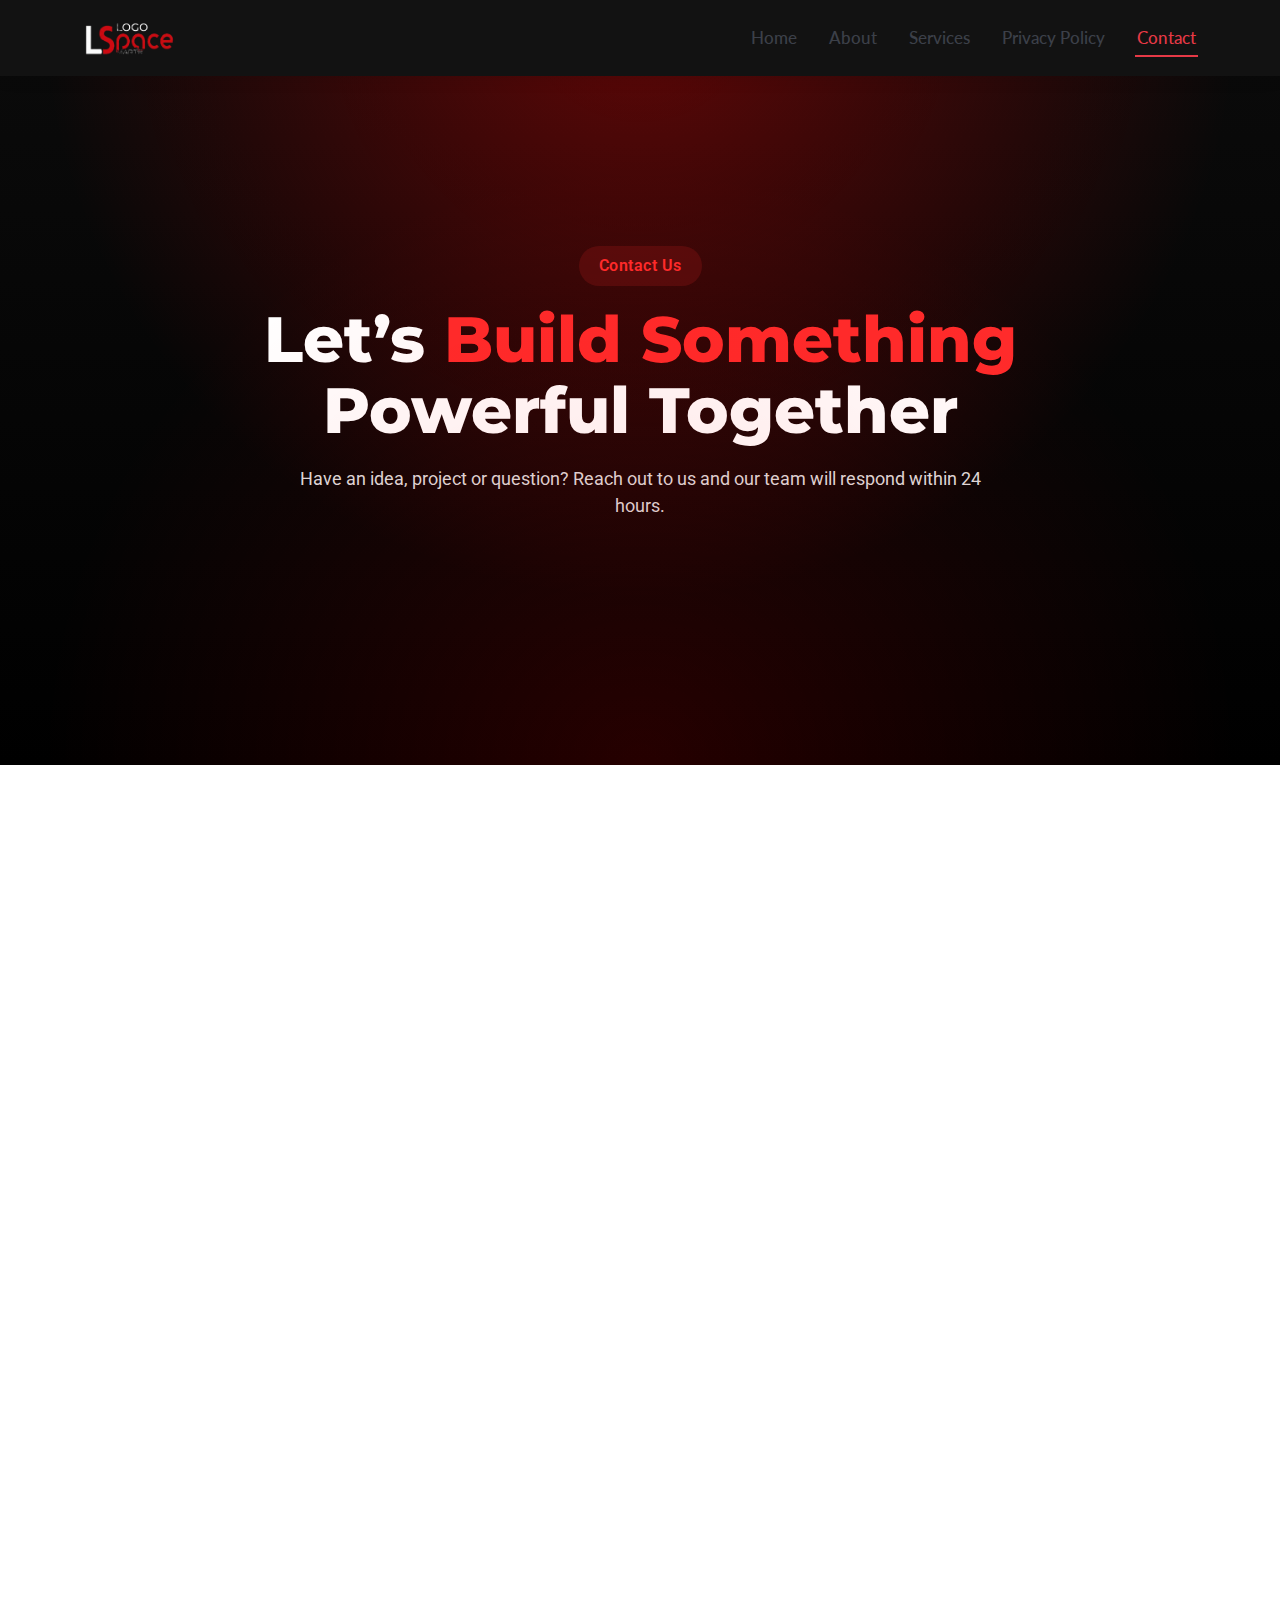
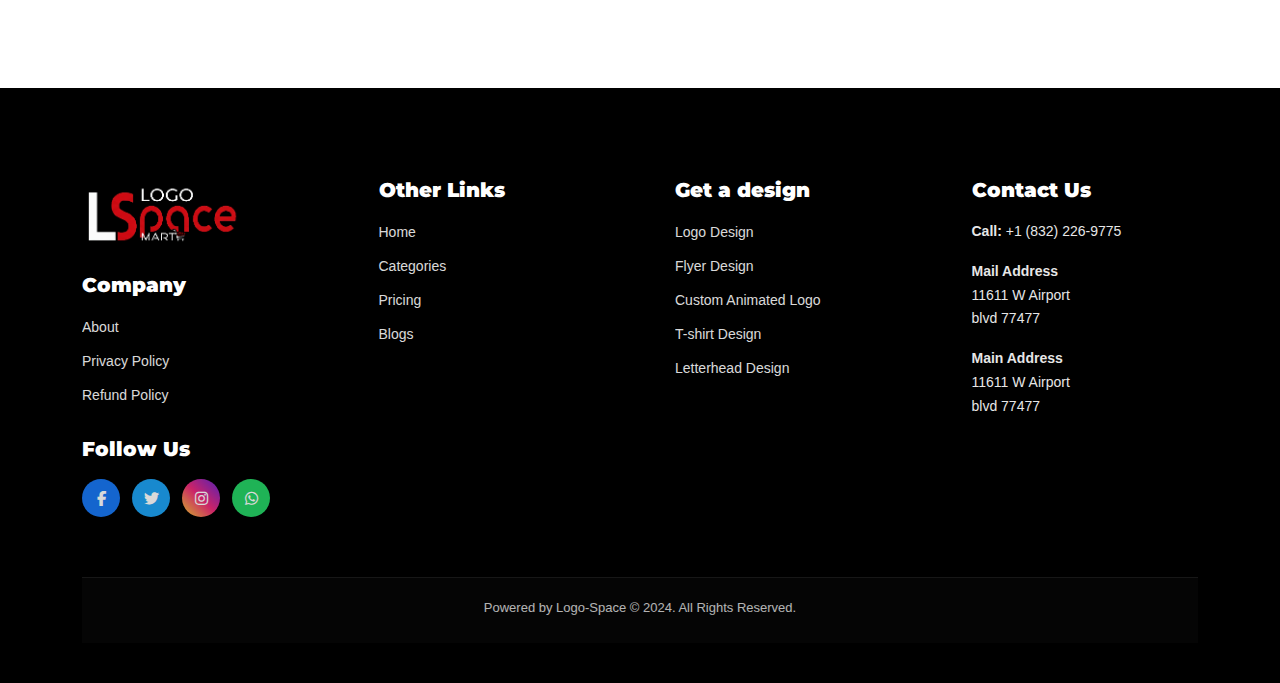
<file: contact.html>
<!DOCTYPE html>
<html lang="en">

<head>
  <meta charset="utf-8">
  <meta content="width=device-width, initial-scale=1.0" name="viewport">
  <title>Contact - Clinic Bootstrap Template</title>
  <meta name="description" content="">
  <meta name="keywords" content="">

 <link href="img/icon.png" rel="icon">
  <link href="img/icon.png" rel="apple-touch-icon">

  <!-- Fonts -->
  <link href="https://fonts.googleapis.com" rel="preconnect">
  <link href="https://fonts.gstatic.com" rel="preconnect" crossorigin>
  <link
    href="https://fonts.googleapis.com/css2?family=Roboto:ital,wght@0,100;0,300;0,400;0,500;0,700;0,900;1,100;1,300;1,400;1,500;1,700;1,900&family=Montserrat:ital,wght@0,100;0,200;0,300;0,400;0,500;0,600;0,700;0,800;0,900;1,100;1,200;1,300;1,400;1,500;1,600;1,700;1,800;1,900&family=Lato:ital,wght@0,100;0,300;0,400;0,700;0,900;1,100;1,300;1,400;1,700;1,900&display=swap"
    rel="stylesheet">

  <!-- Vendor CSS Files -->
  <link href="vendor/bootstrap/css/bootstrap.min.css" rel="stylesheet">
  <link href="vendor/bootstrap-icons/bootstrap-icons.css" rel="stylesheet">
  <link href="vendor/aos/aos.css" rel="stylesheet">
  <link href="vendor/glightbox/css/glightbox.min.css" rel="stylesheet">
  <link href="vendor/fontawesome-free/css/all.min.css" rel="stylesheet">
  <link href="vendor/swiper/swiper-bundle.min.css" rel="stylesheet">

  <!-- Main CSS File -->
  <link href="css/main.css" rel="stylesheet">

</head>

<style>
/* ================= PREMIUM CONTACT ================= */

.premium-contact{
  background: radial-gradient(circle at top, #111, #000);
  padding:120px 0;
}

/* Left Info Panel */
.contact-info-wrapper{
  background: linear-gradient(145deg, #0e0e0e, #000);
  border-radius:28px;
  padding:50px 40px;
  box-shadow:0 30px 80px rgba(255,0,0,.25);
}

.contact-info-item{
  display:flex;
  gap:18px;
  margin-bottom:35px;
}

.info-icon{
  width:55px;
  height:55px;
  background:#ff2b2b;
  color:#000;
  border-radius:50%;
  display:flex;
  align-items:center;
  justify-content:center;
  font-size:22px;
  flex-shrink:0;
}

.info-content h3{
  color:#fff;
  font-size:18px;
  font-weight:700;
  margin-bottom:6px;
}

.info-content p{
  color:#bbb;
  margin:0;
  font-size:14px;
}

/* Right Form Card */
.contact-form-card{
  background: linear-gradient(145deg,#0b0b0b,#000);
  border-radius:30px;
  padding:60px;
  box-shadow:0 40px 100px rgba(255,0,0,.3);
}

.contact-form-card h2{
  color:#fff;
  font-weight:800;
  margin-bottom:10px;
}

.contact-form-card p{
  color:#aaa;
}

/* Inputs */
.contact-form-card .form-control{
  background:#050505;
  border:1px solid rgba(255,255,255,.08);
  color:#fff;
  padding:14px 18px;
  border-radius:14px;
}

.contact-form-card .form-control:focus{
  border-color:#ff2b2b;
  box-shadow:0 0 0 .2rem rgba(255,43,43,.25);
  background:#050505;
  color:#fff;
}

/* Button */
.btn-submit{
  background:linear-gradient(135deg,#ff2b2b,#9b0000);
  border:none;
  padding:15px 40px;
  border-radius:40px;
  font-weight:700;
  color:#000;
  transition:.3s;
}

.btn-submit:hover{
  transform:translateY(-2px);
  box-shadow:0 20px 50px rgba(255,0,0,.5);
}

/* Remove default contact bg */
.contact.section{
  background:transparent;
}
</style>


<body class="contact-page">

  <header id="header" class="header fixed-top">
    

    <div class="branding d-flex align-items-center" style="background-color: #121212;">
      <div class="container position-relative d-flex align-items-center justify-content-between">
        <a href="index.html" class="logo d-flex align-items-center">
          <img src="img/1.png" alt="Logo">
        </a>

        <nav id="navmenu" class="navmenu">
            <ul >
              <li><a href="index.html"  style="font-size: 17px;">Home</a></li>
              <li><a href="about.html"  style="font-size: 17px;">About</a></li>
              <li><a href="services.html" style="font-size: 17px;">Services</a></li>
            <li><a href="privacy.html" style="font-size: 17px;">Privacy Policy</a></li>
              <li><a href="contact.html" class="active" style="font-size: 17px;">Contact</a></li>
            </ul>
            <i class="mobile-nav-toggle d-xl-none bi bi-list"></i>
          </nav>
      </div>
    </div>
  </header>


  <main class="main">

<!-- ===== CONTACT HERO ===== -->
<section class="contact-hero">
  <div class="container" data-aos="fade-up">
    <div class="row justify-content-center text-center">
      <div class="col-lg-9">
        <span class="hero-badge">Contact Us</span>
        <h1>
          Let’s <span>Build Something</span><br>
          Powerful Together
        </h1>
        <p>
          Have an idea, project or question?  
          Reach out to us and our team will respond within 24 hours.
        </p>
      </div>
    </div>
  </div>
</section>

<style>
  /* ===== CONTACT HERO ===== */
.contact-hero{
  min-height:85vh;
  display:flex;
  align-items:center;
  background:
    radial-gradient(circle at top, rgba(255,0,0,.35), transparent 60%),
    linear-gradient(180deg,#0b0b0b,#000);
  position:relative;
  overflow:hidden;
}

.contact-hero::after{
  content:'';
  position:absolute;
  inset:0;
  background:radial-gradient(circle at bottom, rgba(255,0,0,.15), transparent 60%);
  pointer-events:none;
}

.contact-hero h1{
  color:#fff;
  font-size:64px;
  font-weight:800;
  line-height:1.1;
}

.contact-hero h1 span{
  color:#ff2b2b;
}

.contact-hero p{
  color:#ddd;
  max-width:720px;
  margin:20px auto 0;
  font-size:18px;
}

.hero-badge{
  display:inline-block;
  margin-bottom:18px;
  padding:8px 20px;
  border-radius:30px;
  background:rgba(255,43,43,.15);
  color:#ff2b2b;
  font-weight:600;
  letter-spacing:.5px;
}

/* Responsive */
@media(max-width:768px){
  .contact-hero h1{
    font-size:42px;
  }
}

</style>

    <!-- Contact Section -->
<section id="contact" class="contact section premium-contact">


      <div class="container" data-aos="fade-up" data-aos-delay="100">
        <div class="row g-5">
          <div class="col-lg-5">
            <div class="contact-info-wrapper">
              <div class="contact-info-item" data-aos="fade-up" data-aos-delay="100">
                <div class="info-icon" style=" background-color: rgb(218, 164, 164);">
                  <i class="bi bi-geo-alt" style="color: red;"></i>
                </div>
                <div class="info-content">
                  <h3>Our Address</h3>
                  <p>11611 W Airport blvd 77477</p>
                </div>
              </div>

              <div class="contact-info-item" data-aos="fade-up" data-aos-delay="200">
                <div class="info-icon" style=" background-color: rgb(218, 164, 164);">
                  <i class="bi bi-envelope" style="color: red;"></i>
                </div>
                <div class="info-content">
                  <h3>Email Address</h3>
                  <p>Customersupport@logospacemart.com</p>
                </div>
              </div>

              <div class="contact-info-item" data-aos="fade-up" data-aos-delay="300">
                <div class="info-icon" style=" background-color: rgb(218, 164, 164);">
                  <i class="bi bi-headset" style="color: red;"></i>
                </div>
                <div class="info-content">
                  <h3>Hours of Operation</h3>
                  <p>Sunday-Fri: 9 AM - 6 PM</p>
                  <p>Saturday: 9 AM - 4 PM</p>
                </div>
              </div>
            </div>
          </div>

          <div class="col-lg-7">
            <div class="contact-form-card" data-aos="fade-up" data-aos-delay="200">
              <h2>Send us a Message</h2>
              <p class="mb-4">Have questions or want to learn more? Reach out to us and our team will get back to you
                shortly.</p>

              <form action="forms/contact.php" method="post" class="php-email-form">
                <div class="row g-4">
                  <div class="col-md-6">
                    <input type="text" class="form-control" name="name" id="name" placeholder="Your Name" required="">
                  </div>

                  <div class="col-md-6">
                    <input type="email" class="form-control" name="email" id="email" placeholder="Your Email"
                      required="">
                  </div>

                  <div class="col-12">
                    <input type="text" class="form-control" name="subject" id="subject" placeholder="Subject"
                      required="">
                  </div>

                  <div class="col-12">
                    <textarea class="form-control" name="message" id="message" placeholder="Your Message" rows="6"
                      required=""></textarea>
                  </div>

                  <div class="col-12">
                    <div class="loading">Loading</div>
                    <div class="error-message"></div>
                    <div class="sent-message">Your message has been sent. Thank you!</div>
                  </div>

                  <div class="col-12">
                    <button type="submit" class="btn btn-submit">Send Message</button>
                  </div>
                </div>
              </form>
            </div>
          </div>
        </div>
      </div>

      

    </section><!-- /Contact Section -->

  </main>

<footer class="main-footer">
  <div class="container">

    <div class="footer-grid">

      <!-- LEFT SIDE (LOGO + COMPANY + SOCIAL) -->
      <div class="footer-col">

        <!-- LOGO -->
        <img src="img/footer.png" class="footer-logo" alt="logo">

        <h4>Company</h4>
        <ul>
          <li><a href="#">About</a></li>
          <li><a href="#">Privacy Policy</a></li>
          <li><a href="#">Refund Policy</a></li>
        </ul>

        <h4 class="mt">Follow Us</h4>
        <div class="socials">
          <a href="#" class="fb"><i class="fab fa-facebook-f"></i></a>
          <a href="#" class="tw"><i class="fab fa-twitter"></i></a>
          <a href="#" class="ig"><i class="fab fa-instagram"></i></a>
          <a href="#" class="wa"><i class="fab fa-whatsapp"></i></a>
        </div>

      </div>

      <!-- Other Links -->
      <div class="footer-col">
        <h4>Other Links</h4>
        <ul>
          <li><a href="index.html">Home</a></li>
          <li><a href="services.html">Categories</a></li>
          <li><a href="#">Pricing</a></li>
          <li><a href="#">Blogs</a></li>
        </ul>
      </div>

      <!-- Get a design -->
      <div class="footer-col">
        <h4>Get a design</h4>
        <ul>
          <li><a href="#">Logo Design</a></li>
          <li><a href="#">Flyer Design</a></li>
          <li><a href="#">Custom Animated Logo</a></li>
          <li><a href="#">T-shirt Design</a></li>
          <li><a href="#">Letterhead Design</a></li>
        </ul>
      </div>

      <!-- Contact -->
      <div class="footer-col">
        <h4>Contact Us</h4>
        <p><strong>Call:</strong> +1 (832) 226-9775</p>
        <p>
          <strong>Mail Address</strong><br>
          11611 W Airport<br>
          blvd 77477
        </p>
        <p>
          <strong>Main Address</strong><br>
          11611 W Airport<br>
          blvd 77477
        </p>
      </div>

    </div>

    <!-- bottom -->
    <div class="footer-bottom">
     Powered by Logo-Space © 2024. All Rights Reserved.
    </div>

  </div>
</footer>

<style>
/* ========= SAME OLD CSS (UNCHANGED) ========= */

.main-footer{
  background:#000;
  color:#fff;
  padding:90px 0 40px;
  font-family:Arial, sans-serif;
}

.footer-grid{
  display:grid;
  grid-template-columns: repeat(4, 1fr);
  gap:70px;
}

.footer-logo{
  width:160px;
  margin-bottom:25px;
}

.main-footer h4{
  font-size:20px;
  font-weight:900;
  margin-bottom:18px;
  color:#fff;
  text-align:left;
}

.main-footer a{
  color:#fff;
  text-decoration:none;
  font-size:14px;
  opacity:.85;
}

.main-footer a:hover{
  opacity:1;
}

.main-footer ul{
  list-style:none;
  padding:0;
  margin:0;
}

.main-footer ul li{
  margin-bottom:10px;
}

.main-footer p{
  font-size:14px;
  line-height:1.7;
  color:#fff;
  opacity:.9;
}

.main-footer strong{
  font-weight:700;
  color:#fff;
}

/* ========= UPDATED SOCIAL COLORS ONLY ========= */

.socials{
  display:flex;
  gap:12px;
  margin-top:12px;
}

.socials a{
  width:38px;
  height:38px;
  display:flex;
  align-items:center;
  justify-content:center;
  border-radius:50%;
  color:#fff;
  font-size:15px;
  transition:.3s;
}

/* brand colors */
.socials .fb{ background:#1877F2; }
.socials .tw{ background:#1DA1F2; }
.socials .wa{ background:#25D366; }

.socials .ig{
  background:linear-gradient(45deg,#f9ce34,#ee2a7b,#6228d7);
}

/* hover effect */
.socials a:hover{
  transform:translateY(-3px) scale(1.08);
}

/* ========= REST SAME ========= */

.mt{
  margin-top:30px;
}

.footer-bottom{
  border-top:1px solid #222;
  margin-top:60px;
  padding-top:20px;
  font-size:13px;
  color:#fff;
  opacity:.7;
  text-align:center;
}

/* responsive */
@media(max-width:992px){
  .footer-grid{
    grid-template-columns:1fr 1fr;
    gap:40px;
  }
}

@media(max-width:576px){
  .footer-grid{
    grid-template-columns:1fr;
    gap:30px;
  }

  .footer-col{
    text-align:center;
  }

  .footer-logo{
    margin:0 auto 20px;
  }

  .socials{
    justify-content:center;
  }

  .main-footer h4{
    text-align:center;
  }
}
</style>

  <!-- Scroll Top -->
  <a href="#!" id="scroll-top" class="scroll-top d-flex align-items-center justify-content-center"><i
      class="bi bi-arrow-up-short"></i></a>

  <!-- Preloader -->
  <div id="preloader"></div>

  <!-- Vendor JS Files -->
  <script src="vendor/bootstrap/js/bootstrap.bundle.min.js"></script>
  <script src="vendor/php-email-form/validate.js"></script>
  <script src="vendor/aos/aos.js"></script>
  <script src="vendor/glightbox/js/glightbox.min.js"></script>
  <script src="vendor/purecounter/purecounter_vanilla.js"></script>
  <script src="vendor/swiper/swiper-bundle.min.js"></script>

  <!-- Main JS File -->
  <script src="js/main.js"></script>

</body>

</html>
</file>
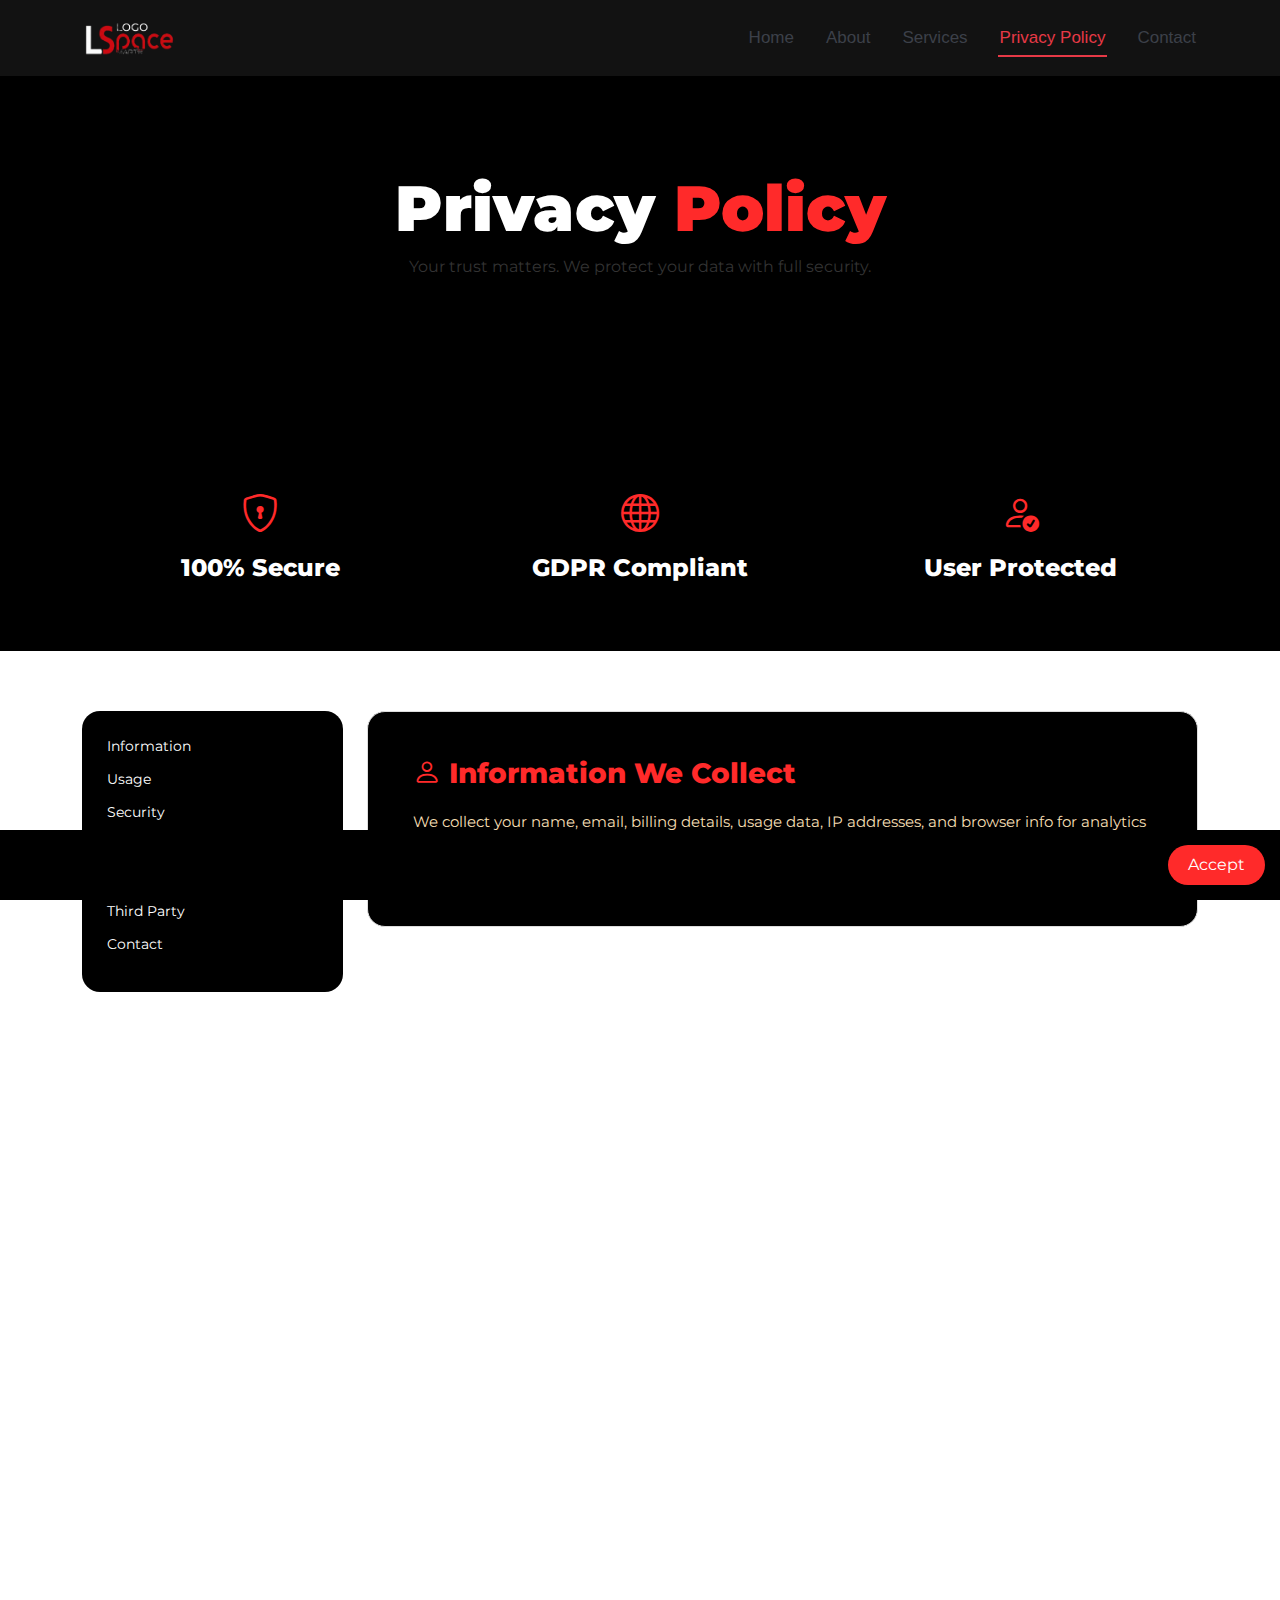
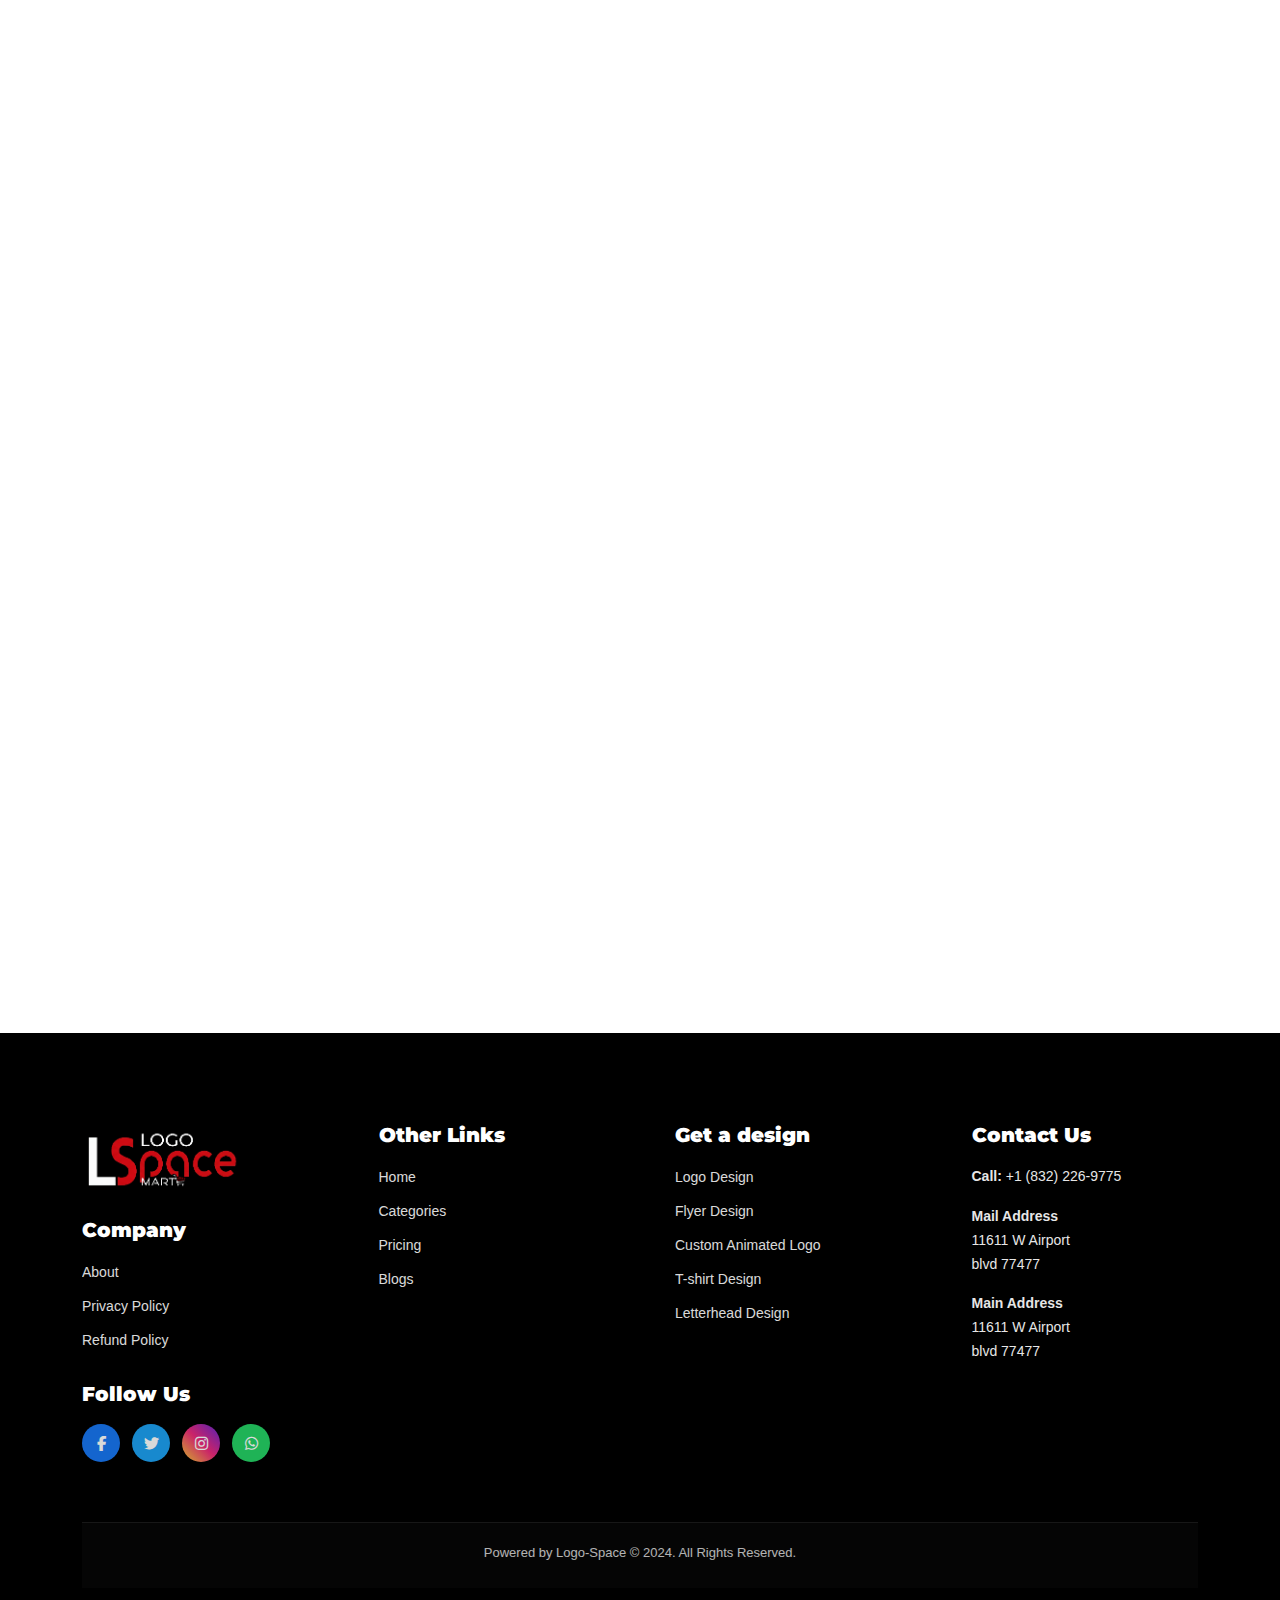
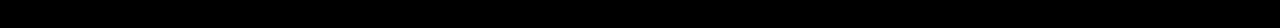
<file: privacy.html>
<!DOCTYPE html>
<html lang="en">
<head>
<meta charset="utf-8">
<meta name="viewport" content="width=device-width, initial-scale=1.0">
<title>Privacy Policy – Digital Agency</title>

<link href="vendor/bootstrap/css/bootstrap.min.css" rel="stylesheet">
<link href="vendor/bootstrap-icons/bootstrap-icons.css" rel="stylesheet">
<link href="vendor/aos/aos.css" rel="stylesheet">
<link href="vendor/glightbox/css/glightbox.min.css" rel="stylesheet">
<link href="vendor/fontawesome-free/css/all.min.css" rel="stylesheet">
<link href="vendor/swiper/swiper-bundle.min.css" rel="stylesheet">
<link href="css/main.css" rel="stylesheet">

<link href="https://fonts.googleapis.com/css2?family=Montserrat:wght@400;600;700;800;900&family=Roboto:ital,wght@0,100;0,300;0,400;0,500;0,700;0,900&display=swap" rel="stylesheet">

<style>
body{
  font-family:'Montserrat',sans-serif;
  background:#fff; /* white background for black text */
  color:#000;
  scroll-behavior:smooth;
}

/* ================= SCROLL PROGRESS ================= */
#progressBar{
  position:fixed;
  top:0;
  left:0;
  height:4px;
  width:0%;
  background:#ff2a2a;
  z-index:99999;
}

/* ================= HERO ================= */
.policy-hero{
  padding:170px 0 130px;
  text-align:center;
  background: black;
}

.policy-hero h1{
  font-size:64px;
  font-weight:900;
  color:#000;
}

.policy-hero span{color:#ff2a2a;}

.policy-hero p{
  color:#333;
}

/* ================= STATS SECTION ================= */
.policy-stats{
  background:#f9f9f9;
  padding:60px 0;
}

.stat-box{
  text-align:center;
}

.stat-box i{
  font-size:38px;
  color:#ff2a2a;
}

.stat-box h4{
  font-weight:800;
  margin-top:12px;
  color:#000;
}

/* ================= SIDEBAR ================= */
.policy-sidebar{
  position:sticky;
  top:120px;
  background:#eee;
  padding:25px;
  border-radius:18px;
}

.policy-sidebar a{
  display:block;
  color:#000;
  text-decoration:none;
  margin-bottom:12px;
  font-size:14px;
  transition:.3s;
}

.policy-sidebar a:hover,
.policy-sidebar a.active{
  color:#ff2a2a;
}

/* ================= CONTENT CARDS ================= */
.policy-block{
  background:#f9f9f9;
  border-radius:18px;
  padding:45px;
  margin-bottom:35px;
  border:1px solid #ddd;
  transition:.3s;
}

.policy-block:hover{
  transform:translateY(-5px);
}

.policy-block h3{
  font-weight:800;
  margin-bottom:18px;
  color:#ff2a2a;
}

.policy-block p,
.policy-block li{
  color:#000;
  font-size:15px;
  line-height:1.9;
}

/* cookie banner */
.cookie-banner{
  position:fixed;
  bottom:0;
  width:100%;
  background:#000;
  padding:15px;
  display:flex;
  justify-content:space-between;
  align-items:center;
  z-index:9999;
}

.cookie-banner button{
  background:#ff2a2a;
  border:none;
  color:#fff;
  padding:8px 20px;
  border-radius:30px;
}

/* responsive */
@media(max-width:992px){
  .policy-sidebar{display:none;}
}
</style>
</head>

<body>

<!-- ================= HEADER ================= -->
<header id="header" class="header fixed-top">
  <div class="branding d-flex align-items-center" style="background-color: #121212;">
    <div class="container position-relative d-flex align-items-center justify-content-between">
      <a href="index.html" class="logo d-flex align-items-center">
        <img src="img/1.png" alt="">
      </a>
      <nav id="navmenu" class="navmenu">
            <ul >
              <li><a href="index.html"  style="font-size: 17px;">Home</a></li>
              <li><a href="about.html"  style="font-size: 17px;">About</a></li>
              <li><a href="services.html" style="font-size: 17px;">Services</a></li>
            <li><a href="privacy.html" class="active" style="font-size: 17px;">Privacy Policy</a></li>
              <li><a href="contact.html" style="font-size: 17px;">Contact</a></li>
            </ul>
            <i class="mobile-nav-toggle d-xl-none bi bi-list"></i>
          </nav>
    </div>
  </div>
</header>

<div id="progressBar"></div>

<!-- ================= HERO ================= -->
<section class="policy-hero" sty>
  <div class="container">
    <h1 style="color: white;">Privacy <span>Policy</span></h1>
    
    <p>Your trust matters. We protect your data with full security.</p>
  </div>
</section>

<!-- ================= STATS ================= -->
<section class="policy-stats" style="background: black;">
<div class="container">
<div class="row text-center">

  <div class="col-md-4 stat-box">
    <i class="bi bi-shield-lock"></i>
    <h4 style="color: white;">100% Secure</h4>
  </div>

  <div class="col-md-4 stat-box">
    <i class="bi bi-globe"></i>
    <h4 style="color: white;">GDPR Compliant</h4>
  </div>

  <div class="col-md-4 stat-box">
    <i class="bi bi-person-check"></i>
    <h4 style="color: white;">User Protected</h4>
  </div>

</div>
</div>
</section>




<!-- ================= POLICY CONTENT ================= -->
<section class="policy-wrapper">
<div class="container">
<div class="row">

<!-- Sidebar -->
<div class="col-lg-3" >
<div class="policy-sidebar" style="background: black;">
<a style="color: white;" href="#info">Information</a>
<a style="color: white;" href="#usage">Usage</a>
<a style="color: white;" href="#security">Security</a>
<a style="color: white;" href="#cookies">Cookies</a>
<a style="color: white;" href="#rights">Rights</a>
<a style="color: white;" href="#third">Third Party</a>
<a style="color: white;" href="#contact">Contact</a>
</div>
</div>

<!-- Content -->
<div class="col-lg-9">

<div id="info" class="policy-block" data-aos="fade-up" style="background: black;">
<h3><i class="bi bi-person"></i> Information We Collect</h3>
<p style="color: wheat;">We collect your name, email, billing details, usage data, IP addresses, and browser info for analytics and service improvement.</p>
</div>

<div id="usage" class="policy-block" data-aos="fade-up" style="background: black;">
<h3><i class="bi bi-gear"></i> How We Use Data</h3>
<p style="color: wheat;">We use collected information to process orders, provide support, personalize user experience, send updates, and enhance website performance.</p>
</div>

<div id="security" class="policy-block" data-aos="fade-up" style="background: black;">
<h3><i class="bi bi-shield-lock"></i> Security</h3>
<p style="color: wheat;">All sensitive data is stored securely using SSL encryption, firewalls, and regular security audits to prevent unauthorized access.</p>
</div>

<div id="cookies" class="policy-block" data-aos="fade-up" style="background: black;">
<h3><i class="bi bi-cpu"></i> Cookies</h3>
<p style="color: wheat;">Cookies are used to track sessions, understand user preferences, analyze traffic, and provide a customized experience.</p>
</div>

<div id="rights" class="policy-block" data-aos="fade-up" style="background: black;">
<h3><i class="bi bi-check2-circle"></i> Your Rights</h3>
<ul >
<li style="color: wheat;">Access your personal data</li>
<li style="color: wheat;">Correct or update information</li>
<li style="color: wheat;">Request deletion of data</li>
<li style="color: wheat;">Opt-out of marketing communications</li>
<li style="color: wheat;">Withdraw consent anytime</li>
</ul>
</div>

<div id="third" class="policy-block" data-aos="fade-up" style="background: black;">
<h3><i class="bi bi-globe"></i> Third-Party Services</h3>
<p style="color: wheat;">We only integrate with trusted payment gateways, analytics tools, and cloud providers following strict privacy protocols.</p>
</div>

<div id="contact" class="policy-block" data-aos="fade-up" style="background: black; ">
<h3><i class="bi bi-envelope"></i> Contact Us</h3>
<p style="color: wheat;">Email: support@yourcompany.com | Phone: +1(619)369-5767</p>
<p style="color: wheat;">Address: 325 W Washington St, Ste 2, #522 San Diego, CA 92103</p>
</div>

</div>
</div>
</div>
</section>

<!-- Cookie Banner -->
<div class="cookie-banner" id="cookie">
<span>We use cookies to improve your experience.</span>
<button onclick="acceptCookies()">Accept</button>
</div>



<footer class="main-footer">
  <div class="container">

    <div class="footer-grid">

      <!-- LEFT SIDE (LOGO + COMPANY + SOCIAL) -->
      <div class="footer-col">

        <!-- LOGO -->
        <img src="img/footer.png" class="footer-logo" alt="logo">

        <h4>Company</h4>
        <ul>
          <li><a href="#">About</a></li>
          <li><a href="#">Privacy Policy</a></li>
          <li><a href="#">Refund Policy</a></li>
        </ul>

        <h4 class="mt">Follow Us</h4>
        <div class="socials">
          <a href="#" class="fb"><i class="fab fa-facebook-f"></i></a>
          <a href="#" class="tw"><i class="fab fa-twitter"></i></a>
          <a href="#" class="ig"><i class="fab fa-instagram"></i></a>
          <a href="#" class="wa"><i class="fab fa-whatsapp"></i></a>
        </div>

      </div>

      <!-- Other Links -->
      <div class="footer-col">
        <h4>Other Links</h4>
        <ul>
          <li><a href="index.html">Home</a></li>
          <li><a href="services.html">Categories</a></li>
          <li><a href="#">Pricing</a></li>
          <li><a href="#">Blogs</a></li>
        </ul>
      </div>

      <!-- Get a design -->
      <div class="footer-col">
        <h4>Get a design</h4>
        <ul>
          <li><a href="#">Logo Design</a></li>
          <li><a href="#">Flyer Design</a></li>
          <li><a href="#">Custom Animated Logo</a></li>
          <li><a href="#">T-shirt Design</a></li>
          <li><a href="#">Letterhead Design</a></li>
        </ul>
      </div>

      <!-- Contact -->
      <div class="footer-col">
        <h4>Contact Us</h4>
        <p><strong>Call:</strong> +1 (832) 226-9775</p>
        <p>
          <strong>Mail Address</strong><br>
          11611 W Airport<br>
          blvd 77477
        </p>
        <p>
          <strong>Main Address</strong><br>
          11611 W Airport<br>
          blvd 77477
        </p>
      </div>

    </div>

    <!-- bottom -->
    <div class="footer-bottom">
     Powered by Logo-Space © 2024. All Rights Reserved.
    </div>

  </div>
</footer>

<style>
/* ========= SAME OLD CSS (UNCHANGED) ========= */

.main-footer{
  background:#000;
  color:#fff;
  padding:90px 0 40px;
  font-family:Arial, sans-serif;
}

.footer-grid{
  display:grid;
  grid-template-columns: repeat(4, 1fr);
  gap:70px;
}

.footer-logo{
  width:160px;
  margin-bottom:25px;
}

.main-footer h4{
  font-size:20px;
  font-weight:900;
  margin-bottom:18px;
  color:#fff;
  text-align:left;
}

.main-footer a{
  color:#fff;
  text-decoration:none;
  font-size:14px;
  opacity:.85;
}

.main-footer a:hover{
  opacity:1;
}

.main-footer ul{
  list-style:none;
  padding:0;
  margin:0;
}

.main-footer ul li{
  margin-bottom:10px;
}

.main-footer p{
  font-size:14px;
  line-height:1.7;
  color:#fff;
  opacity:.9;
}

.main-footer strong{
  font-weight:700;
  color:#fff;
}

/* ========= UPDATED SOCIAL COLORS ONLY ========= */

.socials{
  display:flex;
  gap:12px;
  margin-top:12px;
}

.socials a{
  width:38px;
  height:38px;
  display:flex;
  align-items:center;
  justify-content:center;
  border-radius:50%;
  color:#fff;
  font-size:15px;
  transition:.3s;
}

/* brand colors */
.socials .fb{ background:#1877F2; }
.socials .tw{ background:#1DA1F2; }
.socials .wa{ background:#25D366; }

.socials .ig{
  background:linear-gradient(45deg,#f9ce34,#ee2a7b,#6228d7);
}

/* hover effect */
.socials a:hover{
  transform:translateY(-3px) scale(1.08);
}

/* ========= REST SAME ========= */

.mt{
  margin-top:30px;
}

.footer-bottom{
  border-top:1px solid #222;
  margin-top:60px;
  padding-top:20px;
  font-size:13px;
  color:#fff;
  opacity:.7;
  text-align:center;
}

/* responsive */
@media(max-width:992px){
  .footer-grid{
    grid-template-columns:1fr 1fr;
    gap:40px;
  }
}

@media(max-width:576px){
  .footer-grid{
    grid-template-columns:1fr;
    gap:30px;
  }

  .footer-col{
    text-align:center;
  }

  .footer-logo{
    margin:0 auto 20px;
  }

  .socials{
    justify-content:center;
  }

  .main-footer h4{
    text-align:center;
  }
}
</style>


<script src="vendor/bootstrap/js/bootstrap.bundle.min.js"></script>
<script src="vendor/aos/aos.js"></script>
<script>
AOS.init();

/* progress bar */
window.onscroll=function(){
  let winScroll=document.body.scrollTop||document.documentElement.scrollTop;
  let height=document.documentElement.scrollHeight-document.documentElement.clientHeight;
  let scrolled=(winScroll/height)*100;
  document.getElementById("progressBar").style.width=scrolled+"%";
}

/* cookie */
function acceptCookies(){
  document.getElementById("cookie").style.display="none";
}
</script>
<script src="vendor/bootstrap/js/bootstrap.bundle.min.js"></script>
  <script src="vendor/php-email-form/validate.js"></script>
  <script src="vendor/aos/aos.js"></script>
  <script src="vendor/glightbox/js/glightbox.min.js"></script>
  <script src="vendor/purecounter/purecounter_vanilla.js"></script>
  <script src="vendor/swiper/swiper-bundle.min.js"></script>

  <script src="js/main.js"></script>

</body>
</html>
</file>
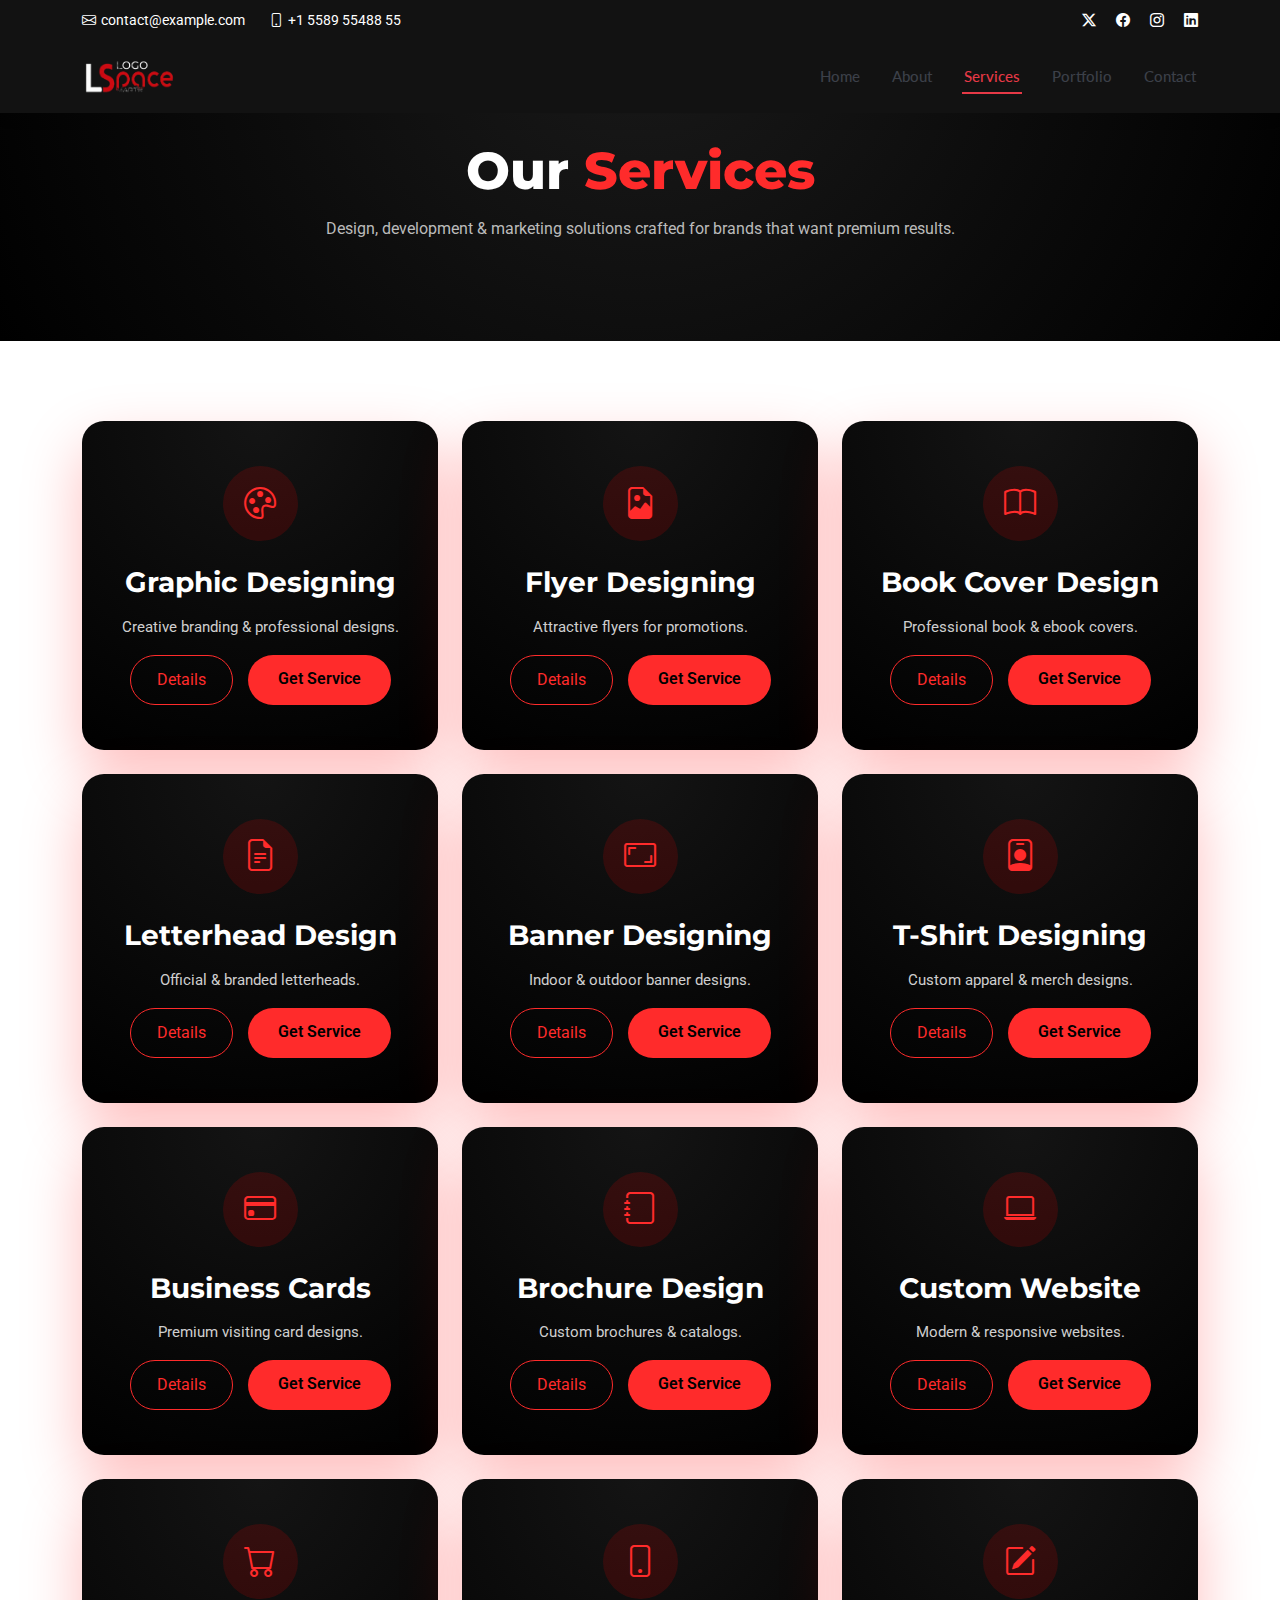
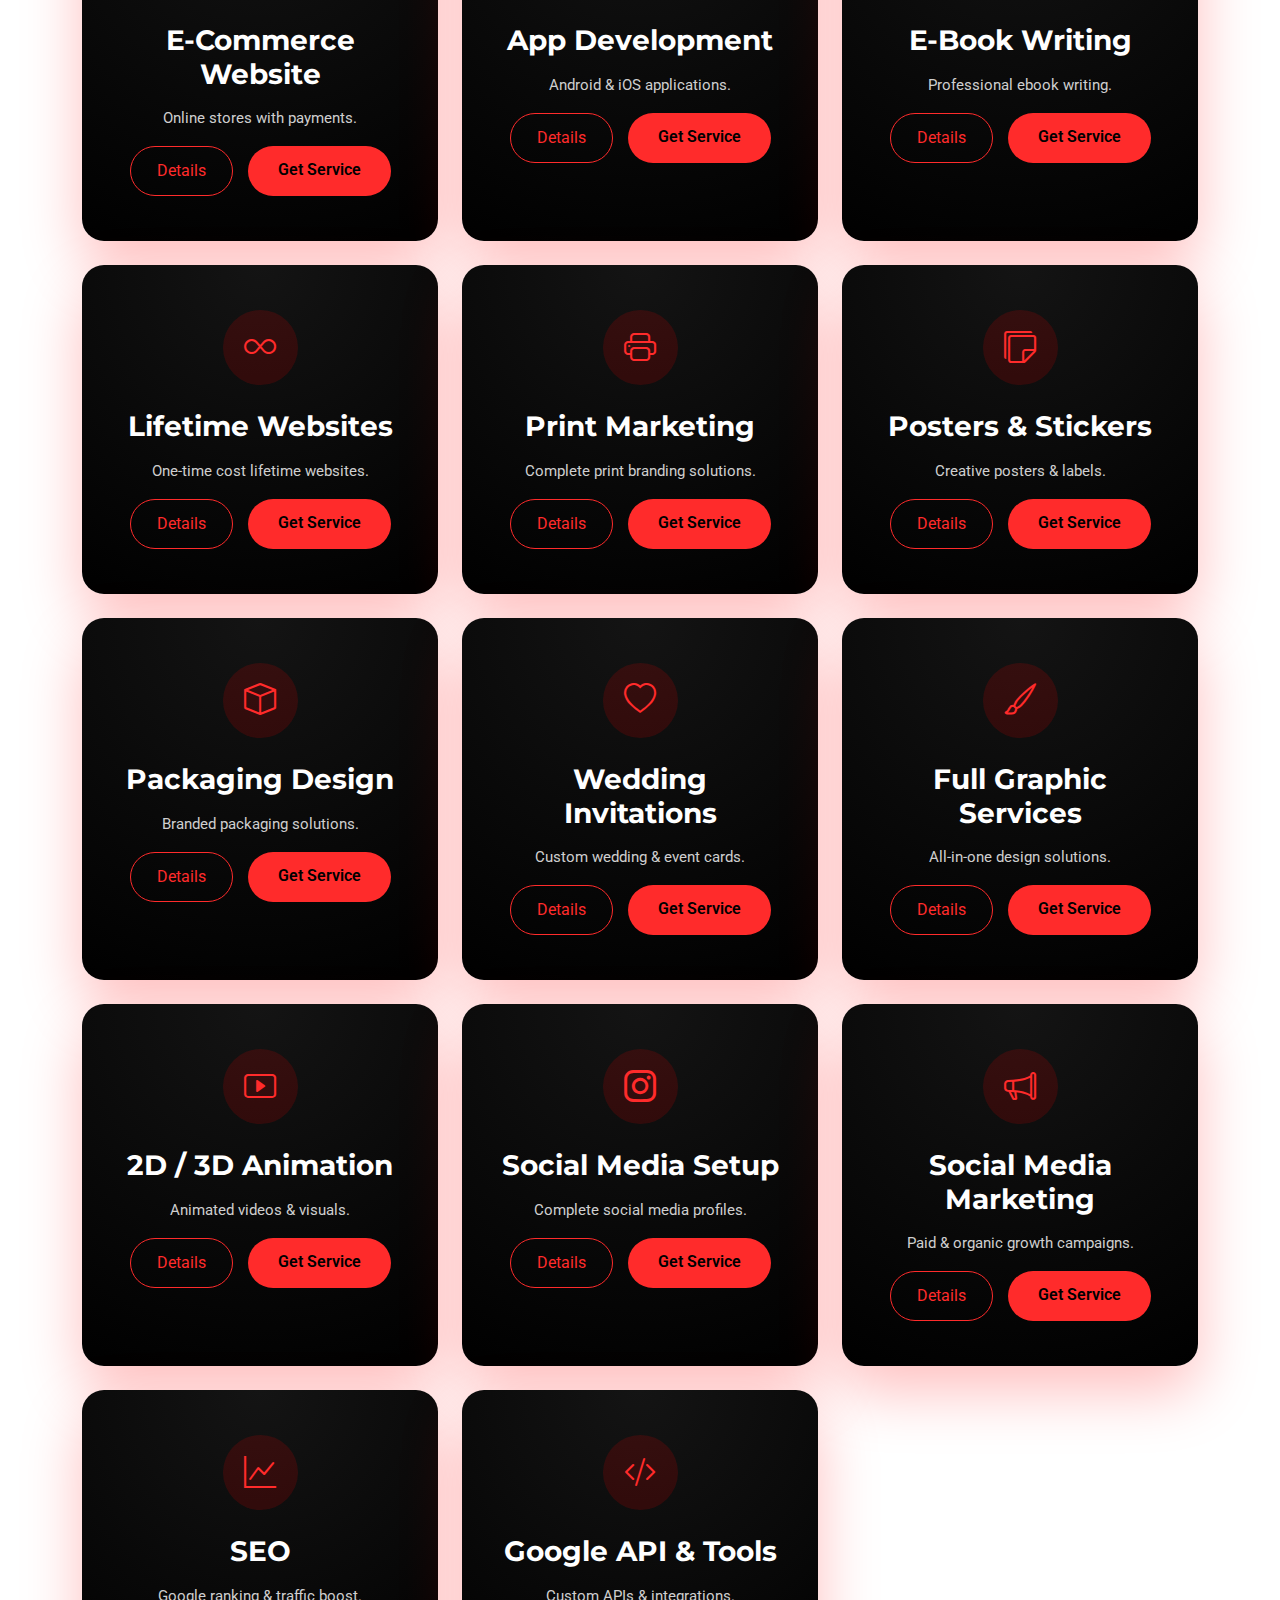
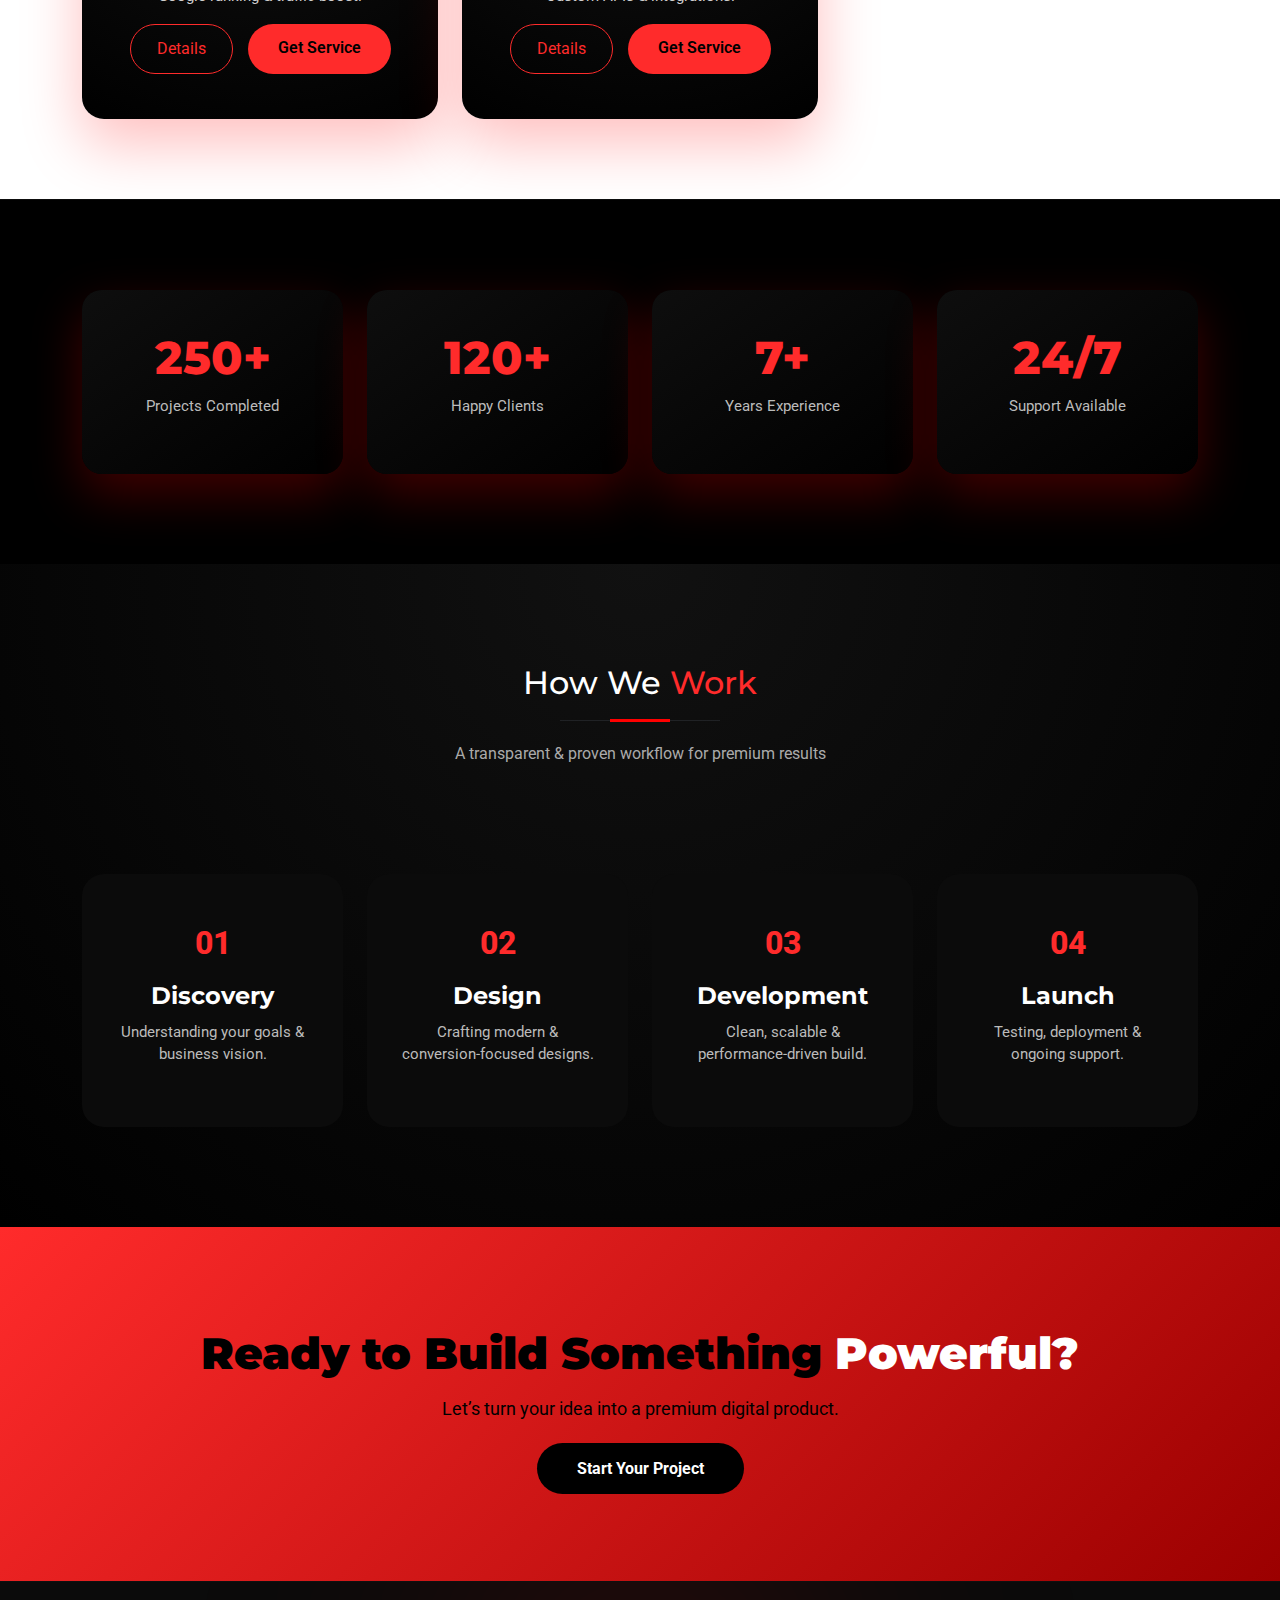
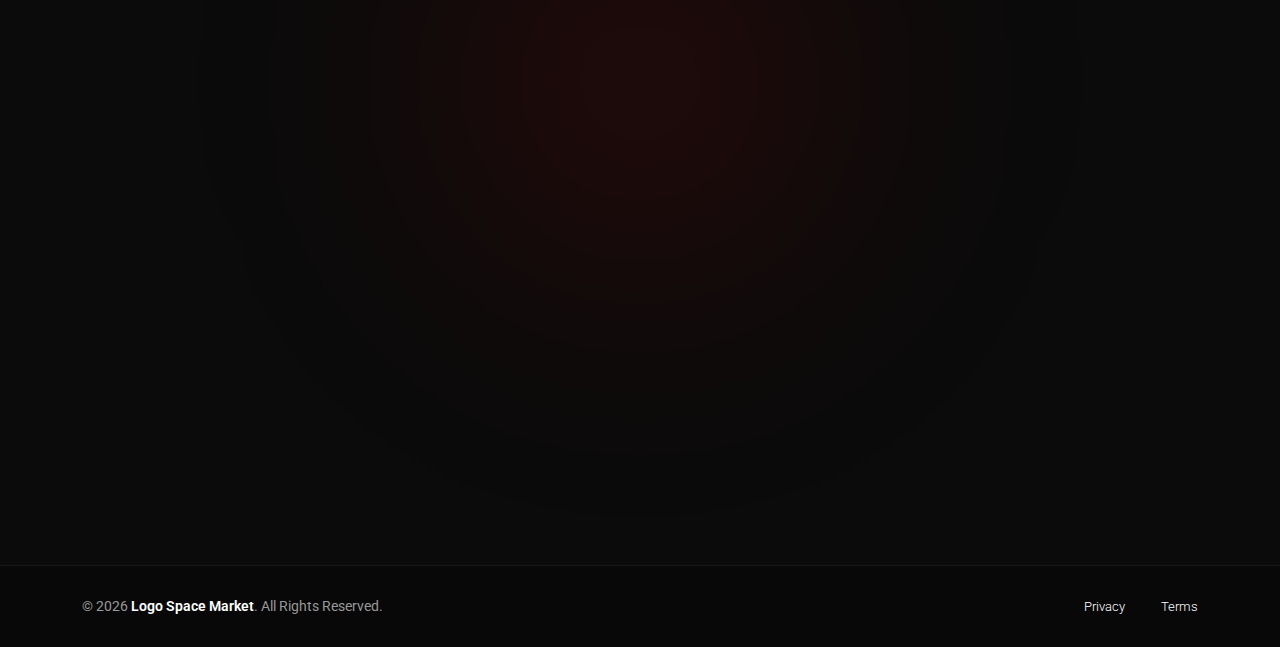
<file: services.html>
<!DOCTYPE html>
<html lang="en">

<head>
  <meta charset="utf-8">
  <meta content="width=device-width, initial-scale=1.0" name="viewport">
  <title>Services - Clinic Bootstrap Template</title>
  <meta name="description" content="">
  <meta name="keywords" content="">

  <link href="img/icon.png" rel="icon">
  <link href="img/icon.png" rel="apple-touch-icon">

  <!-- Fonts -->
  <link href="https://fonts.googleapis.com" rel="preconnect">
  <link href="https://fonts.gstatic.com" rel="preconnect" crossorigin>
  <link
    href="https://fonts.googleapis.com/css2?family=Roboto:ital,wght@0,100;0,300;0,400;0,500;0,700;0,900;1,100;1,300;1,400;1,500;1,700;1,900&family=Montserrat:ital,wght@0,100;0,200;0,300;0,400;0,500;0,600;0,700;0,800;0,900;1,100;1,200;1,300;1,400;1,500;1,600;1,700;1,800;1,900&family=Lato:ital,wght@0,100;0,300;0,400;0,700;0,900;1,100;1,300;1,400;1,700;1,900&display=swap"
    rel="stylesheet">

  <!-- Vendor CSS Files -->
  <link href="vendor/bootstrap/css/bootstrap.min.css" rel="stylesheet">
  <link href="vendor/bootstrap-icons/bootstrap-icons.css" rel="stylesheet">
  <link href="vendor/aos/aos.css" rel="stylesheet">
  <link href="vendor/glightbox/css/glightbox.min.css" rel="stylesheet">
  <link href="vendor/fontawesome-free/css/all.min.css" rel="stylesheet">
  <link href="vendor/swiper/swiper-bundle.min.css" rel="stylesheet">

  <!-- Main CSS File -->
  <link href="css/main.css" rel="stylesheet">

  
</head>

<style>
  /* HERO */
.services-hero{
background:radial-gradient(circle at top,#1b1b1b,#000);
padding:140px 0 100px;
text-align:center
}
.services-hero h1{
font-size:52px;
font-weight:800
}
.services-hero h1 span{color:#ff2b2b}
.services-hero p{
color:#bbb;
max-width:750px;
margin:15px auto 0
}
</style>



<script>
document.addEventListener("DOMContentLoaded", function () {

  const whatsappNumber = "18322269775";

  // 🔹 DETAILS BUTTON
  document.querySelectorAll(".btn-details").forEach(button => {
    button.addEventListener("click", function (e) {
      e.preventDefault();

      let serviceName = this.getAttribute("data-service");
      if (!serviceName) {
        serviceName = this.closest(".service-card-exact")
                          .querySelector("h3").innerText;
      }

      const message = `Hello 👋
I would like to know *more details* about your *${serviceName}* service.

Please share complete information.
Thanks!`;

      const url = "https://wa.me/" + whatsappNumber + "?text=" + encodeURIComponent(message);
      window.open(url, "_blank");
    });
  });


  // 🔹 GET SERVICE BUTTON
  document.querySelectorAll(".btn-service").forEach(button => {
    button.addEventListener("click", function (e) {
      e.preventDefault();

      let serviceName = this.getAttribute("data-service");
      if (!serviceName) {
        serviceName = this.closest(".service-card-exact")
                          .querySelector("h3").innerText;
      }

      const message = `Hello 👋
I am interested in your *${serviceName}* service.

Please share pricing & next steps.
Thanks!`;

      const url = "https://wa.me/" + whatsappNumber + "?text=" + encodeURIComponent(message);
      window.open(url, "_blank");
    });
  });

});
</script>



<body class="services-page">

   <header id="header" class="header fixed-top">
    <div class="topbar d-flex align-items-center dark-background">
      <div class="container d-flex justify-content-center justify-content-md-between">
        <div class="contact-info d-flex align-items-center">
          <i class="hdicon bi bi-envelope d-flex align-items-center"><a href="mailto:contact@example.com">contact@example.com</a></i>
          <i class="bi bi-phone d-flex align-items-center ms-4"><span>+1 5589 55488 55</span></i>
        </div>
        <div class="social-links d-none d-md-flex align-items-center">
          <a href="#!" class="twitter"><i class="bi bi-twitter-x"></i></a>
          <a href="#!" class="facebook"><i class="bi bi-facebook"></i></a>
          <a href="#!" class="instagram"><i class="bi bi-instagram"></i></a>
          <a href="#!" class="linkedin"><i class="bi bi-linkedin"></i></a>
        </div>
      </div>
    </div>

    <div class="branding d-flex align-items-center" style="background-color: #121212;">
      <div class="container position-relative d-flex align-items-center justify-content-between">
        <a href="index.html" class="logo d-flex align-items-center">
          <img src="img/1.png" alt="Logo">
        </a>

        <nav id="navmenu" class="navmenu">
          <ul>
            <li><a href="index.html">Home</a></li>
            <li><a href="about.html" >About</a></li>
            <li><a href="services.html" class="active">Services</a></li>
            <li><a href="portfolio.html">Portfolio</a></li>
            <li><a href="contact.html">Contact</a></li>
          </ul>
          <i class="mobile-nav-toggle d-xl-none bi bi-list"></i>
        </nav>
      </div>
    </div>
   </header>

  <main class="main">

    <!-- Page Title -->
    <!-- HERO -->
      <section class="services-hero">
          <div class="container">
            <h1 style="color: white;">Our <span> Services</span></h1>
            <p>Design, development & marketing solutions crafted for brands that want premium results.</p>
          </div>
      </section>


    <!-- ================= SERVICES SECTION ================= -->
<section id="services" class="services section">
  <div class="container" data-aos="fade-up" data-aos-delay="100">

    <div class="row gy-4">

      <!-- 1 Graphic Designing -->
<div class="col-lg-4 col-md-6">
  <div class="service-card-exact">
    <div class="service-icon-circle"><i class="bi bi-palette"></i></div>
    <h3>Graphic Designing</h3>
    <p>Creative branding & professional designs.</p>
    <div class="service-actions">
      <a href="#" class="btn-details" data-service="Graphic Designing">Details</a>
      <a href="#" class="btn-service" data-service="Graphic Designing">Get Service</a>
    </div>
  </div>
</div>

<!-- 2 Flyer Designing -->
<div class="col-lg-4 col-md-6">
  <div class="service-card-exact">
    <div class="service-icon-circle"><i class="bi bi-file-earmark-image"></i></div>
    <h3>Flyer Designing</h3>
    <p>Attractive flyers for promotions.</p>
    <div class="service-actions">
      <a href="#" class="btn-details" data-service="Flyer Designing">Details</a>
      <a href="#" class="btn-service" data-service="Flyer Designing">Get Service</a>
    </div>
  </div>
</div>

<!-- 3 Book Cover -->
<div class="col-lg-4 col-md-6">
  <div class="service-card-exact">
    <div class="service-icon-circle"><i class="bi bi-book"></i></div>
    <h3>Book Cover Design</h3>
    <p>Professional book & ebook covers.</p>
    <div class="service-actions">
      <a href="#" class="btn-details" data-service="Book Cover Design">Details</a>
      <a href="#" class="btn-service" data-service="Book Cover Design">Get Service</a>
    </div>
  </div>
</div>

<!-- 4 Letter Head -->
<div class="col-lg-4 col-md-6">
  <div class="service-card-exact">
    <div class="service-icon-circle"><i class="bi bi-file-earmark-text"></i></div>
    <h3>Letterhead Design</h3>
    <p>Official & branded letterheads.</p>
    <div class="service-actions">
      <a href="#" class="btn-details" data-service="Letterhead Design">Details</a>
      <a href="#" class="btn-service" data-service="Letterhead Design">Get Service</a>
    </div>
  </div>
</div>

<!-- 5 Banner -->
<div class="col-lg-4 col-md-6">
  <div class="service-card-exact">
    <div class="service-icon-circle"><i class="bi bi-aspect-ratio"></i></div>
    <h3>Banner Designing</h3>
    <p>Indoor & outdoor banner designs.</p>
    <div class="service-actions">
      <a href="#" class="btn-details" data-service="Banner Designing">Details</a>
      <a href="#" class="btn-service" data-service="Banner Designing">Get Service</a>
    </div>
  </div>
</div>

<!-- 6 T-Shirt -->
<div class="col-lg-4 col-md-6">
  <div class="service-card-exact">
    <div class="service-icon-circle"><i class="bi bi-person-badge"></i></div>
    <h3>T-Shirt Designing</h3>
    <p>Custom apparel & merch designs.</p>
    <div class="service-actions">
      <a href="#" class="btn-details" data-service="T-Shirt Designing">Details</a>
      <a href="#" class="btn-service" data-service="T-Shirt Designing">Get Service</a>
    </div>
  </div>
</div>

<!-- 7 Business Cards -->
<div class="col-lg-4 col-md-6">
  <div class="service-card-exact">
    <div class="service-icon-circle"><i class="bi bi-credit-card"></i></div>
    <h3>Business Cards</h3>
    <p>Premium visiting card designs.</p>
    <div class="service-actions">
      <a href="#" class="btn-details" data-service="Business Cards">Details</a>
      <a href="#" class="btn-service" data-service="Business Cards">Get Service</a>
    </div>
  </div>
</div>

<!-- 8 Brochure -->
<div class="col-lg-4 col-md-6">
  <div class="service-card-exact">
    <div class="service-icon-circle"><i class="bi bi-journal"></i></div>
    <h3>Brochure Design</h3>
    <p>Custom brochures & catalogs.</p>
    <div class="service-actions">
      <a href="#" class="btn-details" data-service="Brochure Design">Details</a>
      <a href="#" class="btn-service" data-service="Brochure Design">Get Service</a>
    </div>
  </div>
</div>

<!-- 9 Custom Website -->
<div class="col-lg-4 col-md-6">
  <div class="service-card-exact">
    <div class="service-icon-circle"><i class="bi bi-laptop"></i></div>
    <h3>Custom Website</h3>
    <p>Modern & responsive websites.</p>
    <div class="service-actions">
      <a href="#" class="btn-details" data-service="Custom Website">Details</a>
      <a href="#" class="btn-service" data-service="Custom Website">Get Service</a>
    </div>
  </div>
</div>

<!-- 10 E-Commerce -->
<div class="col-lg-4 col-md-6">
  <div class="service-card-exact">
    <div class="service-icon-circle"><i class="bi bi-cart"></i></div>
    <h3>E-Commerce Website</h3>
    <p>Online stores with payments.</p>
    <div class="service-actions">
      <a href="#" class="btn-details" data-service="E-Commerce Website">Details</a>
      <a href="#" class="btn-service" data-service="E-Commerce Website">Get Service</a>
    </div>
  </div>
</div>

<!-- 11 App Development -->
<div class="col-lg-4 col-md-6">
  <div class="service-card-exact">
    <div class="service-icon-circle"><i class="bi bi-phone"></i></div>
    <h3>App Development</h3>
    <p>Android & iOS applications.</p>
    <div class="service-actions">
      <a href="#" class="btn-details" data-service="App Development">Details</a>
      <a href="#" class="btn-service" data-service="App Development">Get Service</a>
    </div>
  </div>
</div>

<!-- 12 E-Book Writing -->
<div class="col-lg-4 col-md-6">
  <div class="service-card-exact">
    <div class="service-icon-circle"><i class="bi bi-pencil-square"></i></div>
    <h3>E-Book Writing</h3>
    <p>Professional ebook writing.</p>
    <div class="service-actions">
      <a href="#" class="btn-details" data-service="E-Book Writing">Details</a>
      <a href="#" class="btn-service" data-service="E-Book Writing">Get Service</a>
    </div>
  </div>
</div>

<!-- 13 Lifetime Websites -->
<div class="col-lg-4 col-md-6">
  <div class="service-card-exact">
    <div class="service-icon-circle"><i class="bi bi-infinity"></i></div>
    <h3>Lifetime Websites</h3>
    <p>One-time cost lifetime websites.</p>
    <div class="service-actions">
      <a href="#" class="btn-details" data-service="Lifetime Websites">Details</a>
      <a href="#" class="btn-service" data-service="Lifetime Websites">Get Service</a>
    </div>
  </div>
</div>

<!-- 14 Print Marketing -->
<div class="col-lg-4 col-md-6">
  <div class="service-card-exact">
    <div class="service-icon-circle"><i class="bi bi-printer"></i></div>
    <h3>Print Marketing</h3>
    <p>Complete print branding solutions.</p>
    <div class="service-actions">
      <a href="#" class="btn-details" data-service="Print Marketing">Details</a>
      <a href="#" class="btn-service" data-service="Print Marketing">Get Service</a>
    </div>
  </div>
</div>

<!-- 15 Posters & Stickers -->
<div class="col-lg-4 col-md-6">
  <div class="service-card-exact">
    <div class="service-icon-circle"><i class="bi bi-stickies"></i></div>
    <h3>Posters & Stickers</h3>
    <p>Creative posters & labels.</p>
    <div class="service-actions">
      <a href="#" class="btn-details" data-service="Posters & Stickers">Details</a>
      <a href="#" class="btn-service" data-service="Posters & Stickers">Get Service</a>
    </div>
  </div>
</div>

<!-- 16 Packaging -->
<div class="col-lg-4 col-md-6">
  <div class="service-card-exact">
    <div class="service-icon-circle"><i class="bi bi-box"></i></div>
    <h3>Packaging Design</h3>
    <p>Branded packaging solutions.</p>
    <div class="service-actions">
      <a href="#" class="btn-details" data-service="Packaging Design">Details</a>
      <a href="#" class="btn-service" data-service="Packaging Design">Get Service</a>
    </div>
  </div>
</div>

<!-- 17 Wedding Invitations -->
<div class="col-lg-4 col-md-6">
  <div class="service-card-exact">
    <div class="service-icon-circle"><i class="bi bi-heart"></i></div>
    <h3>Wedding Invitations</h3>
    <p>Custom wedding & event cards.</p>
    <div class="service-actions">
      <a href="#" class="btn-details" data-service="Wedding Invitations">Details</a>
      <a href="#" class="btn-service" data-service="Wedding Invitations">Get Service</a>
    </div>
  </div>
</div>

<!-- 18 Full Graphic Services -->
<div class="col-lg-4 col-md-6">
  <div class="service-card-exact">
    <div class="service-icon-circle"><i class="bi bi-brush"></i></div>
    <h3>Full Graphic Services</h3>
    <p>All-in-one design solutions.</p>
    <div class="service-actions">
      <a href="#" class="btn-details" data-service="Full Graphic Services">Details</a>
      <a href="#" class="btn-service" data-service="Full Graphic Services">Get Service</a>
    </div>
  </div>
</div>

<!-- 19 Animation -->
<div class="col-lg-4 col-md-6">
  <div class="service-card-exact">
    <div class="service-icon-circle"><i class="bi bi-play-btn"></i></div>
    <h3>2D / 3D Animation</h3>
    <p>Animated videos & visuals.</p>
    <div class="service-actions">
      <a href="#" class="btn-details" data-service="2D / 3D Animation">Details</a>
      <a href="#" class="btn-service" data-service="2D / 3D Animation">Get Service</a>
    </div>
  </div>
</div>

<!-- 20 Social Media Setup -->
<div class="col-lg-4 col-md-6">
  <div class="service-card-exact">
    <div class="service-icon-circle"><i class="bi bi-instagram"></i></div>
    <h3>Social Media Setup</h3>
    <p>Complete social media profiles.</p>
    <div class="service-actions">
      <a href="#" class="btn-details" data-service="Social Media Setup">Details</a>
      <a href="#" class="btn-service" data-service="Social Media Setup">Get Service</a>
    </div>
  </div>
</div>

<!-- 21 SMM -->
<div class="col-lg-4 col-md-6">
  <div class="service-card-exact">
    <div class="service-icon-circle"><i class="bi bi-megaphone"></i></div>
    <h3>Social Media Marketing</h3>
    <p>Paid & organic growth campaigns.</p>
    <div class="service-actions">
      <a href="#" class="btn-details" data-service="Social Media Marketing">Details</a>
      <a href="#" class="btn-service" data-service="Social Media Marketing">Get Service</a>
    </div>
  </div>
</div>

<!-- 22 SEO -->
<div class="col-lg-4 col-md-6">
  <div class="service-card-exact">
    <div class="service-icon-circle"><i class="bi bi-graph-up"></i></div>
    <h3>SEO</h3>
    <p>Google ranking & traffic boost.</p>
    <div class="service-actions">
      <a href="#" class="btn-details" data-service="SEO">Details</a>
      <a href="#" class="btn-service" data-service="SEO">Get Service</a>
    </div>
  </div>
</div>

<!-- 23 Google API -->
<div class="col-lg-4 col-md-6">
  <div class="service-card-exact">
    <div class="service-icon-circle"><i class="bi bi-code-slash"></i></div>
    <h3>Google API & Tools</h3>
    <p>Custom APIs & integrations.</p>
    <div class="service-actions">
      <a href="#" class="btn-details" data-service="Google API & Tools">Details</a>
      <a href="#" class="btn-service" data-service="Google API & Tools">Get Service</a>
    </div>
  </div>
</div>


    </div>
  </div>
</section>

<!-- ================= SERVICES CARD CSS ================= -->
<style>
.service-card-exact{
  background: radial-gradient(circle at top,#141414,#000);
  border-radius:22px;
  padding:45px 35px;
  text-align:center;
  height:100%;
  box-shadow:0 25px 60px rgba(255,0,0,.25);
  transition:.4s;
}
.service-card-exact:hover{
  transform:translateY(-10px);
}

.service-icon-circle{
  width:75px;
  height:75px;
  margin:0 auto 25px;
  border-radius:50%;
  background:rgba(255,0,0,.15);
  display:flex;
  align-items:center;
  justify-content:center;
}
.service-icon-circle i{
  font-size:32px;
  color:#ff2b2b;
}

.service-card-exact h3{
  color:#fff;
  font-weight:700;
  margin-bottom:15px;
}

.service-card-exact p{
  color:#cfcfcf;
  font-size:15px;
  line-height:1.6;
}

.service-meta{
  margin:25px 0;
  display:flex;
  align-items:center;
  justify-content:space-between;
}
.price{
  color:#ff2b2b;
  font-weight:600;
}
.badge-premium{
  background:#ff2b2b;
  color:#000;
  padding:4px 14px;
  border-radius:20px;
  font-size:12px;
  font-weight:600;
}

.service-actions{
  display:flex;
  gap:15px;
  justify-content:center;
}

.btn-details{
  border:1px solid #ff2b2b;
  color:#ff2b2b;
  padding:12px 26px;
  border-radius:30px;
  text-decoration:none;
  transition:.3s;
}
.btn-details:hover{
  background:#ff2b2b;
  color:#000;
}

.btn-service{
  background:#ff2b2b;
  color:#000;
  padding:12px 30px;
  border-radius:30px;
  font-weight:600;
  text-decoration:none;
}
.btn-service:hover{
  background:#ff4444;
}
</style>


<!-- ================= TRUST / STATS SECTION ================= -->
<section class="services-stats">
  <div class="container">
    <div class="row text-center gy-4">

      <div class="col-lg-3 col-md-6">
        <div class="stat-box">
          <h2>250+</h2>
          <p>Projects Completed</p>
        </div>
      </div>

      <div class="col-lg-3 col-md-6">
        <div class="stat-box">
          <h2>120+</h2>
          <p>Happy Clients</p>
        </div>
      </div>

      <div class="col-lg-3 col-md-6">
        <div class="stat-box">
          <h2>7+</h2>
          <p>Years Experience</p>
        </div>
      </div>

      <div class="col-lg-3 col-md-6">
        <div class="stat-box">
          <h2>24/7</h2>
          <p>Support Available</p>
        </div>
      </div>

    </div>
  </div>
</section>

<style>
.services-stats{
  background:#000;
  padding:90px 0;
  border-top:1px solid rgba(255,255,255,.05);
}
.stat-box{
  padding:40px 20px;
  background:linear-gradient(145deg,#0e0e0e,#000);
  border-radius:20px;
  box-shadow:0 20px 50px rgba(255,0,0,.25);
}
.stat-box h2{
  font-size:46px;
  font-weight:800;
  color:#ff2b2b;
}
.stat-box p{
  color:#bbb;
  margin-top:10px;
  font-size:15px;
}
</style>


<!-- ================= PROCESS SECTION ================= -->
<section class="process-section">
  <div class="container">
    <div class="section-title text-center mb-5">
      <h2 style="color:white;">How We <span style="color:#ff2b2b;">Work</span></h2>
      <p style="color:#aaa;">A transparent & proven workflow for premium results</p>
    </div>

    <div class="row gy-4">

      <div class="col-lg-3 col-md-6">
        <div class="process-card">
          <span>01</span>
          <h4>Discovery</h4>
          <p>Understanding your goals & business vision.</p>
        </div>
      </div>

      <div class="col-lg-3 col-md-6">
        <div class="process-card">
          <span>02</span>
          <h4>Design</h4>
          <p>Crafting modern & conversion-focused designs.</p>
        </div>
      </div>

      <div class="col-lg-3 col-md-6">
        <div class="process-card">
          <span>03</span>
          <h4>Development</h4>
          <p>Clean, scalable & performance-driven build.</p>
        </div>
      </div>

      <div class="col-lg-3 col-md-6">
        <div class="process-card">
          <span>04</span>
          <h4>Launch</h4>
          <p>Testing, deployment & ongoing support.</p>
        </div>
      </div>

    </div>
  </div>
</section>

<style>
.process-section{
  background:radial-gradient(circle at top,#111,#000);
  padding:100px 0;
}
.process-card{
  background:#0b0b0b;
  border-radius:22px;
  padding:45px 30px;
  height:100%;
  text-align:center;
  transition:.4s;
}
.process-card:hover{
  transform:translateY(-8px);
  box-shadow:0 25px 60px rgba(255,0,0,.35);
}
.process-card span{
  display:inline-block;
  font-size:32px;
  font-weight:800;
  color:#ff2b2b;
  margin-bottom:15px;
}
.process-card h4{
  color:#fff;
  font-weight:700;
}
.process-card p{
  color:#bbb;
  font-size:15px;
  margin-top:10px;
}
</style>


<!-- ================= CTA SECTION ================= -->
<section class="services-cta">
  <div class="container text-center">
    <h2>Ready to Build Something <span>Powerful?</span></h2>
    <p>Let’s turn your idea into a premium digital product.</p>
    <a href="contact.html" class="cta-btn">Start Your Project</a>
  </div>
</section>

<style>
.services-cta{
  background:linear-gradient(135deg,#ff2b2b,#9b0000);
  padding:100px 0;
}
.services-cta h2{
  color:#000;
  font-size:44px;
  font-weight:900;
}
.services-cta h2 span{
  color:#fff;
}
.services-cta p{
  color:#000;
  font-size:18px;
  margin:15px 0 35px;
}
.cta-btn{
  background:#000;
  color:#fff;
  padding:16px 40px;
  border-radius:40px;
  font-weight:700;
  text-decoration:none;
}
.cta-btn:hover{
  background:#111;
}
</style>



  </main>

  <!-- ================= FOOTER ================= -->
 <footer id="footer" class="footer-16 footer position-relative">

  <div class="footer-glow"></div>

  <div class="container">
    <div class="footer-main" data-aos="fade-up" data-aos-delay="100">
      <div class="row align-items-start">

        <!-- Left side: Brand & Contact -->
        <div class="col-lg-5 mb-5 mb-lg-0">
          <div class="brand-section">
            <a href="index.html" class="logo d-flex align-items-center mb-4">
              <img src="img/footer.png" alt="Logo">
            </a>

            <p class="brand-description" style="color: white;">
              We craft premium digital experiences with modern design, clean code
              and powerful branding that elevates your business.
            </p>

            <div class="contact-info mt-4">
              <div class="contact-item" style="color: white;">
                <i class="bi bi-geo-alt"></i>
                <span>123 Creative Boulevard, NY 10012</span>
              </div>
              <div class="contact-item" style="color: white;">
                <i class="bi bi-telephone"></i>
                <span>+1 (832) 226-9775</span>
              </div>
              <div class="contact-item" style="color: white;">
                <i class="bi bi-envelope"></i>
                <span>kristopherjones@logospacemart.com</span>
              </div>
            </div>

          </div>
        </div>

        <!-- Right side: Pages + Social -->
        <div class="col-lg-7">
          <div class="footer-nav-wrapper">
            <div class="row gy-4">

              <!-- Pages Links -->
              <div class="col-6 col-lg-6">
                <div class="nav-column">
                  <h6 style="color: white;">Pages</h6>
                  <nav class="footer-nav d-flex flex-column">
                    <a href="index.html" style="color: white; margin-bottom: 6px;">Home</a>
                    <a href="about.html" style="color: white; margin-bottom: 6px;">About Us</a>
                    <a href="services.html" style="color: white; margin-bottom: 6px;">Services</a>
                    <a href="portfolio.html" style="color: white; margin-bottom: 6px;">Portfolio</a>
                    <a href="contact.html" style="color: white; margin-bottom: 6px;">Contact</a>
                  </nav>
                </div>
              </div>

              <!-- Social Media + WhatsApp -->
              <div class="col-6 col-lg-6">
                <div class="nav-column">
                  <h6 style="color: white;">Connect With Us</h6>
                  <nav class="footer-nav d-flex flex-column">
                    <a href="https://wa.me/18322269775?text=I%20want%20to%20know%20more%20about%20your%20services" target="_blank" style="color: white; margin-bottom: 6px;">
                      <i class="bi bi-whatsapp" style="color:#25D366; margin-right:5px;"></i> WhatsApp
                    </a>
                    <a href="#" target="_blank" style="color: white; margin-bottom: 6px;">
                      <i class="bi bi-facebook" style="color:#1877F2; margin-right:5px;"></i> Facebook
                    </a>
                    <a href="#" target="_blank" style="color: white; margin-bottom: 6px;">
                      <i class="bi bi-twitter" style="color:#1DA1F2; margin-right:5px;"></i> Twitter
                    </a>
                    <a href="#" target="_blank" style="color: white; margin-bottom: 6px;">
                      <i class="bi bi-linkedin" style="color:#0A66C2; margin-right:5px;"></i> LinkedIn
                    </a>
                  </nav>
                </div>
              </div>

            </div>
          </div>
        </div>

      </div>
    </div>
  </div>

  <!-- Footer Bottom -->
  <div class="footer-bottom">
    <div class="container">
      <div class="row align-items-center gy-3">

        <div class="col-lg-6 text-center text-lg-start">
          <p class="copyright">
            © 2026 <span>Logo Space Market</span>. All Rights Reserved.
          </p>
        </div>

        <div class="col-lg-6 text-center text-lg-end">
          <div class="legal-links d-flex justify-content-center justify-content-lg-end gap-3">
            <a href="#" style="color: white;">Privacy</a>
            <a href="#" style="color: white;">Terms</a>
          </div>
        </div>

      </div>
    </div>
  </div>

</footer>


  <!-- Scroll Top -->
  <a href="#!" id="scroll-top" class="scroll-top d-flex align-items-center justify-content-center"><i
      class="bi bi-arrow-up-short"></i></a>

  <!-- Preloader -->
  <div id="preloader"></div>

  <!-- Vendor JS Files -->
  <script src="vendor/bootstrap/js/bootstrap.bundle.min.js"></script>
  <script src="vendor/php-email-form/validate.js"></script>
  <script src="vendor/aos/aos.js"></script>
  <script src="vendor/glightbox/js/glightbox.min.js"></script>
  <script src="vendor/purecounter/purecounter_vanilla.js"></script>
  <script src="vendor/swiper/swiper-bundle.min.js"></script>

  <!-- Main JS File -->
  <script src="js/main.js"></script>

</body>

</html>
</file>
<file: css/main.css>
@charset "UTF-8";


:root {
  --default-font: "Roboto",  system-ui, -apple-system, "Segoe UI", Roboto, "Helvetica Neue", Arial, "Noto Sans", "Liberation Sans", sans-serif, "Apple Color Emoji", "Segoe UI Emoji", "Segoe UI Symbol", "Noto Color Emoji";
  --heading-font: "Montserrat",  sans-serif;
  --nav-font: "Lato",  sans-serif;
}

/* Global Colors - The following color variables are used throughout the website. Updating them here will change the color scheme of the entire website */
:root { 
  --background-color: #ffffff; /* Background color for the entire website, including individual sections */
  --default-color: #3c4049; /* Default color used for the majority of the text content across the entire website */
  --heading-color: #112344; /* Color for headings, subheadings and title throughout the website */
  --accent-color: #175cdd; /* Accent color that represents your brand on the website. It's used for buttons, links, and other elements that need to stand out */
  --surface-color: #ffffff; /* The surface color is used as a background of boxed elements within sections, such as cards, icon boxes, or other elements that require a visual separation from the global background. */
  --contrast-color: #ffffff; /* Contrast color for text, ensuring readability against backgrounds of accent, heading, or default colors. */
}

/* Nav Menu Colors - The following color variables are used specifically for the navigation menu. They are separate from the global colors to allow for more customization options */
:root {
  --nav-color: #3c4049;  /* The default color of the main navmenu links */
  --nav-hover-color: #175cdd; /* Applied to main navmenu links when they are hovered over or active */
  --nav-mobile-background-color: #ffffff; /* Used as the background color for mobile navigation menu */
  --nav-dropdown-background-color: #ffffff; /* Used as the background color for dropdown items that appear when hovering over primary navigation items */
  --nav-dropdown-color: #3c4049; /* Used for navigation links of the dropdown items in the navigation menu. */
  --nav-dropdown-hover-color: #175cdd; /* Similar to --nav-hover-color, this color is applied to dropdown navigation links when they are hovered over. */
}

/* Color Presets - These classes override global colors when applied to any section or element, providing reuse of the sam color scheme. */

.light-background {
  --background-color: #f4f8ff;
  --surface-color: #ffffff;
}

.dark-background {
  --background-color: #021418;
  --default-color: #ffffff;
  --heading-color: #ffffff;
  --surface-color: #11262a;
  --contrast-color: #ffffff;
}

/* Smooth scroll */
:root {
  scroll-behavior: smooth;
}

/*--------------------------------------------------------------
# General Styling & Shared Classes
--------------------------------------------------------------*/
body {
  color: var(--default-color);
  background-color: var(--background-color);
  font-family: var(--default-font);
}

a {
  color: var(--accent-color);
  text-decoration: none;
  transition: 0.3s;
}

a:hover {
  color: color-mix(in srgb, var(--accent-color), transparent 25%);
  text-decoration: none;
}

h1,
h2,
h3,
h4,
h5,
h6 {
  color: var(--heading-color);
  font-family: var(--heading-font);
}

/* PHP Email Form Messages
------------------------------*/
.php-email-form .error-message {
  display: none;
  background: #df1529;
  color: #ffffff;
  text-align: left;
  padding: 15px;
  margin-bottom: 24px;
  font-weight: 600;
}

.php-email-form .sent-message {
  display: none;
  color: #ffffff;
  background: #059652;
  text-align: center;
  padding: 15px;
  margin-bottom: 24px;
  font-weight: 600;
}

.php-email-form .loading {
  display: none;
  background: var(--surface-color);
  text-align: center;
  padding: 15px;
  margin-bottom: 24px;
}

.php-email-form .loading:before {
  content: "";
  display: inline-block;
  border-radius: 50%;
  width: 24px;
  height: 24px;
  margin: 0 10px -6px 0;
  border: 3px solid var(--accent-color);
  border-top-color: var(--surface-color);
  animation: php-email-form-loading 1s linear infinite;
}

@keyframes php-email-form-loading {
  0% {
    transform: rotate(0deg);
  }

  100% {
    transform: rotate(360deg);
  }
}

/*--------------------------------------------------------------
# Global Header
--------------------------------------------------------------*/
.header {
  --background-color: rgba(255, 255, 255, 0);
  color: var(--default-color);
  transition: all 0.5s;
  z-index: 997;
  background-color: var(--background-color);
  box-shadow: 0px 0 18px rgba(0, 0, 0, 0.1);
}

.header .topbar {
  background-color: #121212;
  height: 40px;
  padding: 0;
  font-size: 14px;
  transition: all 0.5s;
}

  /* Default icon color */
  .topbar i {
    color: #ffffff;
    transition: color 0.3s ease;
  }

  /* Email & phone icon hover */
  .contact-info i:hover {
    color: red;
    cursor: pointer;
  }

  /* Social icons hover */
  .social-links a i {
    color: #ffffff;
    transition: color 0.3s ease;
  }

  .social-links a:hover i {
    color: red;
  }

  /* Email text (same color rahe, optional) */
  .topbar a {
    color: #ffffff;
    text-decoration: none;
  }

.header .topbar .contact-info i {
  font-style: normal;
  color: var(--contrast-color);
}

.header .topbar .contact-info i a,
.header .topbar .contact-info i span {
  padding-left: 5px;
  color: var(--contrast-color);
}

@media (max-width: 575px) {

  .header .topbar .contact-info i a,
  .header .topbar .contact-info i span {
    font-size: 13px;
  }
}

.header .topbar .contact-info i a {
  line-height: 0;
  transition: 0.3s;
}

.header .topbar .contact-info i a:hover {
  color: var(--contrast-color);
  text-decoration: underline;
}

.header .topbar .social-links a {
  color: color-mix(in srgb, var(--contrast-color), transparent 40%);
  line-height: 0;
  transition: 0.3s;
  margin-left: 20px;
}

.header .topbar .social-links a:hover {
  color: var(--contrast-color);
}

.header .branding {
  min-height: 60px;
  padding: 10px 0;
}

.header .logo {
  line-height: 1;
}

.header .logo img {
  max-height: 36px;
  margin-right: 8px;
}

.header .logo h1 {
  font-size: 30px;
  margin: 0;
  font-weight: 600;
  color: var(--heading-color);
}

.scrolled .header .topbar {
  height: 0;
  visibility: hidden;
  overflow: hidden;
}

/* Global Header on Scroll
------------------------------*/
.scrolled .header {
  --background-color: #ffffff;
}



/*--------------------------------------------------------------
# Navigation Menu
--------------------------------------------------------------*/
/* Desktop Navigation */
@media (min-width: 1200px) {
  .navmenu {
    padding: 0;
  }

  .navmenu ul {
    margin: 0;
    padding: 0;
    display: flex;
    list-style: none;
    align-items: center;
  }

  .navmenu li {
    position: relative;
  }

  .navmenu>ul>li {
    white-space: nowrap;
    padding: 15px 14px;
  }

  .navmenu>ul>li:last-child {
    padding-right: 0;
  }

  .navmenu a,
  .navmenu a:focus {
    color: var(--nav-color);
    font-size: 15px;
    padding: 0 2px;
    font-family: var(--nav-font);
    font-weight: 500;
    display: flex;
    align-items: center;
    justify-content: space-between;
    white-space: nowrap;
    transition: 0.3s;
    position: relative;
  }

  .navmenu a i,
  .navmenu a:focus i {
    font-size: 12px;
    line-height: 0;
    margin-left: 5px;
    transition: 0.3s;
  }

  .navmenu>ul>li>a:before {
    content: "";
    position: absolute;
    width: 100%;
    height: 2px;
    bottom: -6px;
    left: 0;
    background-color: #E63946;
    visibility: hidden;
    width: 0px;
    transition: all 0.3s ease-in-out 0s;
  }

  .navmenu a:hover:before,
  .navmenu li:hover>a:before,
  .navmenu .active:before {
    visibility: visible;
    width: 100%;
  }

  .navmenu li:hover>a,
  .navmenu .active,
  .navmenu .active:focus {
    color: #E63946;
  }

  .navmenu .dropdown ul {
    margin: 0;
    padding: 10px 0;
    background: var(--nav-dropdown-background-color);
    display: block;
    position: absolute;
    visibility: hidden;
    left: 14px;
    top: 130%;
    opacity: 0;
    transition: 0.3s;
    border-radius: 4px;
    z-index: 99;
    box-shadow: 0px 0px 30px rgba(0, 0, 0, 0.1);
  }

  .navmenu .dropdown ul li {
    min-width: 200px;
  }

  .navmenu .dropdown ul a {
    padding: 10px 20px;
    font-size: 15px;
    text-transform: none;
    color: var(--nav-dropdown-color);
  }

  .navmenu .dropdown ul a i {
    font-size: 12px;
  }

  .navmenu .dropdown ul a:hover,
  .navmenu .dropdown ul .active:hover,
  .navmenu .dropdown ul li:hover>a {
    color: var(--nav-dropdown-hover-color);
  }

  .navmenu .dropdown:hover>ul {
    opacity: 1;
    top: 100%;
    visibility: visible;
  }

  .navmenu .dropdown .dropdown ul {
    top: 0;
    left: -90%;
    visibility: hidden;
  }

  .navmenu .dropdown .dropdown:hover>ul {
    opacity: 1;
    top: 0;
    left: -100%;
    visibility: visible;
  }
}

/* Mobile Navigation */
@media (max-width: 1199px) {
  .mobile-nav-toggle {
    color: var(--nav-color);
    font-size: 28px;
    line-height: 0;
    margin-right: 10px;
    cursor: pointer;
    transition: color 0.3s;
  }

  .navmenu {
    padding: 0;
    z-index: 9997;
  }

  .navmenu ul {
    display: none;
    list-style: none;
    position: absolute;
    inset: 60px 20px 20px 20px;
    padding: 10px 0;
    margin: 0;
    border-radius: 6px;
    background-color: var(--nav-mobile-background-color);
    border: 1px solid color-mix(in srgb, var(--default-color), transparent 90%);
    box-shadow: none;
    overflow-y: auto;
    transition: 0.3s;
    z-index: 9998;
  }

  .navmenu a,
  .navmenu a:focus {
    color: var(--nav-dropdown-color);
    padding: 10px 20px;
    font-family: var(--nav-font);
    font-size: 17px;
    font-weight: 500;
    display: flex;
    align-items: center;
    justify-content: space-between;
    white-space: nowrap;
    transition: 0.3s;
  }

  .navmenu a i,
  .navmenu a:focus i {
    font-size: 12px;
    line-height: 0;
    margin-left: 5px;
    width: 30px;
    height: 30px;
    display: flex;
    align-items: center;
    justify-content: center;
    border-radius: 50%;
    transition: 0.3s;
    background-color: color-mix(in srgb, var(--accent-color), transparent 90%);
  }

  .navmenu a i:hover,
  .navmenu a:focus i:hover {
    background-color: var(--accent-color);
    color: var(--contrast-color);
  }

  .navmenu a:hover,
  .navmenu .active,
  .navmenu .active:focus {
    color: var(--nav-dropdown-hover-color);
  }

  .navmenu .active i,
  .navmenu .active:focus i {
    background-color: var(--accent-color);
    color: var(--contrast-color);
    transform: rotate(180deg);
  }

  .navmenu .dropdown ul {
    position: static;
    display: none;
    z-index: 99;
    padding: 10px 0;
    margin: 10px 20px;
    background-color: var(--nav-dropdown-background-color);
    transition: all 0.5s ease-in-out;
  }

  .navmenu .dropdown ul ul {
    background-color: rgba(33, 37, 41, 0.1);
  }

  .navmenu .dropdown>.dropdown-active {
    display: block;
    background-color: rgba(33, 37, 41, 0.03);
  }

  .mobile-nav-active {
    overflow: hidden;
  }

  .mobile-nav-active .mobile-nav-toggle {
    color: #fff;
    position: absolute;
    font-size: 32px;
    top: 15px;
    right: 15px;
    margin-right: 0;
    z-index: 9999;
  }

  .mobile-nav-active .navmenu {
    position: fixed;
    overflow: hidden;
    inset: 0;
    background: rgba(33, 37, 41, 0.8);
    transition: 0.3s;
  }

  .mobile-nav-active .navmenu>ul {
    display: block;
  }
}

/*--------------------------------------------------------------
# Global Footer
--------------------------------------------------------------*/
.footer-16 {
  background: var(--background-color);
  color: var(--default-color);
  font-size: 15px;
  padding: 100px 0 0;
  border-top: 1px solid color-mix(in srgb, var(--default-color), transparent 92%);
}

.footer-16 .footer-main {
  margin-bottom: 80px;
}

.footer-16 .brand-section .logo {
  text-decoration: none;
}

.footer-16 .brand-section .logo .sitename {
  font-family: var(--heading-font);
  font-size: 32px;
  font-weight: 300;
  color: var(--heading-color);
  letter-spacing: -0.5px;
}

.footer-16 .brand-section .brand-description {
  font-size: 18px;
  line-height: 1.7;
  color: color-mix(in srgb, var(--default-color), transparent 25%);
  font-weight: 300;
  max-width: 380px;
  margin: 0;
}

.footer-16 .brand-section .contact-info .contact-item {
  display: flex;
  align-items: flex-start;
  margin-bottom: 16px;
  font-size: 15px;
  color: color-mix(in srgb, var(--default-color), transparent 20%);
}

.footer-16 .brand-section .contact-info .contact-item i {
  font-size: 16px;
  color: var(--accent-color);
  margin-right: 12px;
  margin-top: 3px;
  flex-shrink: 0;
}

.footer-16 .brand-section .contact-info .contact-item span {
  line-height: 1.6;
}

.footer-16 .footer-nav-wrapper {
  padding-left: 60px;
}

@media (max-width: 991px) {
  .footer-16 .footer-nav-wrapper {
    padding-left: 0;
    margin-top: 50px;
  }
}

.footer-16 .nav-column {
  margin-bottom: 40px;
}

.footer-16 .nav-column h6 {
  font-family: var(--heading-font);
  font-size: 16px;
  font-weight: 400;
  color: var(--heading-color);
  margin-bottom: 24px;
  letter-spacing: 0.3px;
}

.footer-16 .nav-column .footer-nav {
  display: flex;
  flex-direction: column;
  gap: 12px;
}

.footer-16 .nav-column .footer-nav a {
  color: color-mix(in srgb, var(--default-color), transparent 30%);
  text-decoration: none;
  font-size: 15px;
  font-weight: 300;
  transition: all 0.3s ease;
  line-height: 1.4;
}

.footer-16 .nav-column .footer-nav a:hover {
  color: var(--accent-color);
  transform: translateX(4px);
}

.footer-16 .footer-social {
  padding: 50px 0;
  border-top: 1px solid color-mix(in srgb, var(--default-color), transparent 94%);
  border-bottom: 1px solid color-mix(in srgb, var(--default-color), transparent 94%);
}

.footer-16 .footer-social .newsletter-section h5 {
  font-family: var(--heading-font);
  font-size: 20px;
  font-weight: 300;
  color: var(--heading-color);
  margin-bottom: 12px;
  letter-spacing: -0.2px;
}

.footer-16 .footer-social .newsletter-section p {
  font-size: 16px;
  color: color-mix(in srgb, var(--default-color), transparent 35%);
  margin: 0;
  line-height: 1.6;
  max-width: 340px;
}

.footer-16 .footer-social .social-section {
  display: flex;
  justify-content: flex-end;
}

@media (max-width: 991px) {
  .footer-16 .footer-social .social-section {
    justify-content: flex-start;
    margin-top: 30px;
  }
}

.footer-16 .footer-social .social-links {
  display: flex;
  gap: 32px;
  align-items: center;
}

@media (max-width: 576px) {
  .footer-16 .footer-social .social-links {
    gap: 20px;
    flex-wrap: wrap;
  }
}

.footer-16 .footer-social .social-links .social-link {
  display: flex;
  align-items: center;
  gap: 8px;
  text-decoration: none;
  color: color-mix(in srgb, var(--default-color), transparent 40%);
  font-size: 14px;
  font-weight: 400;
  transition: all 0.3s ease;
}

.footer-16 .footer-social .social-links .social-link i {
  font-size: 18px;
  transition: all 0.3s ease;
}

.footer-16 .footer-social .social-links .social-link span {
  transition: all 0.3s ease;
}

.footer-16 .footer-social .social-links .social-link:hover {
  color: var(--accent-color);
  transform: translateY(-2px);
}

.footer-16 .footer-social .social-links .social-link:hover i {
  transform: scale(1.1);
}

.footer-16 .footer-bottom {
  padding: 30px 0;
}

.footer-16 .footer-bottom .copyright p {
  margin: 0;
  font-size: 14px;
  color: color-mix(in srgb, var(--default-color), transparent 45%);
  font-weight: 300;
}

.footer-16 .footer-bottom .copyright p .sitename {
  color: var(--heading-color);
  font-weight: 400;
}

.footer-16 .footer-bottom .legal-links {
  display: flex;
  align-items: center;
  justify-content: flex-end;
  gap: 24px;
}

@media (max-width: 991px) {
  .footer-16 .footer-bottom .legal-links {
    justify-content: flex-start;
    margin-top: 20px;
    flex-wrap: wrap;
  }
}

.footer-16 .footer-bottom .legal-links a {
  font-size: 13px;
  color: color-mix(in srgb, var(--default-color), transparent 50%);
  text-decoration: none;
  font-weight: 300;
  transition: color 0.3s ease;
}

.footer-16 .footer-bottom .legal-links a:hover {
  color: var(--accent-color);
}

.footer-16 .footer-bottom .legal-links .credits {
  font-size: 12px;
  color: color-mix(in srgb, var(--default-color), transparent 60%);
  margin-left: 8px;
  padding-left: 24px;
  border-left: 1px solid color-mix(in srgb, var(--default-color), transparent 90%);
}

@media (max-width: 576px) {
  .footer-16 .footer-bottom .legal-links .credits {
    margin-left: 0;
    padding-left: 0;
    border-left: none;
    width: 100%;
    margin-top: 12px;
  }
}

.footer-16 .footer-bottom .legal-links .credits a {
  color: var(--accent-color);
  font-size: 12px;
}

.footer-16 .footer-bottom .legal-links .credits a:hover {
  text-decoration: underline;
}

@media (max-width: 768px) {
  .footer-16 {
    padding: 70px 0 0;
  }

  .footer-16 .brand-section {
    text-align: center;
    margin-bottom: 50px;
  }

  .footer-16 .brand-section .brand-description {
    max-width: none;
  }

  .footer-16 .brand-section .contact-info {
    text-align: left;
    display: inline-block;
  }

  .footer-16 .footer-nav-wrapper .nav-column {
    text-align: left;
  }

  .footer-16 .footer-nav-wrapper .nav-column h6 {
    margin-bottom: 16px;
  }

  .footer-16 .footer-nav-wrapper .nav-column .footer-nav {
    gap: 10px;
  }

  .footer-16 .footer-social {
    text-align: center;
  }

  .footer-16 .footer-social .newsletter-section p {
    max-width: none;
  }

  .footer-16 .footer-social .social-links {
    justify-content: center;
  }

  .footer-16 .footer-bottom {
    text-align: center;
  }

  .footer-16 .footer-bottom .legal-links {
    justify-content: center;
  }
}

/*--------------------------------------------------------------
# Preloader
--------------------------------------------------------------*/
#preloader {
  position: fixed;
  inset: 0;
  z-index: 9999;
  overflow: hidden;
  background-color: var(--background-color);
  transition: all 0.6s ease-out;
  width: 100%;
  height: 100vh;
}

#preloader:before,
#preloader:after {
  content: "";
  position: absolute;
  border: 4px solid red;
  border-radius: 50%;
  animation: animate-preloader 2s cubic-bezier(0, 0.2, 0.8, 1) infinite;
}

#preloader:after {
  animation-delay: -0.5s;
}

@keyframes animate-preloader {
  0% {
    width: 10px;
    height: 10px;
    top: calc(50% - 5px);
    left: calc(50% - 5px);
    opacity: 1;
  }

  100% {
    width: 72px;
    height: 72px;
    top: calc(50% - 36px);
    left: calc(50% - 36px);
    opacity: 0;
  }
}

/*--------------------------------------------------------------
# Scroll Top Button
--------------------------------------------------------------*/
.scroll-top {
  position: fixed;
  visibility: hidden;
  opacity: 0;
  right: 15px;
  bottom: -15px;
  z-index: 99999;
  background-color: red;
  width: 44px;
  height: 44px;
  border-radius: 50px;
  transition: all 0.4s;
}

.scroll-top i {
  font-size: 24px;
  color: white;
  line-height: 0;
}

.scroll-top:hover {
  background-color: red;
  color: var(--contrast-color);
}

.scroll-top.active {
  visibility: visible;
  opacity: 1;
  bottom: 15px;
}

/*--------------------------------------------------------------
# Disable aos animation delay on mobile devices
--------------------------------------------------------------*/
@media screen and (max-width: 768px) {
  [data-aos-delay] {
    transition-delay: 0 !important;
  }
}

/*--------------------------------------------------------------
# Global Page Titles & Breadcrumbs
--------------------------------------------------------------*/
.page-title {
  color: var(--default-color);
  background-color: var(--background-color);
  position: relative;
  padding-top: 100px;
}

.page-title .heading {
  padding: 80px 0;
}

.page-title .heading h1 {
  font-size: 38px;
  font-weight: 500;
}

.page-title nav {
  background-color: color-mix(in srgb, var(--default-color), transparent 96%);
  padding: 20px 0;
}

.page-title nav ol {
  display: flex;
  flex-wrap: wrap;
  list-style: none;
  padding: 0;
  margin: 0;
  font-size: 16px;
  font-weight: 400;
}

.page-title nav ol li+li {
  padding-left: 10px;
}

.page-title nav ol li+li::before {
  content: "/";
  display: inline-block;
  padding-right: 10px;
  color: color-mix(in srgb, var(--default-color), transparent 70%);
}

/*--------------------------------------------------------------
# Global Sections
--------------------------------------------------------------*/
section,
.section {
  color: var(--default-color);
  background-color: var(--background-color);
  padding: 60px 0;
  scroll-margin-top: 90px;
  overflow: clip;
}

@media (max-width: 1199px) {

  section,
  .section {
    scroll-margin-top: 66px;
  }
}

/*--------------------------------------------------------------
# Global Section Titles
--------------------------------------------------------------*/
.section-title {
  text-align: center;
  padding-bottom: 60px;
  position: relative;
}

.section-title h2 {
  font-size: 32px;
  font-weight: 500;
  margin-bottom: 20px;
  padding-bottom: 20px;
  position: relative;
}

.section-title h2:before {
  content: "";
  position: absolute;
  display: block;
  width: 160px;
  height: 1px;
  background: color-mix(in srgb, var(--default-color), transparent 60%);
  left: 0;
  right: 0;
  bottom: 1px;
  margin: auto;
}

.section-title h2::after {
  content: "";
  position: absolute;
  display: block;
  width: 60px;
  height: 3px;
  background: red;
  left: 0;
  right: 0;
  bottom: 0;
  margin: auto;
}

.section-title p {
  margin-bottom: 0;
}

/*--------------------------------------------------------------
# Hero Section
--------------------------------------------------------------*/
.hero {
  position: relative;
  min-height: 100vh;
  display: flex;
  align-items: center;
  background: linear-gradient(135deg, var(--surface-color) 0%, color-mix(in srgb, var(--accent-color), transparent 95%) 100%);
  overflow: hidden;
}

.hero::before {
  content: "";
  position: absolute;
  top: 0;
  left: 0;
  right: 0;
  bottom: 0;
  background: url("../img/bg/abstract-bg-3.webp") center/cover;
  opacity: 0.08;
  z-index: 0;
}

.hero .container {
  position: relative;
  z-index: 1;
}

.hero .hero-content {
  padding: 2rem 0;
}

.hero .hero-content .trust-badges {
  display: flex;
  gap: 1.5rem;
  flex-wrap: wrap;
}

.hero .hero-content .trust-badges .badge-item {
  display: flex;
  align-items: center;
  gap: 0.5rem;
  padding: 0.5rem 1rem;
  background: #FFE5E5;
  border-radius: 50px;
  color: #E63946;
  font-size: 0.875rem;
  font-weight: 500;
}

.hero .hero-content .trust-badges .badge-item i {
  font-size: 1rem;
}

@media (max-width: 576px) {
  .hero .hero-content .trust-badges {
    gap: 0.75rem;
  }

  .hero .hero-content .trust-badges .badge-item {
    font-size: 0.75rem;
    padding: 0.4rem 0.8rem;
  }
}

.hero .hero-content h1 {
  font-size: 3.5rem;
  font-weight: 700;
  line-height: 1.2;
  margin: 1.5rem 0;
  color: var(--heading-color);
}

.hero .hero-content h1 .highlight {
  color: #E63946;
  position: relative;
}

.hero .hero-content h1 .highlight::after {
  content: "";
  position: absolute;
  bottom: 0;
  left: 0;
  right: 0;
  height: 3px;
  background: #E63946;
  border-radius: 2px;
}

@media (max-width: 992px) {
  .hero .hero-content h1 {
    font-size: 2.5rem;
  }
}

@media (max-width: 576px) {
  .hero .hero-content h1 {
    font-size: 2rem;
  }
}

.hero .hero-content .hero-description {
  font-size: 1.125rem;
  line-height: 1.7;
  color: #555555;
  margin-bottom: 2rem;
  max-width: 500px;
}

.hero .hero-content .hero-stats {
  display: flex;
  gap: 2rem;
}

.hero .hero-content .hero-stats .stat-item {
  text-align: left;
}

.hero .hero-content .hero-stats .stat-item h3 {
  font-size: 2rem;
  font-weight: 700;
  color: var(--accent-color);
  margin: 0;
  line-height: 1;
}

.hero .hero-content .hero-stats .stat-item p {
  color: color-mix(in srgb, var(--default-color), transparent 30%);
  margin: 0.25rem 0 0 0;
  font-size: 0.875rem;
  font-weight: 500;
}

@media (max-width: 576px) {
  .hero .hero-content .hero-stats {
    gap: 1rem;
  }

  .hero .hero-content .hero-stats .stat-item h3 {
    font-size: 1.5rem;
  }
}

.hero .hero-content .hero-actions {
  display: flex;
  gap: 1rem;
  align-items: center;
  margin-bottom: 2rem;
}

.hero .hero-content .hero-actions .btn {
  padding: 1rem 2rem;
  font-weight: 600;
  border-radius: 50px;
  text-decoration: none;
  display: inline-flex;
  align-items: center;
  transition: all 0.3s ease;
  border: 2px solid transparent;
}

.hero .hero-content .hero-actions .btn.btn-primary {
  background: #E63946;
  color: white;
}

.hero .hero-content .hero-actions .btn.btn-primary:hover {
  background: #D62839;
  transform: translateY(-2px);
}

.hero .hero-content .hero-actions .btn.btn-outline {
  color: red;
  border-color: red;
  background: transparent;
}

.hero .hero-content .hero-actions .btn.btn-outline:hover {
  background: red;
  color: white;
}

@media (max-width: 576px) {
  .hero .hero-content .hero-actions {
    flex-direction: column;
    align-items: stretch;
  }

  .hero .hero-content .hero-actions .btn {
    text-align: center;
    justify-content: center;
  }
}

.hero .hero-content .emergency-contact {
  display: flex;
  align-items: center;
  gap: 1rem;
  padding: 1rem;
  background: #F5F5F5;
  border: 1px solid color-mix(in srgb, var(--accent-color), transparent 80%);
  border-radius: 12px;
  backdrop-filter: blur(10px);
}

.hero .hero-content .emergency-contact .emergency-icon {
  width: 50px;
  height: 50px;
  background: red;
  color: var(--contrast-color);
  border-radius: 50%;
  display: flex;
  align-items: center;
  justify-content: center;
  font-size: 1.25rem;
}

.hero .hero-content .emergency-contact .emergency-info small {
  display: block;
  color: color-mix(in srgb, var(--default-color), transparent 40%);
  font-size: 0.75rem;
  margin-bottom: 0.25rem;
}

.hero .hero-content .emergency-contact .emergency-info strong {
  color: var(--heading-color);
  font-size: 1.125rem;
  font-weight: 600;
}

.hero .hero-visual {
  position: relative;
  height: 600px;
}

.hero .hero-visual .main-image {
  position: relative;
  height: 100%;
  border-radius: 20px;
  overflow: hidden;
  box-shadow: 0 20px 60px #FFE5E5;
}

.hero .hero-visual .main-image img {
  width: 100%;
  height: 100%;
  object-fit: cover;
}

.hero .hero-visual .main-image .floating-card {
  position: absolute;
  background: var(--surface-color);
  padding: 1.5rem;
  border-radius: 16px;
  box-shadow: 0 15px 40px color-mix(in srgb, var(--default-color), transparent 85%);
  backdrop-filter: blur(10px);
  border: 1px solid color-mix(in srgb, var(--default-color), transparent 90%);
}

.hero .hero-visual .main-image .floating-card.appointment-card {
  top: 20px;
  right: 20px;
  display: flex;
  align-items: center;
  gap: 1rem;
  min-width: 200px;
}

.hero .hero-visual .main-image .floating-card.appointment-card .card-icon {
  width: 50px;
  height: 50px;
  background: color-mix(in srgb, var(--accent-color), transparent 90%);
  color: var(--accent-color);
  border-radius: 12px;
  display: flex;
  align-items: center;
  justify-content: center;
  font-size: 1.25rem;
}

.hero .hero-visual .main-image .floating-card.appointment-card .card-content h6 {
  margin: 0 0 0.25rem 0;
  color: var(--heading-color);
  font-weight: 600;
  font-size: 0.875rem;
}

.hero .hero-visual .main-image .floating-card.appointment-card .card-content p {
  margin: 0 0 0.25rem 0;
  color: var(--default-color);
  font-weight: 600;
  font-size: 1rem;
}

.hero .hero-visual .main-image .floating-card.appointment-card .card-content small {
  color: color-mix(in srgb, var(--default-color), transparent 40%);
  font-size: 0.75rem;
}

.hero .hero-visual .main-image .floating-card.rating-card {
  bottom: 20px;
  left: 20px;
  text-align: center;
  min-width: 140px;
}

.hero .hero-visual .main-image .floating-card.rating-card .rating-stars {
  color: #ffc107;
  margin-bottom: 0.5rem;
}

.hero .hero-visual .main-image .floating-card.rating-card .rating-stars i {
  font-size: 1rem;
}

.hero .hero-visual .main-image .floating-card.rating-card h6 {
  margin: 0 0 0.25rem 0;
  color: var(--heading-color);
  font-weight: 700;
  font-size: 1.125rem;
}

.hero .hero-visual .main-image .floating-card.rating-card small {
  color: color-mix(in srgb, var(--default-color), transparent 40%);
  font-size: 0.75rem;
}

@media (max-width: 768px) {
  .hero .hero-visual .main-image .floating-card.appointment-card {
    right: 10px;
    top: 10px;
    padding: 1rem;
    min-width: 160px;
  }

  .hero .hero-visual .main-image .floating-card.rating-card {
    left: 10px;
    bottom: 10px;
    padding: 1rem;
    min-width: 120px;
  }
}

.hero .hero-visual .background-elements {
  position: absolute;
  top: 0;
  left: 0;
  right: 0;
  bottom: 0;
  z-index: -1;
}

.hero .hero-visual .background-elements .element {
  position: absolute;
  border-radius: 50%;
  background: #E63946;
  opacity: 0.1;
}

.hero .hero-visual .background-elements .element.element-1 {
  width: 200px;
  height: 200px;
  top: -50px;
  left: -50px;
  animation: float1 6s ease-in-out infinite;
}

.hero .hero-visual .background-elements .element.element-2 {
  width: 150px;
  height: 150px;
  bottom: -30px;
  right: -30px;
  animation: float2 8s ease-in-out infinite;
}

.hero .hero-visual .background-elements .element.element-3 {
  width: 100px;
  height: 100px;
  top: 50%;
  left: -25px;
  transform: translateY(-50%);
  animation: float3 7s ease-in-out infinite;
}

@media (max-width: 992px) {
  .hero .hero-visual {
    height: 400px;
    margin-top: 2rem;
  }
}

@keyframes float1 {

  0%,
  100% {
    transform: translateY(0px) rotate(0deg);
  }

  50% {
    transform: translateY(-20px) rotate(180deg);
  }
}

@keyframes float2 {

  0%,
  100% {
    transform: translateY(0px) rotate(0deg);
  }

  50% {
    transform: translateY(-15px) rotate(-180deg);
  }
}

@keyframes float3 {

  0%,
  100% {
    transform: translateY(-50%) rotate(0deg);
  }

  50% {
    transform: translateY(-70%) rotate(180deg);
  }
}

/*--------------------------------------------------------------
# Home About Section
--------------------------------------------------------------*/
.home-about {
  padding: 100px 0;
  background-color: var(--surface-color);
}

.home-about .about-content .section-heading {
  font-size: 2.5rem;
  font-weight: 300;
  line-height: 1.3;
  margin-bottom: 1.5rem;
}

@media (max-width: 768px) {
  .home-about .about-content .section-heading {
    font-size: 2rem;
  }
}

.home-about .about-content .lead-text {
  font-size: 1.25rem;
  font-weight: 300;
  line-height: 1.7;
  color: color-mix(in srgb, var(--default-color), transparent 15%);
  margin-bottom: 1.5rem;
}

.home-about .about-content p {
  font-size: 1.1rem;
  line-height: 1.8;
  color: color-mix(in srgb, var(--default-color), transparent 20%);
  margin-bottom: 2.5rem;
}

.home-about .about-content .stats-grid {
  display: grid;
  grid-template-columns: repeat(3, 1fr);
  gap: 2rem;
  margin-bottom: 3rem;
}

@media (max-width: 576px) {
  .home-about .about-content .stats-grid {
    grid-template-columns: 1fr;
    gap: 1.5rem;
  }
}

.home-about .about-content .stats-grid .stat-item {
  text-align: center;
}

.home-about .about-content .stats-grid .stat-item .stat-number {
  font-size: 2.5rem;
  font-weight: 300;
  color: var(--accent-color);
  display: block;
  line-height: 1;
}

.home-about .about-content .stats-grid .stat-item .stat-number::after {
  content: "+";
  font-size: 1.5rem;
  margin-left: 2px;
}

.home-about .about-content .stats-grid .stat-item .stat-label {
  font-size: 0.95rem;
  color: color-mix(in srgb, var(--default-color), transparent 30%);
  margin-top: 0.5rem;
  font-weight: 400;
}

.home-about .about-content .cta-section {
  display: flex;
  align-items: center;
  gap: 2rem;
  flex-wrap: wrap;
}

.home-about .about-content .cta-section .btn-primary {
  background-color: var(--accent-color);
  color: var(--contrast-color);
  padding: 12px 30px;
  font-size: 1rem;
  font-weight: 400;
  text-decoration: none;
  border-radius: 6px;
  transition: all 0.3s ease;
}

.home-about .about-content .cta-section .btn-primary:hover {
  background-color: color-mix(in srgb, var(--accent-color), black 10%);
  transform: translateY(-2px);
  color: var(--contrast-color);
}

.home-about .about-content .cta-section .btn-secondary {
  color: var(--heading-color);
  text-decoration: none;
  font-weight: 500;
  display: flex;
  align-items: center;
  gap: 0.5rem;
  transition: all 0.3s ease;
}

.home-about .about-content .cta-section .btn-secondary i {
  font-size: 1.5rem;
  color: var(--accent-color);
}

.home-about .about-content .cta-section .btn-secondary:hover {
  color: var(--accent-color);
  transform: translateX(5px);
}

.home-about .about-visual {
  position: relative;
}

.home-about .about-visual .main-image {
  border-radius: 8px;
  overflow: hidden;
  box-shadow: 0 20px 60px color-mix(in srgb, var(--default-color), transparent 85%);
}

.home-about .about-visual .main-image img {
  width: 100%;
  height: auto;
  transition: transform 0.3s ease;
}

.home-about .about-visual .main-image:hover img {
  transform: scale(1.05);
}

.home-about .about-visual .floating-card {
  position: absolute;
  bottom: -30px;
  left: -30px;
  background-color: var(--surface-color);
  padding: 1.5rem;
  border-radius: 8px;
  box-shadow: 0 15px 40px color-mix(in srgb, var(--default-color), transparent 90%);
  border: 1px solid color-mix(in srgb, var(--default-color), transparent 92%);
}

@media (max-width: 768px) {
  .home-about .about-visual .floating-card {
    position: static;
    margin-top: 2rem;
    left: auto;
    bottom: auto;
  }
}

.home-about .about-visual .floating-card .card-content {
  display: flex;
  align-items: center;
  gap: 1rem;
}

.home-about .about-visual .floating-card .card-content .icon {
  background-color: color-mix(in srgb, var(--accent-color), transparent 90%);
  width: 50px;
  height: 50px;
  border-radius: 50%;
  display: flex;
  align-items: center;
  justify-content: center;
  flex-shrink: 0;
}

.home-about .about-visual .floating-card .card-content .icon i {
  color: var(--accent-color);
  font-size: 1.5rem;
}

.home-about .about-visual .floating-card .card-content .card-text h4 {
  font-size: 1rem;
  font-weight: 600;
  margin-bottom: 0.25rem;
  line-height: 1.2;
}

.home-about .about-visual .floating-card .card-content .card-text p {
  font-size: 0.875rem;
  color: color-mix(in srgb, var(--default-color), transparent 40%);
  margin: 0;
  line-height: 1.4;
}

.home-about .about-visual .experience-badge {
  position: absolute;
  top: 20px;
  right: -20px;
  background-color: var(--accent-color);
  color: var(--contrast-color);
  padding: 1.25rem;
  border-radius: 8px;
  text-align: center;
  box-shadow: 0 15px 40px color-mix(in srgb, var(--accent-color), transparent 70%);
}

@media (max-width: 768px) {
  .home-about .about-visual .experience-badge {
    position: static;
    margin-bottom: 2rem;
    right: auto;
    top: auto;
    display: inline-block;
  }
}

.home-about .about-visual .experience-badge .badge-content .years {
  display: block;
  font-size: 1.5rem;
  font-weight: 600;
  line-height: 1;
}

.home-about .about-visual .experience-badge .badge-content .text {
  display: block;
  font-size: 0.75rem;
  font-weight: 400;
  margin-top: 0.25rem;
  opacity: 0.9;
}

@media (max-width: 992px) {
  .home-about {
    padding: 80px 0;
  }

  .home-about .row {
    text-align: center;
  }

  .home-about .about-content .stats-grid {
    margin: 2rem 0;
  }
}

/*--------------------------------------------------------------
# Featured Departments Section
--------------------------------------------------------------*/
.featured-departments .specialty-card {
  background: var(--surface-color);
  border-radius: 20px;
  overflow: hidden;
  box-shadow: 0 8px 40px color-mix(in srgb, var(--default-color), transparent 92%);
  transition: all 0.4s ease;
  height: 100%;
  display: flex;
  flex-direction: column;
}

.featured-departments .specialty-card:hover {
  transform: translateY(-8px);
  box-shadow: 0 20px 60px color-mix(in srgb, var(--default-color), transparent 85%);
}

.featured-departments .specialty-content {
  padding: 40px;
  flex: 1;
  display: flex;
  flex-direction: column;
}

.featured-departments .specialty-meta {
  margin-bottom: 15px;
}

.featured-departments .specialty-meta .specialty-label {
  display: inline-block;
  background: color-mix(in srgb, var(--accent-color), transparent 90%);
  color: var(--accent-color);
  font-size: 12px;
  font-weight: 600;
  text-transform: uppercase;
  letter-spacing: 0.5px;
  padding: 8px 16px;
  border-radius: 20px;
}

.featured-departments h3 {
  font-size: 28px;
  font-weight: 300;
  color: var(--heading-color);
  margin-bottom: 20px;
  line-height: 1.3;
}

.featured-departments .specialty-card p {
  color: color-mix(in srgb, var(--default-color), transparent 25%);
  font-size: 16px;
  line-height: 1.7;
  margin-bottom: 25px;
  flex: 1;
}

.featured-departments .specialty-features {
  display: flex;
  flex-direction: column;
  gap: 12px;
  margin-bottom: 30px;
}

.featured-departments .specialty-features span {
  display: flex;
  align-items: center;
  gap: 10px;
  font-size: 14px;
  color: color-mix(in srgb, var(--default-color), transparent 15%);
}

.featured-departments .specialty-features span i {
  color: var(--accent-color);
  font-size: 16px;
}

.featured-departments .specialty-link {
  display: inline-flex;
  align-items: center;
  gap: 10px;
  color: var(--accent-color);
  font-weight: 400;
  font-size: 16px;
  text-decoration: none;
  transition: all 0.3s ease;
}

.featured-departments .specialty-link:hover {
  color: color-mix(in srgb, var(--accent-color), transparent 20%);
  transform: translateX(5px);
}

.featured-departments .specialty-link i {
  transition: transform 0.3s ease;
}

.featured-departments .specialty-link:hover i {
  transform: translateX(3px);
}

.featured-departments .specialty-visual {
  height: 250px;
  position: relative;
  overflow: hidden;
}

.featured-departments .specialty-visual img {
  width: 100%;
  height: 100%;
  object-fit: cover;
  transition: transform 0.4s ease;
}

.featured-departments .specialty-visual .visual-overlay {
  position: absolute;
  top: 20px;
  right: 20px;
  width: 50px;
  height: 50px;
  background: color-mix(in srgb, var(--contrast-color), transparent 10%);
  border-radius: 50%;
  display: flex;
  align-items: center;
  justify-content: center;
  backdrop-filter: blur(10px);
}

.featured-departments .specialty-visual .visual-overlay i {
  color: var(--accent-color);
  font-size: 24px;
}

.featured-departments .specialty-card:hover .specialty-visual img {
  transform: scale(1.08);
}

.featured-departments .department-highlight {
  background: var(--surface-color);
  border-radius: 16px;
  padding: 40px 30px;
  height: 100%;
  text-align: center;
  border: 1px solid color-mix(in srgb, var(--default-color), transparent 92%);
  transition: all 0.3s ease;
}

.featured-departments .department-highlight:hover {
  border-color: color-mix(in srgb, var(--accent-color), transparent 70%);
  transform: translateY(-3px);
}

.featured-departments .highlight-icon {
  width: 80px;
  height: 80px;
  background: linear-gradient(135deg, var(--accent-color), color-mix(in srgb, var(--accent-color), #667eea 30%));
  border-radius: 50%;
  display: flex;
  align-items: center;
  justify-content: center;
  margin: 0 auto 25px;
}

.featured-departments .highlight-icon i {
  color: var(--contrast-color);
  font-size: 32px;
}

.featured-departments h4 {
  font-size: 22px;
  font-weight: 400;
  color: var(--heading-color);
  margin-bottom: 15px;
}

.featured-departments .department-highlight p {
  color: color-mix(in srgb, var(--default-color), transparent 25%);
  font-size: 15px;
  line-height: 1.6;
  margin-bottom: 25px;
}

.featured-departments .highlight-list {
  list-style: none;
  padding: 0;
  margin: 0 0 30px 0;
}

.featured-departments .highlight-list li {
  padding: 8px 0;
  color: color-mix(in srgb, var(--default-color), transparent 20%);
  font-size: 14px;
  position: relative;
}

.featured-departments .highlight-list li:before {
  content: "→";
  color: var(--accent-color);
  font-weight: bold;
  margin-right: 10px;
}

.featured-departments .highlight-cta {
  color: var(--accent-color);
  text-decoration: none;
  font-weight: 500;
  font-size: 14px;
  transition: all 0.3s ease;
  text-transform: uppercase;
  letter-spacing: 0.5px;
}

.featured-departments .highlight-cta:hover {
  color: color-mix(in srgb, var(--accent-color), transparent 20%);
}

.featured-departments .emergency-banner {
  background: linear-gradient(135deg, var(--accent-color), color-mix(in srgb, var(--accent-color), #667eea 30%));
  border-radius: 20px;
  padding: 40px;
  margin-top: 60px;
  color: var(--contrast-color);
}

.featured-departments .emergency-banner h3 {
  color: var(--contrast-color);
  font-size: 28px;
  font-weight: 400;
  margin-bottom: 10px;
}

.featured-departments .emergency-banner p {
  color: color-mix(in srgb, var(--contrast-color), transparent 15%);
  font-size: 16px;
  line-height: 1.6;
  margin-bottom: 0;
}

.featured-departments .emergency-btn {
  display: inline-flex;
  align-items: center;
  gap: 12px;
  background: var(--contrast-color);
  color: var(--accent-color);
  padding: 16px 30px;
  border-radius: 50px;
  text-decoration: none;
  font-weight: 600;
  font-size: 16px;
  transition: all 0.3s ease;
}

.featured-departments .emergency-btn:hover {
  background: color-mix(in srgb, var(--contrast-color), transparent 10%);
  transform: translateY(-2px);
  color: var(--accent-color);
}

.featured-departments .emergency-btn i {
  font-size: 18px;
}

@media (max-width: 992px) {
  .featured-departments .specialty-card {
    flex-direction: column;
  }

  .featured-departments .specialty-visual {
    height: 200px;
    order: -1;
  }
}

@media (max-width: 768px) {
  .featured-departments .specialty-content {
    padding: 30px 25px;
  }

  .featured-departments h3 {
    font-size: 24px;
  }

  .featured-departments .department-highlight {
    padding: 30px 20px;
    text-align: center;
  }

  .featured-departments .highlight-icon {
    width: 60px;
    height: 60px;
    margin-bottom: 20px;
  }

  .featured-departments .highlight-icon i {
    font-size: 24px;
  }

  .featured-departments h4 {
    font-size: 20px;
  }

  .featured-departments .emergency-banner {
    padding: 30px 25px;
    text-align: center;
  }

  .featured-departments .emergency-banner h3 {
    font-size: 24px;
    margin-bottom: 15px;
  }

  .featured-departments .emergency-banner .emergency-btn {
    margin-top: 20px;
    padding: 14px 25px;
    font-size: 15px;
  }
}

/*--------------------------------------------------------------
# Featured Services Section
--------------------------------------------------------------*/
.featured-services {
  padding: 100px 0;
}

.featured-services .featured-service-main {
  height: 100%;
  display: flex;
  flex-direction: column;
}

.featured-services .service-image-wrapper {
  position: relative;
  height: 400px;
  overflow: hidden;
  border-radius: 8px;
}

.featured-services .service-image-wrapper img {
  width: 100%;
  height: 100%;
  object-fit: cover;
  transition: transform 0.5s ease;
}

.featured-services .service-image-wrapper:hover img {
  transform: scale(1.02);
}

.featured-services .service-overlay {
  position: absolute;
  top: 0;
  left: 0;
  right: 0;
  bottom: 0;
  background: linear-gradient(135deg, color-mix(in srgb, var(--accent-color), transparent 20%) 0%, transparent 70%);
  display: flex;
  align-items: flex-start;
  justify-content: flex-start;
  padding: 40px;
}

.featured-services .service-badge {
  background: var(--surface-color);
  padding: 16px 24px;
  border-radius: 50px;
  display: flex;
  align-items: center;
  gap: 12px;
  box-shadow: 0 8px 25px color-mix(in srgb, var(--default-color), transparent 90%);
}

.featured-services .service-badge i {
  font-size: 20px;
  color: var(--accent-color);
}

.featured-services .service-badge span {
  font-weight: 500;
  color: var(--heading-color);
  font-size: 14px;
}

.featured-services .service-details {
  padding: 40px 0 0 0;
}

.featured-services .service-details h2 {
  font-size: 32px;
  font-weight: 300;
  line-height: 1.3;
  margin-bottom: 24px;
  color: var(--heading-color);
}

.featured-services .service-details p {
  font-size: 16px;
  line-height: 1.7;
  color: color-mix(in srgb, var(--default-color), transparent 15%);
  margin-bottom: 32px;
}

.featured-services .main-cta {
  display: inline-flex;
  align-items: center;
  padding: 0;
  color: var(--accent-color);
  text-decoration: none;
  font-weight: 400;
  font-size: 16px;
  position: relative;
  transition: all 0.3s ease;
}

.featured-services .main-cta::after {
  content: "";
  position: absolute;
  bottom: -2px;
  left: 0;
  width: 100%;
  height: 1px;
  background: var(--accent-color);
  transition: transform 0.3s ease;
}

.featured-services .main-cta:hover {
  color: var(--heading-color);
}

.featured-services .main-cta:hover::after {
  transform: scaleX(1.1);
}

.featured-services .services-sidebar {
  height: 100%;
  display: flex;
  flex-direction: column;
  gap: 0;
  padding-left: 60px;
}

.featured-services .service-item {
  padding: 32px 0;
  border-bottom: 1px solid color-mix(in srgb, var(--default-color), transparent 92%);
  display: flex;
  gap: 20px;
  transition: all 0.3s ease;
}

.featured-services .service-item:last-child {
  border-bottom: none;
}

.featured-services .service-item:hover {
  transform: translateX(8px);
}

.featured-services .service-icon-wrapper {
  width: 50px;
  height: 50px;
  border-radius: 50%;
  background: #FDECEC;
  display: flex;
  align-items: center;
  justify-content: center;
  flex-shrink: 0;
  transition: all 0.3s ease;
}

.featured-services .service-icon-wrapper i {
  font-size: 20px;
  color:#C00000;
  transition: all 0.3s ease;
}

.service-item:hover .featured-services .service-icon-wrapper {
  background: var(--accent-color);
  transform: scale(1.1);
}

.service-item:hover .featured-services .service-icon-wrapper i {
  color: var(--contrast-color);
}

.featured-services .service-info {
  flex: 1;
}

.featured-services .service-info h4 {
  font-size: 18px;
  font-weight: 400;
  margin-bottom: 8px;
  color: var(--heading-color);
  line-height: 1.4;
}

.featured-services .service-info p {
  font-size: 14px;
  line-height: 1.6;
  color: color-mix(in srgb, var(--default-color), transparent 30%);
  margin-bottom: 12px;
}

.featured-services .service-link {
  font-size: 13px;
  color: var(--accent-color);
  text-decoration: none;
  font-weight: 500;
  transition: all 0.3s ease;
}

.featured-services .service-link:hover {
  color: var(--heading-color);
}

.featured-services .specialties-grid {
  margin-top: 80px;
}

.featured-services .specialty-card {
  text-align: center;
  transition: transform 0.3s ease;
}

.featured-services .specialty-card:hover {
  transform: translateY(-5px);
}

.featured-services .specialty-card:hover .specialty-image img {
  transform: scale(1.05);
}

.featured-services .specialty-image {
  width: 120px;
  height: 120px;
  border-radius: 50%;
  overflow: hidden;
  margin: 0 auto 20px;
  position: relative;
}

.featured-services .specialty-image img {
  width: 100%;
  height: 100%;
  object-fit: cover;
  transition: transform 0.3s ease;
}

.featured-services .specialty-content h5 {
  font-size: 16px;
  font-weight: 400;
  color: var(--heading-color);
  margin-bottom: 8px;
}

.featured-services .specialty-content span {
  font-size: 13px;
  color: color-mix(in srgb, var(--default-color), transparent 40%);
  line-height: 1.5;
}

@media (max-width: 992px) {
  .featured-services .services-sidebar {
    padding-left: 0;
    margin-top: 40px;
  }

  .featured-services .service-details h2 {
    font-size: 28px;
  }
}

@media (max-width: 768px) {
  .featured-services {
    padding: 60px 0;
  }

  .featured-services .service-image-wrapper {
    height: 280px;
  }

  .featured-services .service-overlay {
    padding: 24px;
  }

  .featured-services .service-details {
    padding-top: 24px;
  }

  .featured-services .service-details h2 {
    font-size: 24px;
  }

  .featured-services .service-details p {
    font-size: 15px;
  }

  .featured-services .service-item {
    padding: 24px 0;
  }

  .featured-services .specialties-grid {
    margin-top: 50px;
  }

  .featured-services .specialty-image {
    width: 80px;
    height: 80px;
    margin-bottom: 16px;
  }

  .featured-services .specialty-content h5 {
    font-size: 14px;
  }

  .featured-services .specialty-content span {
    font-size: 12px;
  }
}

/*--------------------------------------------------------------
# Find A Doctor Section
--------------------------------------------------------------*/
.find-a-doctor .search-section {
  max-width: 100%;
  margin: 0 auto;
}

.find-a-doctor .search-section .search-title {
  font-size: 2.5rem;
  font-weight: 300;
  color: var(--heading-color);
  margin-bottom: 1rem;
  letter-spacing: -0.02em;
  line-height: 1.2;
}

.find-a-doctor .search-section .search-subtitle {
  font-size: 1.125rem;
  color: color-mix(in srgb, var(--default-color), transparent 20%);
  margin-bottom: 3rem;
  line-height: 1.6;
  font-weight: 300;
}

.find-a-doctor .search-section .search-form .search-input-group {
  display: flex;
  align-items: stretch;
  background: var(--surface-color);
  border-radius: 60px;
  padding: 8px;
  box-shadow: 0 20px 60px color-mix(in srgb, var(--default-color), transparent 94%);
  transition: all 0.4s ease;
}

.find-a-doctor .search-section .search-form .search-input-group:focus-within {
  box-shadow: 0 25px 80px color-mix(in srgb, var(--accent-color), transparent 90%);
}

.find-a-doctor .search-section .search-form .input-wrapper,
.find-a-doctor .search-section .search-form .select-wrapper {
  position: relative;
  flex: 1;
  display: flex;
  align-items: center;
}

.find-a-doctor .search-section .search-form .input-wrapper i,
.find-a-doctor .search-section .search-form .select-wrapper i {
  position: absolute;
  left: 20px;
  color: color-mix(in srgb, var(--default-color), transparent 40%);
  font-size: 1.1rem;
  z-index: 2;
}

.find-a-doctor .search-section .search-form .form-control,
.find-a-doctor .search-section .search-form .form-select {
  border: none;
  background: transparent;
  padding: 20px 20px 20px 50px;
  font-size: 1rem;
  color: var(--default-color);
  border-radius: 0;
}

.find-a-doctor .search-section .search-form .form-control:focus,
.find-a-doctor .search-section .search-form .form-select:focus {
  box-shadow: none;
  background: transparent;
}

.find-a-doctor .search-section .search-form .form-control::placeholder,
.find-a-doctor .search-section .search-form .form-select::placeholder {
  color: color-mix(in srgb, var(--default-color), transparent 50%);
  font-weight: 300;
}

.find-a-doctor .search-section .search-form .search-btn {
  background: var(--accent-color);
  color: var(--contrast-color);
  border: none;
  border-radius: 50px;
  padding: 18px 32px;
  font-weight: 500;
  font-size: 1rem;
  display: flex;
  align-items: center;
  gap: 8px;
  transition: all 0.3s ease;
  white-space: nowrap;
}

.find-a-doctor .search-section .search-form .search-btn:hover {
  background: color-mix(in srgb, var(--accent-color), black 10%);
  transform: translateY(-2px);
  box-shadow: 0 10px 25px color-mix(in srgb, var(--accent-color), transparent 70%);
}

.find-a-doctor .search-section .search-form .search-btn i {
  font-size: 1.1rem;
}

.find-a-doctor .doctors-grid {
  display: grid;
  grid-template-columns: repeat(auto-fit, minmax(350px, 1fr));
  gap: 2.5rem;
  margin-top: 4rem;
}

.find-a-doctor .doctor-profile {
  background: var(--surface-color);
  border-radius: 24px;
  padding: 2rem;
  transition: all 0.4s cubic-bezier(0.4, 0, 0.2, 1);
  border: 1px solid color-mix(in srgb, var(--default-color), transparent 95%);
}

.find-a-doctor .doctor-profile:hover {
  transform: translateY(-8px);
  box-shadow: 0 25px 60px color-mix(in srgb, var(--default-color), transparent 88%);
  border-color: color-mix(in srgb, var(--accent-color), transparent 80%);
}

.find-a-doctor .doctor-profile .profile-header {
  display: flex;
  align-items: flex-start;
  gap: 1.5rem;
  margin-bottom: 1.5rem;
}

.find-a-doctor .doctor-profile .profile-header .doctor-avatar {
  position: relative;
  flex-shrink: 0;
}

.find-a-doctor .doctor-profile .profile-header .doctor-avatar img {
  width: 80px;
  height: 80px;
  border-radius: 20px;
  object-fit: cover;
}

.find-a-doctor .doctor-profile .profile-header .doctor-avatar .status-indicator {
  position: absolute;
  bottom: -2px;
  right: -2px;
  width: 20px;
  height: 20px;
  border-radius: 50%;
  border: 3px solid var(--surface-color);
}

.find-a-doctor .doctor-profile .profile-header .doctor-avatar .status-indicator.available {
  background: #10b981;
}

.find-a-doctor .doctor-profile .profile-header .doctor-avatar .status-indicator.busy {
  background: #f59e0b;
}

.find-a-doctor .doctor-profile .profile-header .doctor-avatar .status-indicator.offline {
  background: color-mix(in srgb, var(--default-color), transparent 40%);
}

.find-a-doctor .doctor-profile .profile-header .doctor-details {
  flex: 1;
}

.find-a-doctor .doctor-profile .profile-header .doctor-details h4 {
  font-size: 1.375rem;
  font-weight: 500;
  color: var(--heading-color);
  margin-bottom: 0.5rem;
  line-height: 1.3;
}

.find-a-doctor .doctor-profile .profile-header .doctor-details .specialty-tag {
  display: inline-block;
  background: color-mix(in srgb, var(--accent-color), transparent 90%);
  color: var(--accent-color);
  font-size: 0.875rem;
  font-weight: 500;
  padding: 4px 12px;
  border-radius: 12px;
  margin-bottom: 0.75rem;
}

.find-a-doctor .doctor-profile .profile-header .doctor-details .experience-info {
  display: flex;
  align-items: center;
  gap: 0.5rem;
  color: color-mix(in srgb, var(--default-color), transparent 30%);
  font-size: 0.9rem;
}

.find-a-doctor .doctor-profile .profile-header .doctor-details .experience-info i {
  color: color-mix(in srgb, var(--accent-color), transparent 20%);
  font-size: 1rem;
}

.find-a-doctor .doctor-profile .rating-section {
  display: flex;
  align-items: center;
  gap: 1rem;
  margin-bottom: 1.5rem;
}

.find-a-doctor .doctor-profile .rating-section .stars {
  display: flex;
  gap: 2px;
}

.find-a-doctor .doctor-profile .rating-section .stars i {
  color: #fbbf24;
  font-size: 1rem;
}

.find-a-doctor .doctor-profile .rating-section .rating-score {
  font-weight: 600;
  font-size: 1.125rem;
  color: var(--heading-color);
}

.find-a-doctor .doctor-profile .rating-section .review-count {
  color: color-mix(in srgb, var(--default-color), transparent 40%);
  font-size: 0.875rem;
}

.find-a-doctor .doctor-profile .action-buttons {
  display: grid;
  grid-template-columns: 1fr 1fr;
  gap: 0.75rem;
}

.find-a-doctor .doctor-profile .action-buttons .btn-secondary,
.find-a-doctor .doctor-profile .action-buttons .btn-primary {
  padding: 12px 20px;
  border-radius: 12px;
  font-weight: 500;
  font-size: 0.9rem;
  text-align: center;
  text-decoration: none;
  transition: all 0.3s ease;
  border: 1px solid;
}

.find-a-doctor .doctor-profile .action-buttons .btn-secondary:hover,
.find-a-doctor .doctor-profile .action-buttons .btn-primary:hover {
  transform: translateY(-1px);
  text-decoration: none;
}

.find-a-doctor .doctor-profile .action-buttons .btn-secondary {
  background: transparent;
  color: var(--default-color);
  border-color: color-mix(in srgb, var(--default-color), transparent 80%);
}

.find-a-doctor .doctor-profile .action-buttons .btn-secondary:hover {
  background: color-mix(in srgb, var(--default-color), transparent 95%);
  color: var(--default-color);
  border-color: color-mix(in srgb, var(--default-color), transparent 70%);
}

.find-a-doctor .doctor-profile .action-buttons .btn-primary {
  background: var(--accent-color);
  color: var(--contrast-color);
  border-color: var(--accent-color);
}

.find-a-doctor .doctor-profile .action-buttons .btn-primary:hover {
  background: color-mix(in srgb, var(--accent-color), black 10%);
  border-color: color-mix(in srgb, var(--accent-color), black 10%);
  color: var(--contrast-color);
}

.find-a-doctor .btn-view-all {
  display: inline-flex;
  align-items: center;
  gap: 0.75rem;
  padding: 16px 32px;
  background: transparent;
  color:red;
  border: 2px solid red;
  border-radius: 50px;
  font-weight: 500;
  font-size: 1.1rem;
  text-decoration: none;
  transition: all 0.3s ease;
}


.find-a-doctor .btn-view-all:hover {
  background: red;
  color: white;
  transform: translateY(-2px);
  text-decoration: none;
  box-shadow: 0 8px 25px color-mix(in srgb, var(--accent-color), transparent 70%);
}

.find-a-doctor .btn-view-all i {
  transition: transform 0.3s ease;
}

.find-a-doctor .btn-view-all:hover i {
  transform: translateX(4px);
}

@media (max-width: 768px) {
  .find-a-doctor .search-section .search-title {
    font-size: 2rem;
  }

  .find-a-doctor .search-section .search-subtitle {
    font-size: 1rem;
    margin-bottom: 2rem;
  }

  .find-a-doctor .search-section .search-input-group {
    flex-direction: column;
    gap: 1rem;
    padding: 1.5rem;
    border-radius: 24px;
  }

  .find-a-doctor .search-section .search-input-group .search-btn {
    border-radius: 16px;
    justify-content: center;
  }

  .find-a-doctor .search-section .search-input-group .form-control,
  .find-a-doctor .search-section .search-input-group .form-select {
    padding: 16px 20px;
  }

  .find-a-doctor .search-section .search-input-group .input-wrapper i,
  .find-a-doctor .search-section .search-input-group .select-wrapper i {
    display: none;
  }

  .find-a-doctor .doctors-grid {
    grid-template-columns: 1fr;
    gap: 1.5rem;
    margin-top: 2.5rem;
  }

  .find-a-doctor .doctor-profile {
    padding: 1.5rem;
  }

  .find-a-doctor .doctor-profile .profile-header {
    gap: 1rem;
  }

  .find-a-doctor .doctor-profile .profile-header .doctor-avatar img {
    width: 60px;
    height: 60px;
  }

  .find-a-doctor .doctor-profile .profile-header .doctor-details h4 {
    font-size: 1.25rem;
  }

  .find-a-doctor .doctor-profile .action-buttons {
    grid-template-columns: 1fr;
    gap: 0.5rem;
  }
}

@media (max-width: 576px) {
  .find-a-doctor .search-section .search-title {
    font-size: 1.75rem;
  }

  .find-a-doctor .doctor-profile {
    border-radius: 16px;
    padding: 1.25rem;
  }
}

/*--------------------------------------------------------------
# Call To Action Section
--------------------------------------------------------------*/
.call-to-action {
  padding: 120px 0 100px;
  background: linear-gradient(135deg, #0b0b0b, #1a1a1a);

}

.call-to-action .hero-content {
  margin-bottom: 120px;
}

.call-to-action .hero-content .content-wrapper {
  padding-right: 40px;
}

@media (max-width: 992px) {
  .call-to-action .hero-content .content-wrapper {
    padding-right: 0;
    margin-bottom: 60px;
    text-align: center;
  }
}

.call-to-action .hero-content h1 {
 font-size: 3rem;
  font-weight: 300;
  line-height: 1.2;
  margin-bottom: 30px;
  color: #ffffff;
}

@media (max-width: 768px) {
  .call-to-action .hero-content h1 {
    font-size: 2.5rem;
  }
}

@media (max-width: 576px) {
  .call-to-action .hero-content h1 {
    font-size: 2rem;
  }
}

.call-to-action .hero-content p {
  font-size: 18px;
  line-height: 1.8;
  color: #cfcfcf;
  line-height: 1.7;
  margin-bottom: 50px;
}

.call-to-action .hero-content .cta-wrapper {
  display: flex;
  flex-direction: column;
  gap: 20px;
}

@media (max-width: 992px) {
  .call-to-action .hero-content .cta-wrapper {
    align-items: center;
  }
}

.call-to-action .hero-content .cta-wrapper .primary-cta,
.call-to-action .hero-content .cta-wrapper .secondary-cta {
  display: inline-flex;
  align-items: center;
  text-decoration: none;
  font-weight: 400;
  font-size: 16px;
  transition: all 0.3s ease;
  width: fit-content;
  
}

.call-to-action .hero-content .cta-wrapper .primary-cta span,
.call-to-action .hero-content .cta-wrapper .secondary-cta span {
  margin-right: 8px;
}

.call-to-action .hero-content .cta-wrapper .primary-cta i,
.call-to-action .hero-content .cta-wrapper .secondary-cta i {
  font-size: 14px;
  transition: transform 0.3s ease;
}

.call-to-action .hero-content .cta-wrapper .primary-cta:hover i,
.call-to-action .hero-content .cta-wrapper .secondary-cta:hover i {
  transform: translateX(4px);
}

.call-to-action .hero-content .cta-wrapper .primary-cta {
  color: white;
  border-bottom: 1px solid red;
  padding-bottom: 2px;
}

.call-to-action .hero-content .cta-wrapper .primary-cta:hover {
  color: red;
  border-color: white;
}

.call-to-action .hero-content .cta-wrapper .secondary-cta {
  color: #dc2626;
}

.call-to-action .hero-content .cta-wrapper .secondary-cta:hover {
  color: white;
}

.call-to-action .hero-content .image-container {
  position: relative;
}

.call-to-action .hero-content .image-container img {
  width: 100%;
  height: 500px;
  object-fit: cover;
  border-radius: 16px;
  box-shadow: 0 30px 60px rgba(220,38,38,0.25);
}

@media (max-width: 768px) {
  .call-to-action .hero-content .image-container img {
    height: 300px;
  }
}

.call-to-action .features-section {
  margin-bottom: 120px;
}

.call-to-action .features-section .feature-block {
  padding: 60px 40px;
  text-align: left;
  border-right: 1px solid color-mix(in srgb, var(--default-color), transparent 90%);
  height: 100%;
}

@media (max-width: 992px) {
  .call-to-action .features-section .feature-block {
    border-right: none;
    border-bottom: 1px solid color-mix(in srgb, var(--default-color), transparent 90%);
    text-align: center;
  }
}

.call-to-action .features-section .feature-block:last-child {
  border-right: none;
}

@media (max-width: 992px) {
  .call-to-action .features-section .feature-block:last-child {
    border-bottom: none;
  }
}

.call-to-action .features-section .feature-block .feature-icon {
  margin-bottom: 30px;
}

.call-to-action .features-section .feature-block .feature-icon i {
  font-size: 2.5rem;
  color: red;
}

.call-to-action .features-section .feature-block h3 {
  font-size: 1.4rem;
  font-weight: 400;
  margin-bottom: 20px;
  color: white;
}

.call-to-action .features-section .feature-block p {
  font-size: 15px;
  line-height: 1.7;
  color: white;
  margin-bottom: 0;
}

.call-to-action .contact-block {
  background:linear-gradient(135deg,#000000,#111111); padding:80px 0;
  padding: 60px 40px;
  border-radius: 4px;
}

.call-to-action .contact-block .contact-content h2 {
  font-size: 2rem;
  font-weight: 300;
  margin-bottom: 20px;
  color: var(--heading-color);
}

@media (max-width: 768px) {
  .call-to-action .contact-block .contact-content h2 {
    font-size: 1.6rem;
  }
}

.call-to-action .contact-block .contact-content p {
  font-size: 16px;
  line-height: 1.7;
  color: color-mix(in srgb, var(--default-color), transparent 25%);
  margin-bottom: 0;
}

@media (max-width: 992px) {
  .call-to-action .contact-block .contact-content p {
    margin-bottom: 30px;
  }
}

.call-to-action .contact-block .contact-actions {
  display: flex;
  flex-direction: column;
  align-items: flex-end;
  gap: 15px;
}

@media (max-width: 992px) {
  .call-to-action .contact-block .contact-actions {
    align-items: center;
  }
}

.call-to-action .contact-block .contact-actions .emergency-call {
  display: inline-flex;
  align-items: center;
  background-color: var(--accent-color);
  color: var(--contrast-color);
  padding: 15px 25px;
  border-radius: 4px;
  text-decoration: none;
  font-weight: 500;
  font-size: 16px;
  transition: all 0.3s ease;
}

.call-to-action .contact-block .contact-actions .emergency-call i {
  margin-right: 10px;
  font-size: 16px;
}

.call-to-action .contact-block .contact-actions .emergency-call:hover {
  background-color: color-mix(in srgb, var(--accent-color), black 15%);
  transform: translateY(-2px);
}

.call-to-action .contact-block .contact-actions .contact-link {
  color: color-mix(in srgb, var(--default-color), transparent 40%);
  text-decoration: none;
  font-size: 14px;
  transition: color 0.3s ease;
}

.call-to-action .contact-block .contact-actions .contact-link:hover {
  color: var(--default-color);
}

@media (max-width: 992px) {
  .call-to-action .contact-block {
    text-align: center;
  }
}

/*--------------------------------------------------------------
# About Section
--------------------------------------------------------------*/
.about {
  padding: 100px 0;
}

.about .about-content h2 {
  font-size: 2.8rem;
  font-weight: 300;
  margin-bottom: 2rem;
  line-height: 1.3;
}

.about .about-content p.lead {
  font-size: 1.25rem;
  font-weight: 300;
  color: color-mix(in srgb, var(--default-color), transparent 20%);
  margin-bottom: 2rem;
  line-height: 1.7;
}

.about .about-content p {
  font-size: 1.1rem;
  line-height: 1.8;
  margin-bottom: 3rem;
  color: color-mix(in srgb, var(--default-color), transparent 15%);
}

.about .stats-grid {
  display: grid;
  grid-template-columns: repeat(3, 1fr);
  gap: 2rem;
  margin-top: 2rem;
}

@media (max-width: 576px) {
  .about .stats-grid {
    grid-template-columns: 1fr;
    gap: 1.5rem;
  }
}

.about .stats-grid .stat-item {
  text-align: center;
  padding: 1.5rem;
  border-radius: 8px;
  background: color-mix(in srgb, var(--accent-color), transparent 95%);
  transition: transform 0.3s ease;
}

.about .stats-grid .stat-item:hover {
  transform: translateY(-5px);
}

.about .stats-grid .stat-item .stat-number {
  display: block;
  font-size: 2.5rem;
  font-weight: 300;
  color: var(--accent-color);
  margin-bottom: 0.5rem;
}

.about .stats-grid .stat-item .stat-label {
  font-size: 0.9rem;
  color: color-mix(in srgb, var(--default-color), transparent 30%);
  font-weight: 500;
}

.about .image-wrapper {
  position: relative;
}

.about .image-wrapper .main-image {
  border-radius: 12px;
  box-shadow: 0 20px 60px color-mix(in srgb, var(--default-color), transparent 85%);
}

.about .image-wrapper .floating-image {
  position: absolute;
  bottom: -30px;
  right: -30px;
  width: 200px;
  height: 200px;
  border-radius: 50%;
  overflow: hidden;
  border: 8px solid var(--surface-color);
  box-shadow: 0 15px 40px color-mix(in srgb, var(--default-color), transparent 80%);
}

@media (max-width: 768px) {
  .about .image-wrapper .floating-image {
    width: 150px;
    height: 150px;
    bottom: -20px;
    right: -20px;
    border-width: 6px;
  }
}

.about .image-wrapper .floating-image img {
  width: 100%;
  height: 100%;
  object-fit: cover;
}

.about .values-section {
  margin-top: 120px;
}

.about .values-section h3 {
  font-size: 2.2rem;
  font-weight: 300;
  margin-bottom: 1rem;
}

.about .values-section .section-description {
  font-size: 1.1rem;
  color: color-mix(in srgb, var(--default-color), transparent 30%);
  margin-bottom: 4rem;
  max-width: 600px;
  margin-left: auto;
  margin-right: auto;
  line-height: 1.7;
}

.about .values-section .value-item {
  text-align: center;
  padding: 2rem 1rem;
  transition: transform 0.3s ease;
}

.about .values-section .value-item:hover {
  transform: translateY(-5px);
}

.about .values-section .value-item .value-icon {
  width: 80px;
  height: 80px;
  border-radius: 50%;
  background: color-mix(in srgb, var(--accent-color), transparent 90%);
  display: flex;
  align-items: center;
  justify-content: center;
  margin: 0 auto 1.5rem;
  transition: all 0.3s ease;
}

.about .values-section .value-item .value-icon i {
  font-size: 2rem;
  color: var(--accent-color);
}

.about .values-section .value-item h4 {
  font-size: 1.3rem;
  font-weight: 400;
  margin-bottom: 1rem;
}

.about .values-section .value-item p {
  font-size: 1rem;
  line-height: 1.7;
  color: color-mix(in srgb, var(--default-color), transparent 25%);
  margin: 0;
}

.about .values-section .value-item:hover .value-icon {
  background: var(--accent-color);
  transform: scale(1.1);
}

.about .values-section .value-item:hover .value-icon i {
  color: var(--contrast-color);
}

.about .certifications-section {
  margin-top: 80px;
  padding: 4rem 0;
  background: color-mix(in srgb, var(--accent-color), transparent 98%);
  border-radius: 16px;
}

.about .certifications-section h3 {
  font-size: 2rem;
  font-weight: 300;
  margin-bottom: 1rem;
}

.about .certifications-section .section-description {
  font-size: 1.1rem;
  color: color-mix(in srgb, var(--default-color), transparent 30%);
  margin-bottom: 3rem;
  max-width: 500px;
  margin-left: auto;
  margin-right: auto;
  line-height: 1.7;
}

.about .certifications-section .certification-item {
  padding: 1.5rem;
  background: var(--surface-color);
  border-radius: 12px;
  text-align: center;
  transition: all 0.3s ease;
  height: 120px;
  display: flex;
  align-items: center;
  justify-content: center;
  margin-bottom: 2rem;
}

.about .certifications-section .certification-item:hover {
  transform: translateY(-5px);
  box-shadow: 0 10px 30px color-mix(in srgb, var(--default-color), transparent 85%);
}

.about .certifications-section .certification-item img {
  max-height: 60px;
  max-width: 100%;
  opacity: 0.7;
  transition: opacity 0.3s ease;
  filter: grayscale(100%);
}

.about .certifications-section .certification-item:hover img {
  opacity: 1;
  filter: grayscale(0%);
}

@media (max-width: 992px) {
  .about {
    padding: 80px 0;
  }

  .about .about-content {
    margin-bottom: 3rem;
  }

  .about .about-content h2 {
    font-size: 2.4rem;
  }

  .about .values-section {
    margin-top: 80px;
  }

  .about .image-wrapper .floating-image {
    position: relative;
    bottom: auto;
    right: auto;
    margin: 2rem auto 0;
    display: block;
  }
}

@media (max-width: 768px) {
  .about .about-content h2 {
    font-size: 2rem;
  }

  .about .stats-grid .stat-item .stat-number {
    font-size: 2rem;
  }

  .about .values-section .value-item {
    margin-bottom: 2rem;
  }

  .about .certifications-section {
    margin-top: 60px;
    padding: 3rem 1rem;
  }
}

/*--------------------------------------------------------------
# Departments Tabs Section
--------------------------------------------------------------*/
.departments-tabs .section-label {
  color: var(--accent-color);
  font-size: 14px;
  font-weight: 600;
  letter-spacing: 3px;
  text-transform: uppercase;
  margin-bottom: 0;
  display: block;
}

.departments-tabs .medical-specialties {
  margin-top: 3rem;
}

.departments-tabs .specialty-navigation {
  margin-bottom: 2rem;
}

.departments-tabs .specialty-navigation .nav-pills {
  flex-wrap: wrap;
  gap: 0;
  justify-content: center;
}

@media (max-width: 768px) {
  .departments-tabs .specialty-navigation .nav-pills {
    flex-direction: column;
    gap: 0.5rem;
  }
}

.departments-tabs .specialty-navigation .department-tab {
  background-color: color-mix(in srgb, var(--default-color), transparent 95%);
  border: none;
  border-radius: 0;
  color: var(--default-color);
  font-size: 1.2rem;
  font-weight: 600;
  padding: 2rem 1.5rem;
  position: relative;
  transition: all 0.3s ease;
  flex: 1;
  text-align: center;
}

@media (max-width: 992px) {
  .departments-tabs .specialty-navigation .department-tab {
    font-size: 1rem;
    padding: 1.5rem 1rem;
  }
}

@media (max-width: 768px) {
  .departments-tabs .specialty-navigation .department-tab {
    width: 100%;
    margin-bottom: 0;
  }
}

.departments-tabs .specialty-navigation .department-tab:hover {
  background-color: color-mix(in srgb, var(--accent-color), transparent 10%);
  color: var(--contrast-color);
  transform: translateY(-2px);
}

.departments-tabs .specialty-navigation .department-tab.active {
  background-color: var(--accent-color);
  color: var(--contrast-color);
}

.departments-tabs .specialty-navigation .department-tab.active::after {
  content: "";
  position: absolute;
  bottom: -12px;
  left: 50%;
  transform: translateX(-50%);
  width: 0;
  height: 0;
  border-left: 12px solid transparent;
  border-right: 12px solid transparent;
  border-top: 12px solid var(--accent-color);
}

@media (max-width: 768px) {
  .departments-tabs .specialty-navigation .department-tab.active::after {
    display: none;
  }
}

.departments-tabs .department-content {
  background-color: var(--surface-color);
  border-radius: 12px;
  box-shadow: 0 10px 30px color-mix(in srgb, var(--default-color), transparent 90%);
  padding: 3rem;
  margin-top: 1.5rem;
}

@media (max-width: 768px) {
  .departments-tabs .department-content {
    padding: 2rem 1.5rem;
  }
}

.departments-tabs .department-layout {
  align-items: stretch;
}

.departments-tabs .department-image {
  height: 100%;
  border-radius: 8px;
  overflow: hidden;
}

.departments-tabs .department-image img {
  height: 100%;
  object-fit: cover;
  transition: transform 0.3s ease;
}

.departments-tabs .department-image img:hover {
  transform: scale(1.05);
}

@media (max-width: 992px) {
  .departments-tabs .department-image {
    height: 300px;
    margin-bottom: 2rem;
  }
}

.departments-tabs .department-info {
  height: 100%;
  display: flex;
  flex-direction: column;
  justify-content: center;
}

@media (max-width: 992px) {
  .departments-tabs .department-info {
    height: auto;
  }
}

.departments-tabs .department-title {
  color: var(--heading-color);
  font-size: 2.2rem;
  font-weight: 700;
  margin-bottom: 1.5rem;
}

@media (max-width: 768px) {
  .departments-tabs .department-title {
    font-size: 1.8rem;
  }
}

.departments-tabs .department-description {
  color: color-mix(in srgb, var(--default-color), transparent 20%);
  font-size: 1.1rem;
  line-height: 1.6;
  margin-bottom: 2rem;
}

.departments-tabs .service-item {
  display: flex;
  align-items: flex-start;
  margin-bottom: 2rem;
  padding: 1rem;
  border-radius: 8px;
  transition: all 0.3s ease;
}

.departments-tabs .service-item:hover {
  background-color: color-mix(in srgb, var(--accent-color), transparent 95%);
  transform: translateY(-2px);
}

.departments-tabs .service-icon {
  background-color: var(--accent-color);
  border-radius: 50%;
  width: 60px;
  height: 60px;
  display: flex;
  align-items: center;
  justify-content: center;
  margin-right: 1rem;
  flex-shrink: 0;
}

.departments-tabs .service-icon i {
  color: var(--contrast-color);
  font-size: 1.5rem;
}

.departments-tabs .service-content {
  flex: 1;
}

.departments-tabs .service-content h4 {
  color: var(--heading-color);
  font-size: 1.1rem;
  font-weight: 600;
  margin-bottom: 0.5rem;
  text-transform: uppercase;
}

.departments-tabs .service-content p {
  color: color-mix(in srgb, var(--default-color), transparent 30%);
  font-size: 0.95rem;
  line-height: 1.5;
  margin-bottom: 0;
}

.departments-tabs .tab-pane {
  opacity: 0;
  transform: translateY(20px);
  transition: all 0.3s ease;
}

.departments-tabs .tab-pane.show.active {
  opacity: 1;
  transform: translateY(0);
}

/*--------------------------------------------------------------
# Departments Section
--------------------------------------------------------------*/
.departments .department-card {
  position: relative;
  background-color: var(--surface-color);
  border-radius: 8px;
  overflow: hidden;
  transition: all 0.4s ease;
  height: 100%;
  display: flex;
  flex-direction: column;
}

.departments .department-card:hover {
  transform: translateY(-8px);
  box-shadow: 0 15px 40px rgba(0, 0, 0, 0.08);
}

.departments .department-card:hover .department-image img {
  transform: scale(1.05);
}

.departments .department-card:hover .department-icon {
  transform: scale(1.1);
  color: var(--contrast-color);
  background: linear-gradient(135deg, var(--accent-color), color-mix(in srgb, var(--accent-color), var(--heading-color) 20%));
}

.departments .department-card:hover .learn-more {
  color: var(--accent-color);
}

.departments .department-card:hover .learn-more i {
  transform: translateX(5px);
}

.departments .department-icon {
  position: absolute;
  top: 20px;
  right: 20px;
  width: 60px;
  height: 60px;
  background-color: color-mix(in srgb, var(--accent-color), transparent 85%);
  border-radius: 12px;
  display: flex;
  align-items: center;
  justify-content: center;
  color: var(--accent-color);
  font-size: 24px;
  transition: all 0.4s ease;
  z-index: 2;
}

.departments .department-image {
  position: relative;
  height: 240px;
  overflow: hidden;
}

.departments .department-image img {
  width: 100%;
  height: 100%;
  object-fit: cover;
  transition: transform 0.4s ease;
}

.departments .department-content {
  padding: 30px 25px 25px;
  flex: 1;
  display: flex;
  flex-direction: column;
}

.departments .department-content h3 {
  font-size: 22px;
  font-weight: 300;
  margin-bottom: 15px;
  color: var(--heading-color);
  font-family: var(--heading-font);
  line-height: 1.3;
}

.departments .department-content p {
  color: color-mix(in srgb, var(--default-color), transparent 20%);
  font-size: 15px;
  line-height: 1.7;
  margin-bottom: 20px;
  flex: 1;
}

.departments .department-content .learn-more {
  display: inline-flex;
  align-items: center;
  gap: 8px;
  color: var(--heading-color);
  text-decoration: none;
  font-size: 14px;
  font-weight: 500;
  transition: all 0.3s ease;
  margin-top: auto;
}

.departments .department-content .learn-more span {
  font-family: var(--heading-font);
}

.departments .department-content .learn-more i {
  font-size: 12px;
  transition: transform 0.3s ease;
}

@media (max-width: 768px) {
  .departments .department-card {
    margin-bottom: 20px;
  }

  .departments .department-image {
    height: 200px;
  }

  .departments .department-content {
    padding: 25px 20px 20px;
  }

  .departments .department-content h3 {
    font-size: 20px;
  }

  .departments .department-content p {
    font-size: 14px;
  }

  .departments .department-icon {
    width: 50px;
    height: 50px;
    top: 15px;
    right: 15px;
    font-size: 20px;
  }
}

/*--------------------------------------------------------------
# Department Details Section
--------------------------------------------------------------*/
.department-details .department-hero {
  padding: 2rem 0;
}

.department-details .department-hero .badge-wrap {
  margin-bottom: 1.5rem;
}

.department-details .department-hero .badge-wrap .specialty-badge {
  display: inline-block;
  padding: 0.5rem 1rem;
  background-color: color-mix(in srgb, var(--accent-color), transparent 90%);
  color: var(--accent-color);
  font-size: 0.875rem;
  font-weight: 500;
  border-radius: 20px;
  text-transform: uppercase;
  letter-spacing: 0.5px;
}

.department-details .department-hero .department-title {
  font-size: 3.5rem;
  font-weight: 300;
  line-height: 1.1;
  color: var(--heading-color);
  margin-bottom: 1.5rem;
  letter-spacing: -0.02em;
}

.department-details .department-hero .department-intro {
  font-size: 1.125rem;
  line-height: 1.7;
  color: color-mix(in srgb, var(--default-color), transparent 25%);
  margin-bottom: 3rem;
  max-width: 90%;
}

.department-details .department-hero .key-highlights {
  display: flex;
  gap: 2.5rem;
  margin-bottom: 3rem;
  flex-wrap: wrap;
}

.department-details .department-hero .key-highlights .highlight-item {
  display: flex;
  flex-direction: column;
  align-items: flex-start;
}

.department-details .department-hero .key-highlights .highlight-item .highlight-number {
  font-size: 2.25rem;
  font-weight: 300;
  color: var(--accent-color);
  line-height: 1;
  margin-bottom: 0.25rem;
}

.department-details .department-hero .key-highlights .highlight-item .highlight-text {
  font-size: 0.875rem;
  color: color-mix(in srgb, var(--default-color), transparent 40%);
  text-transform: uppercase;
  letter-spacing: 0.5px;
  font-weight: 500;
}

.department-details .department-hero .action-group {
  display: flex;
  gap: 2rem;
  align-items: center;
  flex-wrap: wrap;
}

.department-details .department-hero .action-group .btn-primary {
  background-color: var(--accent-color);
  color: var(--contrast-color);
  padding: 1rem 2.5rem;
  border-radius: 0;
  font-weight: 400;
  font-size: 1rem;
  text-decoration: none;
  transition: all 0.3s ease;
  border: 1px solid var(--accent-color);
}

.department-details .department-hero .action-group .btn-primary:hover {
  background-color: color-mix(in srgb, var(--accent-color), black 15%);
  transform: translateX(5px);
}

.department-details .department-hero .action-group .btn-secondary {
  display: flex;
  align-items: center;
  gap: 0.75rem;
  color: var(--default-color);
  text-decoration: none;
  font-weight: 400;
  font-size: 1rem;
  transition: all 0.3s ease;
}

.department-details .department-hero .action-group .btn-secondary i {
  transition: transform 0.3s ease;
}

.department-details .department-hero .action-group .btn-secondary:hover {
  color: var(--accent-color);
}

.department-details .department-hero .action-group .btn-secondary:hover i {
  transform: translateX(3px);
}

@media (max-width: 768px) {
  .department-details .department-hero .department-title {
    font-size: 2.5rem;
  }

  .department-details .department-hero .key-highlights {
    gap: 1.5rem;
  }

  .department-details .department-hero .action-group {
    flex-direction: column;
    align-items: flex-start;
    gap: 1.5rem;
  }
}

.department-details .department-visual .image-container {
  position: relative;
  height: 100%;
  min-height: 500px;
}

.department-details .department-visual .image-container .primary-image {
  width: 100%;
  height: 100%;
  object-fit: cover;
  border-radius: 0;
}

.department-details .department-visual .image-container .floating-card {
  position: absolute;
  bottom: 2rem;
  left: 2rem;
  background-color: var(--surface-color);
  padding: 1.5rem;
  border-radius: 12px;
  box-shadow: 0 20px 40px rgba(0, 0, 0, 0.1);
  max-width: 280px;
}

.department-details .department-visual .image-container .floating-card .card-icon {
  width: 50px;
  height: 50px;
  background-color: var(--accent-color);
  border-radius: 8px;
  display: flex;
  align-items: center;
  justify-content: center;
  margin-bottom: 1rem;
}

.department-details .department-visual .image-container .floating-card .card-icon i {
  font-size: 1.5rem;
  color: var(--contrast-color);
}

.department-details .department-visual .image-container .floating-card .card-content h4 {
  font-size: 1.125rem;
  font-weight: 600;
  color: var(--heading-color);
  margin-bottom: 0.5rem;
}

.department-details .department-visual .image-container .floating-card .card-content p {
  font-size: 0.875rem;
  color: color-mix(in srgb, var(--default-color), transparent 30%);
  margin-bottom: 0;
  line-height: 1.5;
}

@media (max-width: 991px) {
  .department-details .department-visual {
    margin-top: 3rem;
  }

  .department-details .department-visual .image-container {
    min-height: 400px;
  }

  .department-details .department-visual .image-container .floating-card {
    bottom: 1rem;
    left: 1rem;
    max-width: 250px;
  }
}

.department-details .services-overview {
  margin-top: 8rem;
  margin-bottom: 6rem;
}

.department-details .services-overview .overview-header {
  text-align: center;
  margin-bottom: 4rem;
}

.department-details .services-overview .overview-header h3 {
  font-size: 2.5rem;
  font-weight: 300;
  color: var(--heading-color);
  margin-bottom: 1.5rem;
  letter-spacing: -0.01em;
}

.department-details .services-overview .overview-header p {
  font-size: 1.125rem;
  line-height: 1.7;
  color: color-mix(in srgb, var(--default-color), transparent 25%);
  max-width: 600px;
  margin: 0 auto;
}

.department-details .services-overview .services-grid .service-item {
  text-align: left;
  padding: 2rem 0;
  border-bottom: 1px solid color-mix(in srgb, var(--default-color), transparent 90%);
  transition: all 0.3s ease;
}

.department-details .services-overview .services-grid .service-item:hover {
  padding-left: 1rem;
}

.department-details .services-overview .services-grid .service-item:hover .service-icon {
  background-color: var(--accent-color);
}

.department-details .services-overview .services-grid .service-item:hover .service-icon i {
  color: var(--contrast-color);
}

.department-details .services-overview .services-grid .service-item .service-icon {
  width: 60px;
  height: 60px;
  background-color: color-mix(in srgb, var(--accent-color), transparent 90%);
  border-radius: 8px;
  display: flex;
  align-items: center;
  justify-content: center;
  margin-bottom: 1.5rem;
  transition: all 0.3s ease;
}

.department-details .services-overview .services-grid .service-item .service-icon i {
  font-size: 1.5rem;
  color: var(--accent-color);
  transition: color 0.3s ease;
}

.department-details .services-overview .services-grid .service-item h4 {
  font-size: 1.25rem;
  font-weight: 500;
  color: var(--heading-color);
  margin-bottom: 1rem;
}

.department-details .services-overview .services-grid .service-item p {
  color: color-mix(in srgb, var(--default-color), transparent 30%);
  line-height: 1.6;
  margin-bottom: 0;
}

.department-details .expert-care-section {
  margin-top: 6rem;
}

.department-details .expert-care-section .expert-image img {
  width: 100%;
  height: auto;
  border-radius: 0;
}

.department-details .expert-care-section .expert-content {
  padding-left: 3rem;
}

.department-details .expert-care-section .expert-content h3 {
  font-size: 2.25rem;
  font-weight: 300;
  color: var(--heading-color);
  margin-bottom: 1.5rem;
  letter-spacing: -0.01em;
}

.department-details .expert-care-section .expert-content .lead {
  font-size: 1.125rem;
  line-height: 1.7;
  color: color-mix(in srgb, var(--default-color), transparent 20%);
  margin-bottom: 2.5rem;
}

.department-details .expert-care-section .expert-content .expertise-list {
  margin-bottom: 3rem;
}

.department-details .expert-care-section .expert-content .expertise-list .expertise-item {
  display: flex;
  align-items: center;
  gap: 1rem;
  margin-bottom: 1rem;
}

.department-details .expert-care-section .expert-content .expertise-list .expertise-item i {
  color: var(--accent-color);
  font-size: 1.125rem;
  flex-shrink: 0;
}

.department-details .expert-care-section .expert-content .expertise-list .expertise-item span {
  color: color-mix(in srgb, var(--default-color), transparent 15%);
  line-height: 1.6;
}

.department-details .expert-care-section .expert-content .contact-info .contact-item {
  display: flex;
  align-items: center;
  gap: 1rem;
  margin-bottom: 1.5rem;
}

.department-details .expert-care-section .expert-content .contact-info .contact-item i {
  width: 40px;
  height: 40px;
  background-color: color-mix(in srgb, var(--accent-color), transparent 90%);
  color: var(--accent-color);
  border-radius: 8px;
  display: flex;
  align-items: center;
  justify-content: center;
  flex-shrink: 0;
}

.department-details .expert-care-section .expert-content .contact-info .contact-item div {
  display: flex;
  flex-direction: column;
}

.department-details .expert-care-section .expert-content .contact-info .contact-item div .contact-label {
  font-size: 0.875rem;
  color: color-mix(in srgb, var(--default-color), transparent 40%);
  margin-bottom: 0.25rem;
}

.department-details .expert-care-section .expert-content .contact-info .contact-item div .contact-value {
  font-weight: 500;
  color: var(--default-color);
}

@media (max-width: 991px) {
  .department-details .expert-care-section .expert-content {
    padding-left: 0;
    margin-top: 3rem;
  }
}

@media (max-width: 768px) {
  .department-details .expert-care-section .expert-content h3 {
    font-size: 1.875rem;
  }
}

/*--------------------------------------------------------------
# Services Section
--------------------------------------------------------------*/
.services {
  padding: 80px 0;
}

.services .service-item {
  background: var(--surface-color);
  border-radius: 15px;
  overflow: hidden;
  box-shadow: 0 5px 30px rgba(0, 0, 0, 0.1);
  transition: all 0.3s ease;
  height: 100%;
  display: flex;
  flex-direction: column;
}

.services .service-item:hover {
  transform: translateY(-10px);
  box-shadow: 0 15px 40px rgba(0, 0, 0, 0.15);
}

.services .service-image {
  position: relative;
  height: 250px;
  overflow: hidden;
}

.services .service-image img {
  width: 100%;
  height: 100%;
  object-fit: cover;
  transition: transform 0.3s ease;
}

.services .service-image .service-overlay {
  position: absolute;
  top: 0;
  left: 0;
  right: 0;
  bottom: 0;
  background: linear-gradient(45deg, var(--accent-color), color-mix(in srgb, var(--accent-color), transparent 20%));
  opacity: 0;
  display: flex;
  align-items: center;
  justify-content: center;
  transition: opacity 0.3s ease;
}

.services .service-image .service-overlay i {
  font-size: 3rem;
  color: var(--contrast-color);
  transform: scale(0.7);
  transition: transform 0.3s ease;
}

.services .service-image:hover img {
  transform: scale(1.05);
}

.services .service-image:hover .service-overlay {
  opacity: 0.9;
}

.services .service-image:hover .service-overlay i {
  transform: scale(1);
}

.services .service-content {
  padding: 30px 25px;
  flex: 1;
  display: flex;
  flex-direction: column;
}

.services .service-content h3 {
  color: var(--heading-color);
  font-size: 1.5rem;
  font-weight: 600;
  margin-bottom: 15px;
  line-height: 1.3;
}

.services .service-content p {
  color: color-mix(in srgb, var(--default-color), transparent 20%);
  font-size: 0.95rem;
  line-height: 1.6;
  margin-bottom: 20px;
  flex: 1;
}

.services .service-content .service-features {
  display: flex;
  flex-wrap: wrap;
  gap: 15px;
  margin-bottom: 25px;
}

.services .service-content .service-features .feature-item {
  display: flex;
  align-items: center;
  font-size: 0.85rem;
  color: var(--default-color);
}

.services .service-content .service-features .feature-item i {
  color: var(--accent-color);
  font-size: 0.75rem;
  margin-right: 8px;
}

.services .service-content .service-btn {
  display: inline-flex;
  align-items: center;
  justify-content: space-between;
  width: 100%;
  padding: 15px 20px;
  background: color-mix(in srgb, var(--accent-color), transparent 5%);
  color: var(--contrast-color);
  text-decoration: none;
  border-radius: 8px;
  font-weight: 500;
  transition: all 0.3s ease;
  margin-top: auto;
}

.services .service-content .service-btn i {
  font-size: 0.9rem;
  transition: transform 0.3s ease;
}

.services .service-content .service-btn:hover {
  background: var(--accent-color);
  color: var(--contrast-color);
}

.services .service-content .service-btn:hover i {
  transform: translateX(5px);
}

@media (max-width: 768px) {
  .services {
    padding: 60px 0;
  }

  .services .service-image {
    height: 200px;
  }

  .services .service-content {
    padding: 25px 20px;
  }

  .services .service-content h3 {
    font-size: 1.3rem;
  }

  .services .service-content p {
    font-size: 0.9rem;
  }

  .services .service-content .service-features .feature-item {
    font-size: 0.8rem;
  }
}

@media (max-width: 576px) {
  .services .service-features {
    flex-direction: column;
    gap: 10px;
  }

  .services .service-features .feature-item {
    justify-content: flex-start;
  }
}

/*--------------------------------------------------------------
# Service Details 2 Section
--------------------------------------------------------------*/
.service-details-2 .service-header .service-category span {
  display: inline-block;
  background: linear-gradient(135deg, var(--accent-color), color-mix(in srgb, var(--accent-color), transparent 20%));
  color: var(--contrast-color);
  padding: 8px 20px;
  border-radius: 50px;
  font-size: 14px;
  font-weight: 600;
  text-transform: uppercase;
  letter-spacing: 0.5px;
  margin-bottom: 2rem;
}

.service-details-2 .service-header h2 {
  font-size: 3rem;
  margin-bottom: 1.5rem;
  font-weight: 700;
  line-height: 1.15;
}

@media (max-width: 768px) {
  .service-details-2 .service-header h2 {
    font-size: 2.2rem;
  }
}

.service-details-2 .service-header .lead {
  font-size: 1.25rem;
  color: color-mix(in srgb, var(--default-color), transparent 25%);
  font-weight: 400;
  line-height: 1.5;
}

.service-details-2 .service-details .detail-item {
  display: flex;
  align-items: flex-start;
  gap: 1.5rem;
  margin-bottom: 2.5rem;
}

.service-details-2 .service-details .detail-item .icon-wrapper {
  width: 60px;
  height: 60px;
  background: linear-gradient(135deg, var(--accent-color), color-mix(in srgb, var(--accent-color), black 15%));
  border-radius: 16px;
  display: flex;
  align-items: center;
  justify-content: center;
  flex-shrink: 0;
  box-shadow: 0 8px 25px color-mix(in srgb, var(--accent-color), transparent 70%);
}

.service-details-2 .service-details .detail-item .icon-wrapper i {
  font-size: 1.5rem;
  color: var(--contrast-color);
}

.service-details-2 .service-details .detail-item .content h4 {
  font-size: 1.3rem;
  margin-bottom: 0.8rem;
  font-weight: 600;
  color: var(--heading-color);
}

.service-details-2 .service-details .detail-item .content p {
  color: color-mix(in srgb, var(--default-color), transparent 20%);
  line-height: 1.6;
  margin: 0;
}

.service-details-2 .service-visual {
  position: relative;
  border-radius: 20px;
  overflow: hidden;
}

.service-details-2 .service-visual img {
  border-radius: 20px;
  box-shadow: 0 15px 40px rgba(0, 0, 0, 0.15);
}

.service-details-2 .service-visual .visual-overlay {
  position: absolute;
  bottom: 20px;
  left: 20px;
  right: 20px;
}

.service-details-2 .service-visual .stats-card {
  background: rgba(255, 255, 255, 0.95);
  backdrop-filter: blur(10px);
  border-radius: 16px;
  padding: 1.5rem;
  display: flex;
  justify-content: space-around;
  box-shadow: 0 10px 30px rgba(0, 0, 0, 0.1);
}

.service-details-2 .service-visual .stats-card .stat {
  text-align: center;
}

.service-details-2 .service-visual .stats-card .stat .number {
  display: block;
  font-size: 1.8rem;
  font-weight: 700;
  color: var(--accent-color);
  line-height: 1;
}

.service-details-2 .service-visual .stats-card .stat .label {
  display: block;
  font-size: 0.9rem;
  color: color-mix(in srgb, var(--default-color), transparent 30%);
  font-weight: 500;
  margin-top: 0.3rem;
}

.service-details-2 .service-overview {
  background: var(--surface-color);
  padding: 3rem;
  border-radius: 20px;
  box-shadow: 0 10px 40px rgba(0, 0, 0, 0.05);
}

.service-details-2 .service-overview h3 {
  font-size: 2rem;
  margin-bottom: 1.5rem;
  font-weight: 600;
}

@media (max-width: 768px) {
  .service-details-2 .service-overview h3 {
    font-size: 1.6rem;
  }
}

.service-details-2 .service-overview p {
  font-size: 1.1rem;
  line-height: 1.7;
  color: color-mix(in srgb, var(--default-color), transparent 15%);
  margin-bottom: 2rem;
}

.service-details-2 .service-overview .features-grid {
  display: grid;
  grid-template-columns: repeat(2, 1fr);
  gap: 1rem;
}

@media (max-width: 576px) {
  .service-details-2 .service-overview .features-grid {
    grid-template-columns: 1fr;
  }
}

.service-details-2 .service-overview .features-grid .feature {
  display: flex;
  align-items: center;
  gap: 0.8rem;
  padding: 0.8rem;
  background: color-mix(in srgb, var(--accent-color), transparent 95%);
  border-radius: 12px;
}

.service-details-2 .service-overview .features-grid .feature i {
  color: var(--accent-color);
  font-size: 1.2rem;
}

.service-details-2 .service-overview .features-grid .feature span {
  font-weight: 500;
  color: var(--heading-color);
}

.service-details-2 .service-overview .treatment-areas {
  background: color-mix(in srgb, var(--default-color), transparent 97%);
  padding: 2rem;
  border-radius: 16px;
}

.service-details-2 .service-overview .treatment-areas h4 {
  font-size: 1.3rem;
  margin-bottom: 1.5rem;
  color: var(--heading-color);
  font-weight: 600;
}

.service-details-2 .service-overview .treatment-areas .condition-tags {
  display: flex;
  flex-wrap: wrap;
  gap: 0.8rem;
}

.service-details-2 .service-overview .treatment-areas .condition-tags .tag {
  background: var(--surface-color);
  color: color-mix(in srgb, var(--default-color), transparent 10%);
  padding: 0.6rem 1.2rem;
  border-radius: 25px;
  font-size: 0.9rem;
  font-weight: 500;
  border: 1px solid color-mix(in srgb, var(--default-color), transparent 90%);
  transition: all 0.3s ease;
}

.service-details-2 .service-overview .treatment-areas .condition-tags .tag:hover {
  background: var(--accent-color);
  color: var(--contrast-color);
  border-color: var(--accent-color);
  transform: translateY(-2px);
}

@media (max-width: 992px) {
  .service-details-2 .service-overview {
    padding: 2rem;
  }

  .service-details-2 .service-overview .treatment-areas {
    margin-top: 2rem;
  }
}

.service-details-2 .action-card {
  background: var(--surface-color);
  padding: 2rem;
  border-radius: 20px;
  text-align: center;
  height: 100%;
  border: 2px solid transparent;
  transition: all 0.3s ease;
  box-shadow: 0 8px 30px rgba(0, 0, 0, 0.08);
}

.service-details-2 .action-card.primary {
  border-color: var(--accent-color);
  background: linear-gradient(135deg, var(--surface-color), color-mix(in srgb, var(--accent-color), transparent 97%));
}

.service-details-2 .action-card.primary .card-header i {
  color: var(--accent-color);
}

.service-details-2 .action-card.primary .btn-action {
  background: var(--accent-color);
  color: var(--contrast-color);
}

.service-details-2 .action-card.primary .btn-action:hover {
  background: color-mix(in srgb, var(--accent-color), black 10%);
  transform: translateY(-3px);
}

.service-details-2 .action-card.secondary {
  border-color: color-mix(in srgb, var(--heading-color), transparent 70%);
}

.service-details-2 .action-card.secondary .card-header i {
  color: var(--heading-color);
}

.service-details-2 .action-card.secondary .btn-action {
  background: transparent;
  color: var(--default-color);
  border: 2px solid color-mix(in srgb, var(--default-color), transparent 50%);
}

.service-details-2 .action-card.secondary .btn-action:hover {
  color: var(--accent-color);
  border-color: var(--accent-color);
  transform: translateY(-3px);
}

.service-details-2 .action-card.tertiary {
  border-color: color-mix(in srgb, var(--default-color), transparent 80%);
}

.service-details-2 .action-card.tertiary .card-header i {
  color: color-mix(in srgb, var(--default-color), transparent 20%);
}

.service-details-2 .action-card.tertiary .btn-action {
  background: transparent;
  color: var(--default-color);
  border: 2px solid color-mix(in srgb, var(--default-color), transparent 50%);
}

.service-details-2 .action-card.tertiary .btn-action:hover {
  color: var(--accent-color);
  border-color: var(--accent-color);
  transform: translateY(-3px);
}

.service-details-2 .action-card:hover {
  transform: translateY(-5px);
  box-shadow: 0 20px 50px rgba(0, 0, 0, 0.15);
}

.service-details-2 .action-card .card-header {
  margin-bottom: 1rem;
}

.service-details-2 .action-card .card-header i {
  font-size: 2.5rem;
  margin-bottom: 1rem;
  display: block;
}

.service-details-2 .action-card .card-header h4 {
  font-size: 1.3rem;
  font-weight: 600;
  margin: 0;
}

.service-details-2 .action-card p {
  color: color-mix(in srgb, var(--default-color), transparent 25%);
  margin-bottom: 2rem;
  line-height: 1.5;
}

.service-details-2 .action-card .card-footer .btn-action {
  display: inline-block;
  padding: 12px 28px;
  border-radius: 30px;
  text-decoration: none;
  font-weight: 600;
  transition: all 0.3s ease;
  margin-bottom: 1rem;
  width: 100%;
}

.service-details-2 .action-card .card-footer .availability {
  display: block;
  font-size: 0.85rem;
  color: color-mix(in srgb, var(--default-color), transparent 40%);
  font-weight: 500;
}

@media (max-width: 768px) {
  .service-details-2 .service-header {
    margin-bottom: 3rem;
  }

  .service-details-2 .service-header .service-category span {
    margin-bottom: 1rem;
  }

  .service-details-2 .service-details {
    margin-bottom: 3rem;
  }

  .service-details-2 .service-details .detail-item {
    margin-bottom: 2rem;
  }

  .service-details-2 .visual-overlay {
    position: static !important;
    margin-top: 1rem;
  }

  .service-details-2 .visual-overlay .stats-card {
    background: var(--surface-color);
    backdrop-filter: none;
  }
}

/*--------------------------------------------------------------
# Doctors Section
--------------------------------------------------------------*/
.doctors .doctor-card {
  background: var(--surface-color);
  border-radius: 15px;
  padding: 25px;
  text-align: center;
  height: 100%;
  transition: all 0.3s ease;
  box-shadow: 0 5px 20px color-mix(in srgb, var(--default-color), transparent 90%);
}

.doctors .doctor-card:hover {
  transform: translateY(-10px);
  box-shadow: 0 15px 40px color-mix(in srgb, var(--default-color), transparent 80%);
}

.doctors .doctor-card:hover .doctor-overlay {
  opacity: 1;
}

.doctors .doctor-image {
  position: relative;
  margin-bottom: 25px;
  overflow: hidden;
  border-radius: 50%;
  width: 150px;
  height: 150px;
  margin: 0 auto 25px;
}

.doctors .doctor-image img {
  width: 100%;
  height: 100%;
  object-fit: cover;
  border-radius: 50%;
}

.doctors .doctor-overlay {
  position: absolute;
  top: 0;
  left: 0;
  width: 100%;
  height: 100%;
  background: color-mix(in srgb, var(--accent-color), transparent 20%);
  border-radius: 50%;
  display: flex;
  align-items: center;
  justify-content: center;
  opacity: 0;
  transition: all 0.3s ease;
}

.doctors .doctor-overlay .social-links {
  display: flex;
  gap: 10px;
}

.doctors .doctor-overlay .social-links a {
  width: 35px;
  height: 35px;
  background: var(--contrast-color);
  color: var(--accent-color);
  border-radius: 50%;
  display: flex;
  align-items: center;
  justify-content: center;
  text-decoration: none;
  transition: all 0.3s ease;
}

.doctors .doctor-overlay .social-links a:hover {
  background: var(--accent-color);
  color: var(--contrast-color);
}

.doctors .doctor-overlay .social-links a i {
  font-size: 16px;
}

.doctors .doctor-content h4 {
  font-size: 22px;
  font-weight: 700;
  margin-bottom: 8px;
  color: var(--heading-color);
}

.doctors .doctor-content .specialty {
  color: var(--accent-color);
  font-weight: 600;
  font-size: 16px;
  margin-bottom: 15px;
  display: block;
}

.doctors .doctor-content p {
  font-size: 14px;
  line-height: 1.6;
  margin-bottom: 20px;
  color: color-mix(in srgb, var(--default-color), transparent 20%);
}

.doctors .doctor-meta {
  margin-bottom: 20px;
}

.doctors .doctor-meta .experience,
.doctors .doctor-meta .department {
  display: flex;
  align-items: center;
  justify-content: center;
  gap: 8px;
  font-size: 13px;
  color: color-mix(in srgb, var(--default-color), transparent 30%);
  margin-bottom: 8px;
}

.doctors .doctor-meta .experience i,
.doctors .doctor-meta .department i {
  color: var(--accent-color);
  font-size: 14px;
}

.doctors .doctor-meta .department {
  margin-bottom: 0;
}

.doctors .btn-appointment {
  background: var(--accent-color);
  color: var(--contrast-color);
  padding: 12px 30px;
  border-radius: 25px;
  text-decoration: none;
  font-weight: 600;
  font-size: 14px;
  transition: all 0.3s ease;
  display: inline-block;
}

.doctors .btn-appointment:hover {
  background: color-mix(in srgb, var(--accent-color) 90%, black 15%);
  color: var(--contrast-color);
  transform: translateY(-2px);
}

@media (max-width: 768px) {
  .doctors .doctor-card {
    padding: 20px;
  }

  .doctors .doctor-image {
    width: 120px;
    height: 120px;
  }

  .doctors .doctor-content h4 {
    font-size: 20px;
  }

  .doctors .doctor-content .specialty {
    font-size: 14px;
  }

  .doctors .doctor-content p {
    font-size: 13px;
  }

  .doctors .btn-appointment {
    padding: 10px 25px;
    font-size: 13px;
  }
}

/*--------------------------------------------------------------
# Appointmnet Section
--------------------------------------------------------------*/
.appointmnet .booking-wrapper {
  background-color: var(--surface-color);
  border-radius: 15px;
  padding: 60px 40px;
  box-shadow: 0 5px 25px color-mix(in srgb, var(--default-color), transparent 90%);
}

.appointmnet .booking-header {
  margin-bottom: 50px;
}

.appointmnet .booking-header h2 {
  font-size: 2.5rem;
  font-weight: 700;
  margin-bottom: 20px;
  color: var(--heading-color);
}

.appointmnet .booking-header p {
  font-size: 1.1rem;
  color: color-mix(in srgb, var(--default-color), transparent 20%);
  max-width: 600px;
  margin: 0 auto;
}

.appointmnet .booking-steps {
  display: flex;
  justify-content: center;
  gap: 30px;
  margin-bottom: 50px;
  padding: 30px 0;
}

.appointmnet .booking-steps .step {
  text-align: center;
  flex: 1;
  max-width: 200px;
  position: relative;
}

.appointmnet .booking-steps .step:not(:last-child)::after {
  content: "";
  position: absolute;
  top: 30px;
  right: -15px;
  width: 30px;
  height: 2px;
  background-color: var(--accent-color);
  z-index: 1;
}

.appointmnet .booking-steps .step .step-icon {
  width: 60px;
  height: 60px;
  background-color: var(--accent-color);
  border-radius: 50%;
  display: flex;
  align-items: center;
  justify-content: center;
  margin: 0 auto 15px;
  position: relative;
  z-index: 2;
}

.appointmnet .booking-steps .step .step-icon i {
  font-size: 24px;
  color: var(--contrast-color);
}

.appointmnet .booking-steps .step .step-content h4 {
  font-size: 1.1rem;
  font-weight: 600;
  margin-bottom: 8px;
  color: var(--heading-color);
}

.appointmnet .booking-steps .step .step-content p {
  font-size: 0.9rem;
  color: color-mix(in srgb, var(--default-color), transparent 30%);
  margin: 0;
}

@media (max-width: 768px) {
  .appointmnet .booking-steps {
    flex-direction: column;
    gap: 20px;
  }

  .appointmnet .booking-steps .step {
    max-width: none;
  }

  .appointmnet .booking-steps .step:not(:last-child)::after {
    display: none;
  }
}

.appointmnet .appointment-form .php-email-form input[type=text],
.appointmnet .appointment-form .php-email-form input[type=email],
.appointmnet .appointment-form .php-email-form input[type=tel],
.appointmnet .appointment-form .php-email-form input[type=date],
.appointmnet .appointment-form .php-email-form select,
.appointmnet .appointment-form .php-email-form textarea {
  color: var(--default-color);
  background-color: transparent;
  font-size: 14px;
  border: 2px solid color-mix(in srgb, var(--default-color), transparent 80%);
  border-radius: 8px;
  padding: 15px;
  transition: all 0.3s ease;
}

.appointmnet .appointment-form .php-email-form input[type=text]:focus,
.appointmnet .appointment-form .php-email-form input[type=email]:focus,
.appointmnet .appointment-form .php-email-form input[type=tel]:focus,
.appointmnet .appointment-form .php-email-form input[type=date]:focus,
.appointmnet .appointment-form .php-email-form select:focus,
.appointmnet .appointment-form .php-email-form textarea:focus {
  border-color: var(--accent-color);
  box-shadow: 0 0 0 0.2rem color-mix(in srgb, var(--accent-color), transparent 80%);
  outline: none;
}

.appointmnet .appointment-form .php-email-form input[type=text]::placeholder,
.appointmnet .appointment-form .php-email-form input[type=email]::placeholder,
.appointmnet .appointment-form .php-email-form input[type=tel]::placeholder,
.appointmnet .appointment-form .php-email-form input[type=date]::placeholder,
.appointmnet .appointment-form .php-email-form select::placeholder,
.appointmnet .appointment-form .php-email-form textarea::placeholder {
  color: color-mix(in srgb, var(--default-color), transparent 70%);
}

.appointmnet .appointment-form .php-email-form .form-select {
  background-image: url("data:image/svg+xml,%3csvg xmlns='http://www.w3.org/2000/svg' viewBox='0 0 16 16'%3e%3cpath fill='none' stroke='%23343a40' stroke-linecap='round' stroke-linejoin='round' stroke-width='2' d='M2 5l6 6 6-6'/%3e%3c/svg%3e");
}

.appointmnet .appointment-form .php-email-form .btn-book {
  background-color: var(--accent-color);
  color: var(--contrast-color);
  padding: 15px 40px;
  border: none;
  border-radius: 8px;
  font-size: 1.1rem;
  font-weight: 600;
  text-transform: uppercase;
  letter-spacing: 0.5px;
  transition: all 0.3s ease;
  width: 100%;
  cursor: pointer;
}

.appointmnet .appointment-form .php-email-form .btn-book:hover {
  background-color: color-mix(in srgb, var(--accent-color), black 10%);
  transform: translateY(-2px);
}

.appointmnet .appointment-form .php-email-form .btn-book:active {
  transform: translateY(0);
}

.appointmnet .emergency-info {
  margin-top: 30px;
  padding: 20px;
  background-color: color-mix(in srgb, var(--accent-color), transparent 90%);
  border-radius: 8px;
  text-align: center;
}

.appointmnet .emergency-info p {
  margin: 0;
  color: var(--heading-color);
  font-size: 0.9rem;
}

.appointmnet .emergency-info p i {
  color: #dc3545;
  margin-right: 8px;
}

.appointmnet .emergency-info p strong {
  color: #dc3545;
  font-weight: 700;
}

@media (max-width: 768px) {
  .appointmnet .booking-wrapper {
    padding: 40px 25px;
  }

  .appointmnet .booking-header h2 {
    font-size: 2rem;
  }
}

/*--------------------------------------------------------------
# Featured Testimonials Section
--------------------------------------------------------------*/
.featured-testimonials .testimonial-item {
  background-color: color-mix(in srgb, var(--default-color), transparent 96%);
  padding: 24px;
  border-radius: 8px;
  transition: all 0.3s;
}

.featured-testimonials .testimonial-item .stars {
  margin-bottom: 16px;
  color: #f7b50d;
}

.featured-testimonials .testimonial-item .stars i {
  font-size: 18px;
  margin: 0 2px;
}

.featured-testimonials .testimonial-item p {
  font-size: 15px;
  font-style: italic;
  margin: 0 0 20px 0;
}

.featured-testimonials .testimonial-item .profile {
  display: flex;
  align-items: center;
  gap: 16px;
}

.featured-testimonials .testimonial-item .profile .testimonial-img {
  width: 48px;
  height: 48px;
  border-radius: 50%;
  object-fit: cover;
}

.featured-testimonials .testimonial-item .profile .info h4 {
  font-size: 16px;
  font-weight: 600;
  margin: 0 0 4px 0;
}

.featured-testimonials .testimonial-item .profile .info h4 i {
  font-size: 14px;
  color: var(--accent-color);
  margin-left: 4px;
}

.featured-testimonials .testimonial-item .profile .info span {
  font-size: 14px;
  color: color-mix(in srgb, var(--default-color), transparent 30%);
}

.featured-testimonials .swiper-wrapper {
  height: auto !important;
}

.featured-testimonials .swiper-pagination {
  margin-top: 30px;
  position: relative;
}

.featured-testimonials .swiper-pagination .swiper-pagination-bullet {
  width: 8px;
  height: 8px;
  background-color: color-mix(in srgb, var(--default-color), transparent 70%);
  opacity: 1;
}

.featured-testimonials .swiper-pagination .swiper-pagination-bullet.swiper-pagination-bullet-active {
  background-color: var(--accent-color);
  width: 20px;
  border-radius: 4px;
}

@media (max-width: 1199.98px) {
  .featured-testimonials .testimonial-item {
    margin: 0;
  }
}

/*--------------------------------------------------------------
# Testimonials Section
--------------------------------------------------------------*/
.testimonials .testimonial-item {
  background-color: var(--surface-color);
  border-radius: 12px;
  padding: 30px;
  margin-bottom: 20px;
  box-shadow: 0 5px 20px rgba(0, 0, 0, 0.05);
  height: 100%;
  transition: transform 0.3s ease, box-shadow 0.3s ease;
}

.testimonials .testimonial-item:hover {
  transform: translateY(-5px);
  box-shadow: 0 8px 25px rgba(0, 0, 0, 0.08);
}

.testimonials .testimonial-item .stars {
  margin-bottom: 15px;
  color: #FFD700;
}

.testimonials .testimonial-item .stars i {
  margin-right: 2px;
}

.testimonials .testimonial-item p {
  font-size: 16px;
  line-height: 1.6;
  margin-bottom: 25px;
  color: var(--default-color);
}

.testimonials .testimonial-item .testimonial-footer {
  display: flex;
  justify-content: space-between;
  align-items: center;
}

.testimonials .testimonial-item .testimonial-footer .testimonial-author {
  display: flex;
  align-items: center;
}

.testimonials .testimonial-item .testimonial-footer .testimonial-author img {
  width: 50px;
  height: 50px;
  border-radius: 50%;
  object-fit: cover;
  margin-right: 15px;
  border: 3px solid color-mix(in srgb, var(--accent-color), transparent 80%);
}

.testimonials .testimonial-item .testimonial-footer .testimonial-author div h5 {
  margin: 0 0 5px;
  font-size: 18px;
  font-weight: 600;
  color: var(--heading-color);
}

.testimonials .testimonial-item .testimonial-footer .testimonial-author div span {
  font-size: 14px;
  color: color-mix(in srgb, var(--default-color), transparent 30%);
}

.testimonials .testimonial-item .testimonial-footer .quote-icon {
  font-size: 36px;
  color: color-mix(in srgb, var(--accent-color), transparent 70%);
  line-height: 1;
}

.testimonials .testimonial-item .testimonial-footer .quote-icon i {
  transform: scaleX(-1);
}

@media (max-width: 768px) {
  .testimonials .testimonial-item {
    padding: 25px 20px;
  }

  .testimonials .testimonial-item p {
    font-size: 15px;
    margin-bottom: 20px;
  }

  .testimonials .testimonial-item .testimonial-footer .testimonial-author img {
    width: 45px;
    height: 45px;
  }

  .testimonials .testimonial-item .testimonial-footer .testimonial-author div h5 {
    font-size: 16px;
  }

  .testimonials .testimonial-item .testimonial-footer .testimonial-author div span {
    font-size: 13px;
  }

  .testimonials .testimonial-item .testimonial-footer .quote-icon {
    font-size: 30px;
  }
}

@media (max-width: 576px) {
  .testimonials .testimonial-item {
    padding: 20px 15px;
  }

  .testimonials .testimonial-item .testimonial-footer .testimonial-author img {
    width: 40px;
    height: 40px;
    margin-right: 10px;
  }
}

/*--------------------------------------------------------------
# Gallery Section
--------------------------------------------------------------*/
.gallery .gallery-item {
  position: relative;
  overflow: hidden;
  border-radius: 10px;
}

.gallery .gallery-item img {
  transition: 0.3s;
}

.gallery .gallery-links {
  position: absolute;
  inset: 0;
  opacity: 0;
  transition: all ease-in-out 0.3s;
  background: rgba(0, 0, 0, 0.6);
  z-index: 3;
}

.gallery .gallery-links .preview-link,
.gallery .gallery-links .details-link {
  font-size: 20px;
  color: rgba(255, 255, 255, 0.5);
  transition: 0.3s;
  line-height: 1.2;
  margin: 30px 8px 0 8px;
}

.gallery .gallery-links .preview-link:hover,
.gallery .gallery-links .details-link:hover {
  color: #ffffff;
}

.gallery .gallery-links .details-link {
  font-size: 30px;
  line-height: 0;
}

.gallery .gallery-item:hover .gallery-links {
  opacity: 1;
}

.gallery .gallery-item:hover .preview-link,
.gallery .gallery-item:hover .details-link {
  margin-top: 0;
}

.gallery .gallery-item:hover img {
  transform: scale(1.1);
}

.glightbox-clean .gslide-description {
  background: #272727;
}

.glightbox-clean .gslide-title {
  color: rgba(255, 255, 255, 0.8);
  margin: 0;
}

/*--------------------------------------------------------------
# Faq Section
--------------------------------------------------------------*/
.faq .faq-item {
  margin-bottom: 0;
  border-bottom: 1px solid color-mix(in srgb, var(--default-color), transparent 90%);
  transition: all 0.4s cubic-bezier(0.25, 0.46, 0.45, 0.94);
}

.faq .faq-item:last-child {
  border-bottom: none;
}

.faq .faq-item.faq-active .faq-header .faq-number {
  color: var(--accent-color);
  font-weight: 500;
}

.faq .faq-item.faq-active .faq-header h4 {
  color: var(--accent-color);
}

.faq .faq-item.faq-active .faq-header .faq-toggle {
  color: var(--accent-color);
  transform: rotate(0deg);
}

.faq .faq-item.faq-active .faq-header .faq-toggle i.bi-plus {
  opacity: 0;
  transform: rotate(90deg);
}

.faq .faq-item.faq-active .faq-header .faq-toggle i.bi-dash {
  opacity: 1;
  transform: rotate(0deg);
}

.faq .faq-item.faq-active .faq-content {
  grid-template-rows: 1fr;
  visibility: visible;
  opacity: 1;
}

.faq .faq-item:not(.faq-active) .faq-header .faq-toggle i.bi-plus {
  opacity: 1;
  transform: rotate(0deg);
}

.faq .faq-item:not(.faq-active) .faq-header .faq-toggle i.bi-dash {
  opacity: 0;
  transform: rotate(-90deg);
}

.faq .faq-item .faq-header {
  display: flex;
  align-items: center;
  padding: 40px 0;
  cursor: pointer;
  gap: 0;
  transition: all 0.3s ease;
}

.faq .faq-item .faq-header:hover .faq-number {
  transform: scale(1.1);
}

.faq .faq-item .faq-header:hover .faq-toggle {
  transform: scale(1.1);
}

.faq .faq-item .faq-header .faq-number {
  flex-shrink: 0;
  width: 80px;
  font-family: var(--heading-font);
  font-size: 1.1rem;
  font-weight: 300;
  color: color-mix(in srgb, var(--default-color), transparent 50%);
  transition: all 0.3s ease;
  letter-spacing: -0.02em;
}

.faq .faq-item .faq-header h4 {
  flex: 1;
  margin: 0;
  font-family: var(--heading-font);
  font-size: 1.25rem;
  font-weight: 300;
  color: var(--heading-color);
  transition: all 0.3s ease;
  line-height: 1.5;
  letter-spacing: -0.01em;
  margin-right: 20px;
}

.faq .faq-item .faq-header .faq-toggle {
  flex-shrink: 0;
  width: 24px;
  height: 24px;
  display: flex;
  align-items: center;
  justify-content: center;
  color: color-mix(in srgb, var(--default-color), transparent 40%);
  font-size: 18px;
  transition: all 0.3s ease;
  position: relative;
}

.faq .faq-item .faq-header .faq-toggle i {
  position: absolute;
  transition: all 0.3s cubic-bezier(0.25, 0.46, 0.45, 0.94);
}

.faq .faq-item .faq-content {
  display: grid;
  grid-template-rows: 0fr;
  transition: 0.4s cubic-bezier(0.25, 0.46, 0.45, 0.94);
  visibility: hidden;
  opacity: 0;
}

.faq .faq-item .faq-content .content-inner {
  padding: 0 80px 40px 80px;
  overflow: hidden;
}

.faq .faq-item .faq-content .content-inner p {
  margin: 0;
  color: color-mix(in srgb, var(--default-color), transparent 25%);
  line-height: 1.8;
  font-size: 1rem;
  font-weight: 300;
}

@media (max-width: 768px) {
  .faq .faq-item .faq-header {
    padding: 30px 0;
  }

  .faq .faq-item .faq-header .faq-number {
    width: 60px;
    font-size: 1rem;
  }

  .faq .faq-item .faq-header h4 {
    font-size: 1.1rem;
    margin-right: 15px;
  }

  .faq .faq-item .faq-header .faq-toggle {
    width: 20px;
    height: 20px;
    font-size: 16px;
  }

  .faq .faq-item .faq-content .content-inner {
    padding: 0 60px 30px 60px;
  }

  .faq .faq-item .faq-content .content-inner p {
    font-size: 0.95rem;
  }
}

@media (max-width: 576px) {
  .faq .faq-item .faq-header {
    padding: 25px 0;
  }

  .faq .faq-item .faq-header .faq-number {
    width: 50px;
    font-size: 0.9rem;
  }

  .faq .faq-item .faq-header h4 {
    font-size: 1rem;
    margin-right: 10px;
  }

  .faq .faq-item .faq-content .content-inner {
    padding: 0 50px 25px 50px;
  }

  .faq .faq-item .faq-content .content-inner p {
    font-size: 0.9rem;
  }
}

/*--------------------------------------------------------------
# Contact Section
--------------------------------------------------------------*/
.contact .contact-info-wrapper {
  display: flex;
  flex-direction: column;
  gap: 30px;
}

.contact .contact-info-item {
  display: flex;
  gap: 20px;
  align-items: flex-start;
}

.contact .contact-info-item .info-icon {
  flex-shrink: 0;
  width: 60px;
  height: 60px;
  border-radius: 50%;
  background-color: color-mix(in srgb, var(--accent-color), transparent 90%);
  display: flex;
  align-items: center;
  justify-content: center;
}

.contact .contact-info-item .info-icon i {
  font-size: 24px;
  color: var(--accent-color);
}

.contact .contact-info-item .info-content h3 {
  font-size: 20px;
  font-weight: 600;
  margin-bottom: 10px;
}

.contact .contact-info-item .info-content p {
  margin-bottom: 5px;
  color: color-mix(in srgb, var(--default-color), transparent 20%);
  line-height: 1.7;
}

.contact .contact-info-item .info-content p:last-child {
  margin-bottom: 0;
}

.contact .contact-form-card {
  background-color: var(--surface-color);
  border-radius: 12px;
  padding: 40px;
  box-shadow: 0 5px 25px rgba(0, 0, 0, 0.03);
}

.contact .contact-form-card h2 {
  font-size: 28px;
  font-weight: 600;
  margin-bottom: 10px;
}

.contact .contact-form-card p {
  color: color-mix(in srgb, var(--default-color), transparent 20%);
  line-height: 1.7;
  margin-bottom: 30px;
}

.contact .contact-form-card .form-control {
  border-radius: 8px;
  border: 1px solid color-mix(in srgb, var(--default-color), transparent 80%);
  padding: 15px 20px;
  height: calc(3.5rem + 2px);
  background-color: var(--surface-color);
  color: var(--default-color);
  margin-bottom: 20px;
}

.contact .contact-form-card .form-control:focus {
  border-color: var(--accent-color);
  box-shadow: 0 0 0 0.25rem color-mix(in srgb, var(--accent-color), transparent 90%);
}

.contact .contact-form-card .form-control::placeholder {
  color: color-mix(in srgb, var(--default-color), transparent 40%);
}

.contact .contact-form-card textarea.form-control {
  min-height: 150px;
  margin-bottom: 25px;
}

.contact .btn-submit {
  background-color: var(--accent-color);
  color: var(--contrast-color);
  border: none;
  padding: 15px 30px;
  font-size: 16px;
  font-weight: 500;
  border-radius: 8px;
  transition: all 0.3s ease;
  width: 100%;
}

.contact .btn-submit:hover {
  background-color: color-mix(in srgb, var(--accent-color), transparent 15%);
  transform: translateY(-3px);
  box-shadow: 0 10px 20px rgba(0, 0, 0, 0.05);
}

.contact .map-container {
  position: relative;
  margin-top: 50px;
  padding: 0;
}

.contact .map-container .map-overlay {
  position: absolute;
  top: -30px;
  left: 0;
  right: 0;
  height: 60px;
  background: linear-gradient(to bottom, var(--background-color), transparent);
  z-index: 10;
}

.contact .map-container iframe {
  display: block;
  width: 100%;
  height: 500px;
  border: 0;
  border-radius: 12px;
  box-shadow: 0 5px 25px rgba(0, 0, 0, 0.05);
}

@media (max-width: 992px) {
  .contact .contact-form-card {
    padding: 30px;
  }

  .contact .map-container {
    margin-top: 40px;
  }

  .contact .map-container .map-overlay {
    top: -25px;
    height: 50px;
  }

  .contact .map-container iframe {
    height: 450px;
  }
}

@media (max-width: 768px) {
  .contact .contact-info-wrapper {
    gap: 25px;
  }

  .contact .contact-info-item {
    gap: 15px;
  }

  .contact .contact-info-item .info-icon {
    width: 50px;
    height: 50px;
  }

  .contact .contact-form-card {
    padding: 25px;
  }

  .contact .contact-form-card h2 {
    font-size: 24px;
  }

  .contact .map-container {
    margin-top: 30px;
  }

  .contact .map-container .map-overlay {
    top: -20px;
    height: 40px;
  }

  .contact .map-container iframe {
    height: 400px;
  }
}

@media (max-width: 576px) {
  .contact .contact-form-card {
    padding: 20px;
  }

  .contact .map-container {
    margin-top: 25px;
  }

  .contact .map-container .map-overlay {
    top: -15px;
    height: 30px;
  }

  .contact .map-container iframe {
    height: 350px;
    border-radius: 8px;
  }
}

/*--------------------------------------------------------------
# Terms Of Service Section
--------------------------------------------------------------*/
.terms-of-service .tos-header {
  margin-bottom: 60px;
}

.terms-of-service .tos-header .last-updated {
  display: inline-block;
  padding: 8px 20px;
  background-color: color-mix(in srgb, var(--accent-color), transparent 90%);
  border-radius: 30px;
  color: var(--accent-color);
  font-size: 0.95rem;
  margin-bottom: 20px;
}

.terms-of-service .tos-header h2 {
  font-size: 2.5rem;
  margin-bottom: 15px;
}

.terms-of-service .tos-header p {
  color: color-mix(in srgb, var(--default-color), transparent 30%);
  font-size: 1.1rem;
  max-width: 700px;
  margin: 0 auto;
}

.terms-of-service .tos-content .content-section {
  margin-bottom: 50px;
  scroll-margin-top: 100px;
}

.terms-of-service .tos-content .content-section:last-child {
  margin-bottom: 0;
}

.terms-of-service .tos-content .content-section h3 {
  font-size: 1.8rem;
  margin-bottom: 20px;
  color: var(--heading-color);
}

.terms-of-service .tos-content .content-section p {
  color: color-mix(in srgb, var(--default-color), transparent 20%);
  line-height: 1.7;
  margin-bottom: 20px;
}

.terms-of-service .tos-content .content-section p:last-child {
  margin-bottom: 0;
}

.terms-of-service .tos-content .content-section .info-box {
  display: flex;
  align-items: flex-start;
  gap: 15px;
  padding: 20px;
  background-color: color-mix(in srgb, var(--accent-color), transparent 95%);
  border-radius: 15px;
  margin-top: 20px;
}

.terms-of-service .tos-content .content-section .info-box i {
  font-size: 1.5rem;
  color: var(--accent-color);
  flex-shrink: 0;
}

.terms-of-service .tos-content .content-section .info-box p {
  margin: 0;
  font-size: 0.95rem;
}

.terms-of-service .tos-content .content-section .list-items {
  list-style: none;
  padding: 0;
  margin: 20px 0;
}

.terms-of-service .tos-content .content-section .list-items li {
  position: relative;
  padding-left: 25px;
  margin-bottom: 12px;
  color: color-mix(in srgb, var(--default-color), transparent 20%);
}

.terms-of-service .tos-content .content-section .list-items li:last-child {
  margin-bottom: 0;
}

.terms-of-service .tos-content .content-section .list-items li::before {
  content: "";
  position: absolute;
  left: 0;
  top: 10px;
  width: 6px;
  height: 6px;
  border-radius: 50%;
  background-color: var(--accent-color);
}

.terms-of-service .tos-content .content-section .alert-box {
  display: flex;
  gap: 20px;
  padding: 25px;
  background-color: var(--surface-color);
  border-radius: 15px;
  border-left: 4px solid var(--accent-color);
  margin-top: 20px;
}

.terms-of-service .tos-content .content-section .alert-box i {
  font-size: 2rem;
  color: var(--accent-color);
  flex-shrink: 0;
}

.terms-of-service .tos-content .content-section .alert-box .alert-content h5 {
  font-size: 1.1rem;
  margin-bottom: 8px;
}

.terms-of-service .tos-content .content-section .alert-box .alert-content p {
  margin: 0;
  font-size: 0.95rem;
}

.terms-of-service .tos-content .content-section .prohibited-list {
  display: grid;
  grid-template-columns: repeat(2, 1fr);
  gap: 20px;
  margin-top: 20px;
}

@media (max-width: 576px) {
  .terms-of-service .tos-content .content-section .prohibited-list {
    grid-template-columns: 1fr;
  }
}

.terms-of-service .tos-content .content-section .prohibited-list .prohibited-item {
  display: flex;
  align-items: center;
  gap: 12px;
  padding: 15px;
  background-color: var(--surface-color);
  border-radius: 12px;
}

.terms-of-service .tos-content .content-section .prohibited-list .prohibited-item i {
  color: #dc3545;
  font-size: 1.2rem;
}

.terms-of-service .tos-content .content-section .prohibited-list .prohibited-item span {
  font-size: 0.95rem;
  color: color-mix(in srgb, var(--default-color), transparent 20%);
}

.terms-of-service .tos-content .content-section .disclaimer-box {
  background-color: var(--surface-color);
  padding: 25px;
  border-radius: 15px;
  margin-top: 20px;
}

.terms-of-service .tos-content .content-section .disclaimer-box p {
  margin-bottom: 15px;
  font-weight: 500;
}

.terms-of-service .tos-content .content-section .disclaimer-box ul {
  list-style: none;
  padding: 0;
  margin: 0;
}

.terms-of-service .tos-content .content-section .disclaimer-box ul li {
  position: relative;
  padding-left: 25px;
  margin-bottom: 12px;
  color: color-mix(in srgb, var(--default-color), transparent 20%);
  font-size: 0.95rem;
}

.terms-of-service .tos-content .content-section .disclaimer-box ul li:last-child {
  margin-bottom: 0;
}

.terms-of-service .tos-content .content-section .disclaimer-box ul li::before {
  content: "•";
  position: absolute;
  left: 8px;
  color: var(--accent-color);
}

.terms-of-service .tos-content .content-section .notice-box {
  display: flex;
  align-items: center;
  gap: 15px;
  padding: 20px;
  background-color: color-mix(in srgb, var(--accent-color), transparent 95%);
  border-radius: 15px;
  margin-top: 20px;
}

.terms-of-service .tos-content .content-section .notice-box i {
  font-size: 1.5rem;
  color: var(--accent-color);
  flex-shrink: 0;
}

.terms-of-service .tos-content .content-section .notice-box p {
  margin: 0;
  font-size: 0.95rem;
}

.terms-of-service .tos-contact {
  margin-top: 60px;
}

.terms-of-service .tos-contact .contact-box {
  background: linear-gradient(135deg, color-mix(in srgb, var(--accent-color), transparent 95%) 0%, color-mix(in srgb, var(--accent-color), transparent 98%) 100%);
  border-radius: 20px;
  padding: 40px;
  display: flex;
  align-items: center;
  gap: 30px;
}

@media (max-width: 576px) {
  .terms-of-service .tos-contact .contact-box {
    flex-direction: column;
    text-align: center;
  }
}

.terms-of-service .tos-contact .contact-box .contact-icon {
  width: 60px;
  height: 60px;
  background-color: var(--accent-color);
  border-radius: 15px;
  display: flex;
  align-items: center;
  justify-content: center;
  flex-shrink: 0;
}

.terms-of-service .tos-contact .contact-box .contact-icon i {
  font-size: 1.8rem;
  color: var(--contrast-color);
}

.terms-of-service .tos-contact .contact-box .contact-content {
  flex: 1;
}

.terms-of-service .tos-contact .contact-box .contact-content h4 {
  font-size: 1.4rem;
  margin-bottom: 8px;
}

.terms-of-service .tos-contact .contact-box .contact-content p {
  color: color-mix(in srgb, var(--default-color), transparent 30%);
  margin-bottom: 15px;
}

.terms-of-service .tos-contact .contact-box .contact-content .contact-link {
  display: inline-flex;
  align-items: center;
  gap: 8px;
  padding: 12px 25px;
  background-color: var(--accent-color);
  color: var(--contrast-color);
  border-radius: 30px;
  text-decoration: none;
  font-weight: 500;
  transition: all 0.3s;
}

.terms-of-service .tos-contact .contact-box .contact-content .contact-link:hover {
  transform: translateY(-2px);
  box-shadow: 0 5px 15px rgba(0, 0, 0, 0.1);
}

@media print {
  .terms-of-service .tos-contact {
    display: none;
  }

  .terms-of-service .content-section {
    page-break-inside: avoid;
  }
}

/*--------------------------------------------------------------
# Privacy Section
--------------------------------------------------------------*/
.privacy {
  font-size: 1rem;
  line-height: 1.7;
}

.privacy .privacy-header {
  margin-bottom: 60px;
  text-align: center;
  border-bottom: 1px solid color-mix(in srgb, var(--default-color), transparent 90%);
  padding-bottom: 40px;
}

.privacy .privacy-header .header-content {
  max-width: 800px;
  margin: 0 auto;
}

.privacy .privacy-header .header-content .last-updated {
  font-size: 0.95rem;
  color: color-mix(in srgb, var(--default-color), transparent 40%);
  margin-bottom: 20px;
}

.privacy .privacy-header .header-content h1 {
  font-size: 2.8rem;
  color: var(--heading-color);
  margin-bottom: 20px;
  font-weight: 600;
}

.privacy .privacy-header .header-content .intro-text {
  font-size: 1.2rem;
  color: color-mix(in srgb, var(--default-color), transparent 20%);
  line-height: 1.6;
}

.privacy .privacy-content {
  max-width: 800px;
  margin: 0 auto 60px;
}

.privacy .privacy-content .content-section {
  margin-bottom: 50px;
}

.privacy .privacy-content .content-section:last-child {
  margin-bottom: 0;
}

.privacy .privacy-content .content-section h2 {
  font-size: 1.8rem;
  color: var(--heading-color);
  margin-bottom: 25px;
  font-weight: 600;
}

.privacy .privacy-content .content-section h3 {
  font-size: 1.4rem;
  color: var(--heading-color);
  margin: 30px 0 20px;
  font-weight: 500;
}

.privacy .privacy-content .content-section p {
  margin-bottom: 20px;
}

.privacy .privacy-content .content-section p:last-child {
  margin-bottom: 0;
}

.privacy .privacy-content .content-section ul {
  list-style: none;
  padding: 0;
  margin: 0 0 20px;
}

.privacy .privacy-content .content-section ul li {
  position: relative;
  padding-left: 25px;
  margin-bottom: 12px;
}

.privacy .privacy-content .content-section ul li:last-child {
  margin-bottom: 0;
}

.privacy .privacy-content .content-section ul li::before {
  content: "•";
  position: absolute;
  left: 8px;
  color: var(--accent-color);
}

.privacy .privacy-contact {
  max-width: 800px;
  margin: 0 auto;
  padding-top: 40px;
  border-top: 1px solid color-mix(in srgb, var(--default-color), transparent 90%);
}

.privacy .privacy-contact h2 {
  font-size: 1.8rem;
  color: var(--heading-color);
  margin-bottom: 20px;
  font-weight: 600;
}

.privacy .privacy-contact p {
  margin-bottom: 20px;
}

.privacy .privacy-contact .contact-details {
  background-color: var(--surface-color);
  padding: 25px;
  border-radius: 10px;
}

.privacy .privacy-contact .contact-details p {
  margin-bottom: 10px;
}

.privacy .privacy-contact .contact-details p:last-child {
  margin-bottom: 0;
}

.privacy .privacy-contact .contact-details p strong {
  color: var(--heading-color);
  font-weight: 600;
}

@media print {
  .privacy {
    font-size: 12pt;
    line-height: 1.5;
  }

  .privacy .privacy-header {
    text-align: left;
    border-bottom: 1pt solid #000;
    padding-bottom: 20pt;
    margin-bottom: 30pt;
  }

  .privacy h1 {
    font-size: 24pt;
  }

  .privacy h2 {
    font-size: 18pt;
    page-break-after: avoid;
  }

  .privacy h3 {
    font-size: 14pt;
    page-break-after: avoid;
  }

  .privacy p,
  .privacy ul {
    page-break-inside: avoid;
  }

  .privacy .contact-details {
    border: 1pt solid #000;
    padding: 15pt;
  }
}

@media (max-width: 767px) {
  .privacy .privacy-header {
    margin-bottom: 40px;
    padding-bottom: 30px;
  }

  .privacy .privacy-header .header-content h1 {
    font-size: 2.2rem;
  }

  .privacy .privacy-header .header-content .intro-text {
    font-size: 1.1rem;
  }

  .privacy .privacy-content .content-section {
    margin-bottom: 40px;
  }

  .privacy .privacy-content .content-section h2 {
    font-size: 1.6rem;
  }

  .privacy .privacy-content .content-section h3 {
    font-size: 1.3rem;
  }
}

/*--------------------------------------------------------------
# Error 404 Section
--------------------------------------------------------------*/
.error-404 {
  padding: 120px 0;
  min-height: 100vh;
  display: flex;
  align-items: center;
  background: linear-gradient(135deg, var(--surface-color) 0%, color-mix(in srgb, var(--accent-color), transparent 97%) 100%);
}

.error-404 .error-number {
  font-size: clamp(120px, 20vw, 280px);
  font-weight: 300;
  color: color-mix(in srgb, var(--heading-color), transparent 15%);
  line-height: 0.8;
  margin-bottom: 40px;
  font-family: var(--heading-font);
  letter-spacing: -0.02em;
}

.error-404 .error-title {
  font-size: clamp(32px, 5vw, 48px);
  font-weight: 300;
  color: var(--heading-color);
  margin-bottom: 32px;
  letter-spacing: -0.01em;
}

.error-404 .error-description {
  font-size: 18px;
  line-height: 1.7;
  color: color-mix(in srgb, var(--default-color), transparent 20%);
  margin-bottom: 48px;
  max-width: 600px;
  margin-left: auto;
  margin-right: auto;
}

.error-404 .error-actions {
  display: flex;
  flex-direction: column;
  gap: 16px;
  align-items: center;
  margin-bottom: 80px;
}

@media (min-width: 576px) {
  .error-404 .error-actions {
    flex-direction: row;
    justify-content: center;
    gap: 24px;
  }
}

.error-404 .error-actions .btn-primary {
  display: inline-flex;
  align-items: center;
  gap: 12px;
  padding: 16px 32px;
  background-color: var(--accent-color);
  color: var(--contrast-color);
  border-radius: 8px;
  text-decoration: none;
  font-weight: 400;
  font-size: 16px;
  transition: all 0.3s ease;
  border: 2px solid var(--accent-color);
}

.error-404 .error-actions .btn-primary:hover {
  background-color: transparent;
  color: var(--accent-color);
  transform: translateY(-2px);
}

.error-404 .error-actions .btn-primary i {
  font-size: 18px;
}

.error-404 .error-actions .btn-secondary {
  display: inline-flex;
  align-items: center;
  gap: 12px;
  padding: 16px 32px;
  background-color: transparent;
  color: var(--heading-color);
  border-radius: 8px;
  text-decoration: none;
  font-weight: 400;
  font-size: 16px;
  transition: all 0.3s ease;
  border: 2px solid color-mix(in srgb, var(--default-color), transparent 80%);
}

.error-404 .error-actions .btn-secondary:hover {
  border-color: var(--accent-color);
  color: var(--accent-color);
  transform: translateY(-2px);
}

.error-404 .error-actions .btn-secondary i {
  font-size: 18px;
}

.error-404 .helpful-links {
  text-align: center;
}

.error-404 .helpful-links h3 {
  font-size: 24px;
  font-weight: 300;
  color: var(--heading-color);
  margin-bottom: 40px;
}

.error-404 .helpful-links .links-grid {
  display: grid;
  grid-template-columns: repeat(auto-fit, minmax(200px, 1fr));
  gap: 20px;
  max-width: 800px;
  margin: 0 auto;
}

@media (min-width: 768px) {
  .error-404 .helpful-links .links-grid {
    grid-template-columns: repeat(3, 1fr);
  }
}

.error-404 .helpful-links .link-item {
  display: flex;
  flex-direction: column;
  align-items: center;
  gap: 12px;
  padding: 32px 20px;
  background-color: var(--surface-color);
  border-radius: 8px;
  text-decoration: none;
  color: var(--default-color);
  transition: all 0.3s ease;
  border: 1px solid color-mix(in srgb, var(--default-color), transparent 90%);
}

.error-404 .helpful-links .link-item:hover {
  transform: translateY(-4px);
  box-shadow: 0 8px 30px color-mix(in srgb, var(--default-color), transparent 90%);
  color: var(--accent-color);
  border-color: color-mix(in srgb, var(--accent-color), transparent 70%);
}

.error-404 .helpful-links .link-item i {
  font-size: 24px;
  color: var(--accent-color);
  transition: all 0.3s ease;
}

.error-404 .helpful-links .link-item span {
  font-size: 16px;
  font-weight: 400;
}

.error-404 .helpful-links .link-item:hover i {
  transform: scale(1.1);
}

@media (max-width: 768px) {
  .error-404 {
    padding: 80px 0;
  }

  .error-404 .error-actions {
    margin-bottom: 60px;
  }

  .error-404 .helpful-links .links-grid {
    grid-template-columns: repeat(2, 1fr);
  }
}

@media (max-width: 576px) {
  .error-404 .helpful-links .links-grid {
    grid-template-columns: 1fr;
  }
}

/*--------------------------------------------------------------
# Starter Section Section
--------------------------------------------------------------*/
.starter-section {
  padding-top: 60px;
  padding-bottom: 60px;
  /* Add your styles here */
}


#typewriter {
  color: #1F1F1F;
  font-weight: 700;
}

.highlight {
  color: #E63946;
}

.cursor {
  display: inline-block;
  margin-left: 5px;
  color: #1F1F1F;
  animation: blink 1s infinite;
}

@keyframes blink {
  0%, 50% { opacity: 1; }
  51%, 100% { opacity: 0; }
}

       .slider {
    position: relative;
    width: 100%;
    height: 100%;
  }

  .slider img {
    position: absolute;
    top: 0;
    left: 0;
    width: 100%;
    height: auto;
    opacity: 0;
    transition: opacity 1s ease-in-out;
  }

  .slider img.active {
    opacity: 1;
    z-index: 2;
  }


  

  /* ===============================
   PREMIUM STATS COUNTER
================================ */

.stats-counter {
  background: linear-gradient(135deg, #0b0b0b, #121212);
  padding: 90px 0;
  position: relative;
}

.counter-box {
  background: #0f0f0f;
  border: 1px solid rgba(220, 38, 38, 0.35);
  border-radius: 18px;
  padding: 40px 25px;
  transition: all 0.4s ease;
  height: 100%;
}

.counter-box:hover {
  transform: translateY(-12px);
  box-shadow: 0 25px 60px rgba(220, 38, 38, 0.35);
}

.counter-icon {
  width: 70px;
  height: 70px;
  background: rgba(220, 38, 38, 0.15);
  border-radius: 50%;
  display: grid;
  place-items: center;
  margin: 0 auto 20px;
}

.counter-icon i {
  font-size: 32px;
  color: #dc2626;
}

.counter-box h2 {
  color: #ffffff;
  font-size: 42px;
  font-weight: 800;
  margin-bottom: 10px;
}

.counter-box p {
  color: #9ca3af;
  font-size: 15px;
  font-weight: 500;
  letter-spacing: 0.5px;
}



/* ===============================
   PREMIUM FEATURED SERVICES
================================ */

.featured-services-premium {
  background: linear-gradient(135deg, #0b0b0b, #121212);
  padding: 100px 0;
}

.featured-services-premium .subtitle {
  color: #9ca3af;
  max-width: 600px;
  margin: 12px auto 0;
}

.service-card-premium {
  background: #0f0f0f;
  border-radius: 18px;
  overflow: hidden;
  border: 1px solid rgba(220,38,38,0.25);
  transition: all 0.4s ease;
  height: 100%;
}

.service-card-premium:hover {
  transform: translateY(-12px);
  box-shadow: 0 30px 70px rgba(220,38,38,0.35);
}

.service-image {
  position: relative;
  height: 220px;
  overflow: hidden;
}

.service-image img {
  width: 100%;
  height: 100%;
  object-fit: cover;
  transition: 0.5s;
}

.service-card-premium:hover img {
  transform: scale(1.08);
}

.service-image::after {
  content: "";
  position: absolute;
  inset: 0;
  background: linear-gradient(to top, rgba(0,0,0,0.85), transparent);
}

.service-content {
  padding: 26px;
}

.service-content h4 {
  color: #ffffff;
  font-weight: 700;
  margin-bottom: 10px;
}

.service-content p {
  color: #9ca3af;
  font-size: 15px;
  line-height: 1.6;
}

/* View All Button */
.btn-view-all-premium {
  display: inline-flex;
  align-items: center;
  gap: 10px;
  padding: 14px 34px;
  background: #dc2626;
  color: #fff;
  border-radius: 12px;
  font-weight: 600;
  text-decoration: none;
  transition: 0.3s;
}

.btn-view-all-premium:hover {
  background: white;
  color: red;
}


/* ===============================
   PREMIUM TEAM SECTION
================================ */

.team-premium {
  background: linear-gradient(135deg, #f9fafb, #ffffff);
  padding: 100px 0;
}

.team-premium .subtitle {
  color: #6b7280;
  max-width: 620px;
  margin: 12px auto 0;
}

.team-card {
  background: #ffffff;
  border-radius: 22px;
  overflow: hidden;
  box-shadow: 0 25px 60px rgba(0,0,0,0.08);
  transition: all 0.4s ease;
  height: 100%;
}

.team-card:hover {
  transform: translateY(-14px);
  box-shadow: 0 35px 80px rgba(220,38,38,0.25);
}

.team-image {
  position: relative;
  height: 320px;
  overflow: hidden;
}

.team-image img {
  width: 100%;
  height: 100%;
  object-fit: cover;
  transition: 0.6s;
}

.team-card:hover img {
  transform: scale(1.08);
}

.team-image::after {
  content: "";
  position: absolute;
  inset: 0;
  background: linear-gradient(to top, rgba(0,0,0,0.55), transparent);
}

.team-content {
  padding: 30px;
  text-align: center;
}

.team-content h4 {
  font-weight: 800;
  margin-bottom: 6px;
  color: #111827;
}

.team-content span {
  color: #dc2626;
  font-size: 14px;
  font-weight: 600;
  display: block;
  margin-bottom: 14px;
}

.team-content p {
  color: #6b7280;
  font-size: 15px;
  line-height: 1.7;
}

.team-socials {
  display: flex;
  justify-content: center;
  gap: 14px;
  margin-top: 18px;
}

.team-socials a {
  width: 40px;
  height: 40px;
  border-radius: 50%;
  background: rgba(220,38,38,0.1);
  color: #dc2626;
  display: grid;
  place-items: center;
  transition: 0.3s;
}

.team-socials a:hover {
  background: #dc2626;
  color: #ffffff;
}

.footer-16 {
  background: #0b0b0b;
  color: #ccc;
  padding-top: 90px;
  position: relative;
  overflow: hidden;
}

.footer-glow {
  position: absolute;
  top: -200px;
  left: 50%;
  transform: translateX(-50%);
  width: 600px;
  height: 600px;
  background: radial-gradient(circle, rgba(255,0,0,0.15), transparent 70%);
  filter: blur(120px);
}

.brand-description {
  max-width: 420px;
  line-height: 1.7;
  font-size: 15px;
  color: #b5b5b5;
}

.contact-item {
  display: flex;
  align-items: center;
  gap: 12px;
  margin-bottom: 12px;
  font-size: 14px;
}

.contact-item i {
  color: #ff2a2a;
  font-size: 16px;
}

.footer-social {
  display: flex;
  gap: 14px;
}

.footer-social a {
  width: 40px;
  height: 40px;
  border-radius: 50%;
  background: #161616;
  display: flex;
  align-items: center;
  justify-content: center;
  color: #fff;
  transition: all 0.3s ease;
}

.footer-social a:hover {
  background: #ff2a2a;
  transform: translateY(-4px);
}

.nav-column h6 {
  color: #fff;
  font-size: 14px;
  margin-bottom: 18px;
  letter-spacing: 0.5px;
  position: relative;
}

.nav-column h6::after {
  content: "";
  width: 30px;
  height: 2px;
  background: #ff2a2a;
  display: block;
  margin-top: 6px;
}

.footer-nav a {
  display: block;
  color: #aaa;
  font-size: 14px;
  margin-bottom: 10px;
  transition: 0.3s;
}

.footer-nav a:hover {
  color: #ff2a2a;
  padding-left: 6px;
}

.footer-bottom {
  margin-top: 70px;
  padding: 25px 0;
  border-top: 1px solid rgba(255,255,255,0.06);
  background: #080808;
}

.footer-bottom p {
  margin: 0;
  font-size: 14px;
  color: #999;
}

.footer-bottom span {
  color: #fff;
  font-weight: 600;
}

.legal-links a {
  margin-left: 20px;
  font-size: 14px;
  color: #aaa;
  transition: 0.3s;
}

.legal-links a:hover {
  color: #ff2a2a;
}



/* PORTFOLIO IMAGE GRID */
.simple-portfolio {
  margin-top: 80px;
}

.simple-portfolio-grid {
  display: grid;
  grid-template-columns: repeat(3, 1fr);
  gap: 25px;
}

.simple-portfolio-item {
  position: relative;
  overflow: hidden;
  border-radius: 18px;
}

.simple-portfolio-item img {
  width: 100%;
  height: 280px;
  object-fit: cover;
  transition: 0.6s ease;
}

/* HOVER EFFECT */
.simple-portfolio-item:hover img {
  transform: scale(1.08);
  filter: brightness(0.6);
}

/* OVERLAY TEXT */
.simple-portfolio-overlay {
  position: absolute;
  inset: 0;
  display: flex;
  align-items: flex-end;
  padding: 22px;
  opacity: 0;
  transition: 0.4s;
}

.simple-portfolio-item:hover .simple-portfolio-overlay {
  opacity: 1;
}

.simple-portfolio-overlay h5 {
  font-size: 18px;
  font-weight: 700;
  margin-bottom: 4px;
}

.simple-portfolio-overlay p {
  font-size: 14px;
  opacity: 0.85;
}

/* RIGHT SIDE INFO */
.portfolio-side {
  margin-top: 80px;
  padding-left: 40px;
}

.portfolio-side h3 {
  font-size: 32px;
  font-weight: 800;
}

.portfolio-side p {
  opacity: 0.85;
  margin: 18px 0 25px;
}

.portfolio-side ul {
  list-style: none;
  padding: 0;
}

.portfolio-side ul li {
  margin-bottom: 12px;
  display: flex;
  gap: 10px;
}

.portfolio-side ul i {
  color: #ff2a2a;
}
</file>
